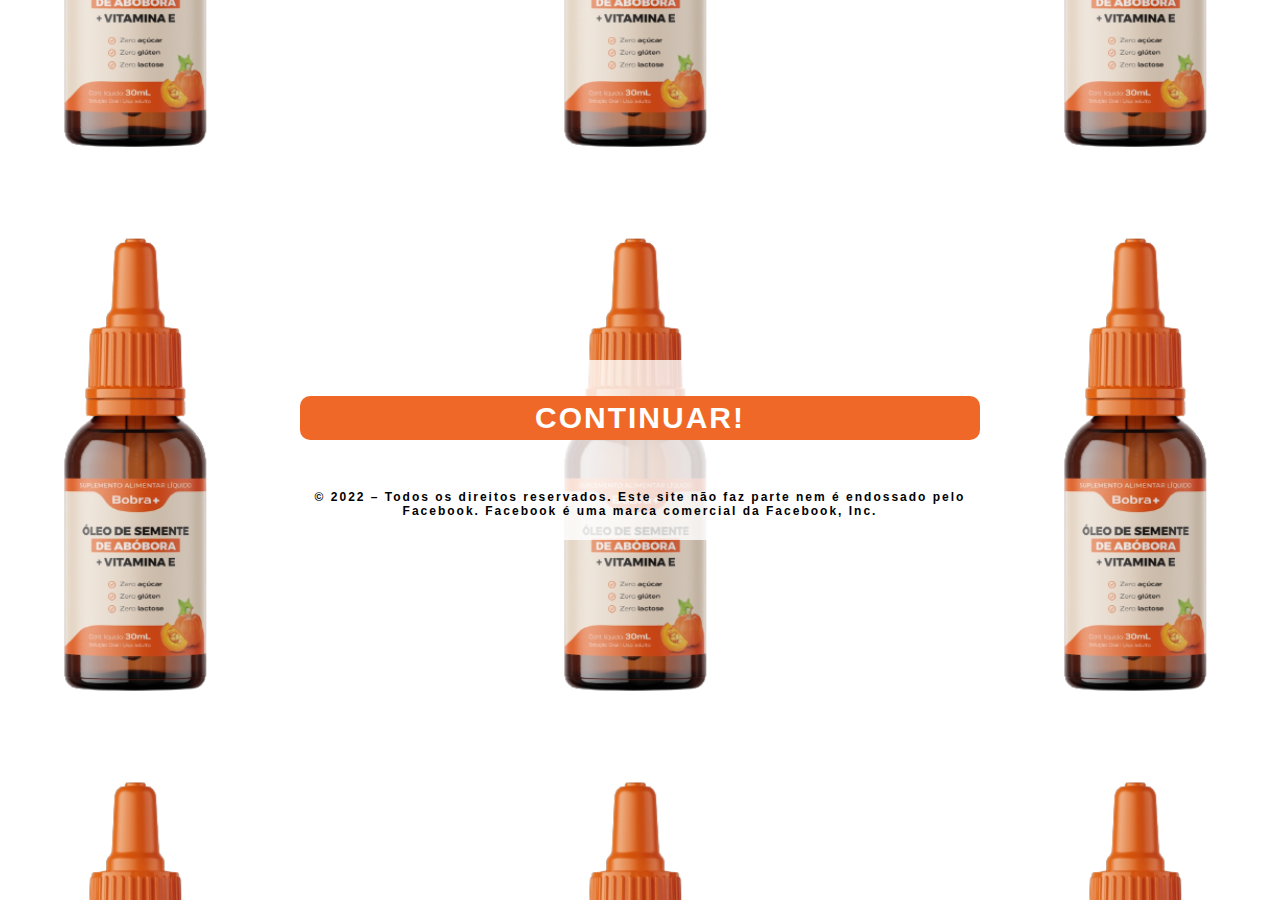
<file: bobra.html>
<!DOCTYPE html>
<html lang="pt-br">
  <head>
    <meta http-equiv="content-type" content="text/html; charset=UTF-8">
    <meta name="viewport" content="width=device-width, initial-scale=1, shrink-to-fit=no">
    <link rel="stylesheet" href="./css/bobra.style.css">
    <title>Continuar</title>
    <link rel="shortcut icon" href="img/bobraicon.png" type="image/png">
      
      <!-- Meta Pixel Code -->
        <script>
        !function(f,b,e,v,n,t,s)
        {if(f.fbq)return;n=f.fbq=function(){n.callMethod?
        n.callMethod.apply(n,arguments):n.queue.push(arguments)};
        if(!f._fbq)f._fbq=n;n.push=n;n.loaded=!0;n.version='2.0';
        n.queue=[];t=b.createElement(e);t.async=!0;
        t.src=v;s=b.getElementsByTagName(e)[0];
        s.parentNode.insertBefore(t,s)}(window, document,'script',
        'https://connect.facebook.net/en_US/fbevents.js');
        fbq('init', '644497857145815');
        fbq('track', 'PageView');
      </script>
      <noscript><img height="1" width="1" style="display:none"
      src="https://www.facebook.com/tr?id=644497857145815&ev=PageView&noscript=1"
      /></noscript>
     
      <!-- End Meta Pixel Code -->
  </head>
  
    <div class="container">
      <div class="black">
        <div>
          <div>
            <h1></h1>
            </div>
          <div class="answer">
            <a class="btn" href="https://bit.ly/3Tma0SI">CONTINUAR!</a><br>
            <p style="text-align: center; font-weight: bold; color:black;font-size: 12px;padding-bottom: 0px;">© 2022 – Todos os
        direitos reservados. Este site não faz parte nem é endossado pelo
        Facebook. Facebook é uma marca comercial da Facebook, Inc.</p>
          </div>
        </div>
      </div></div>
      
    
   </div>
</html>
</file>
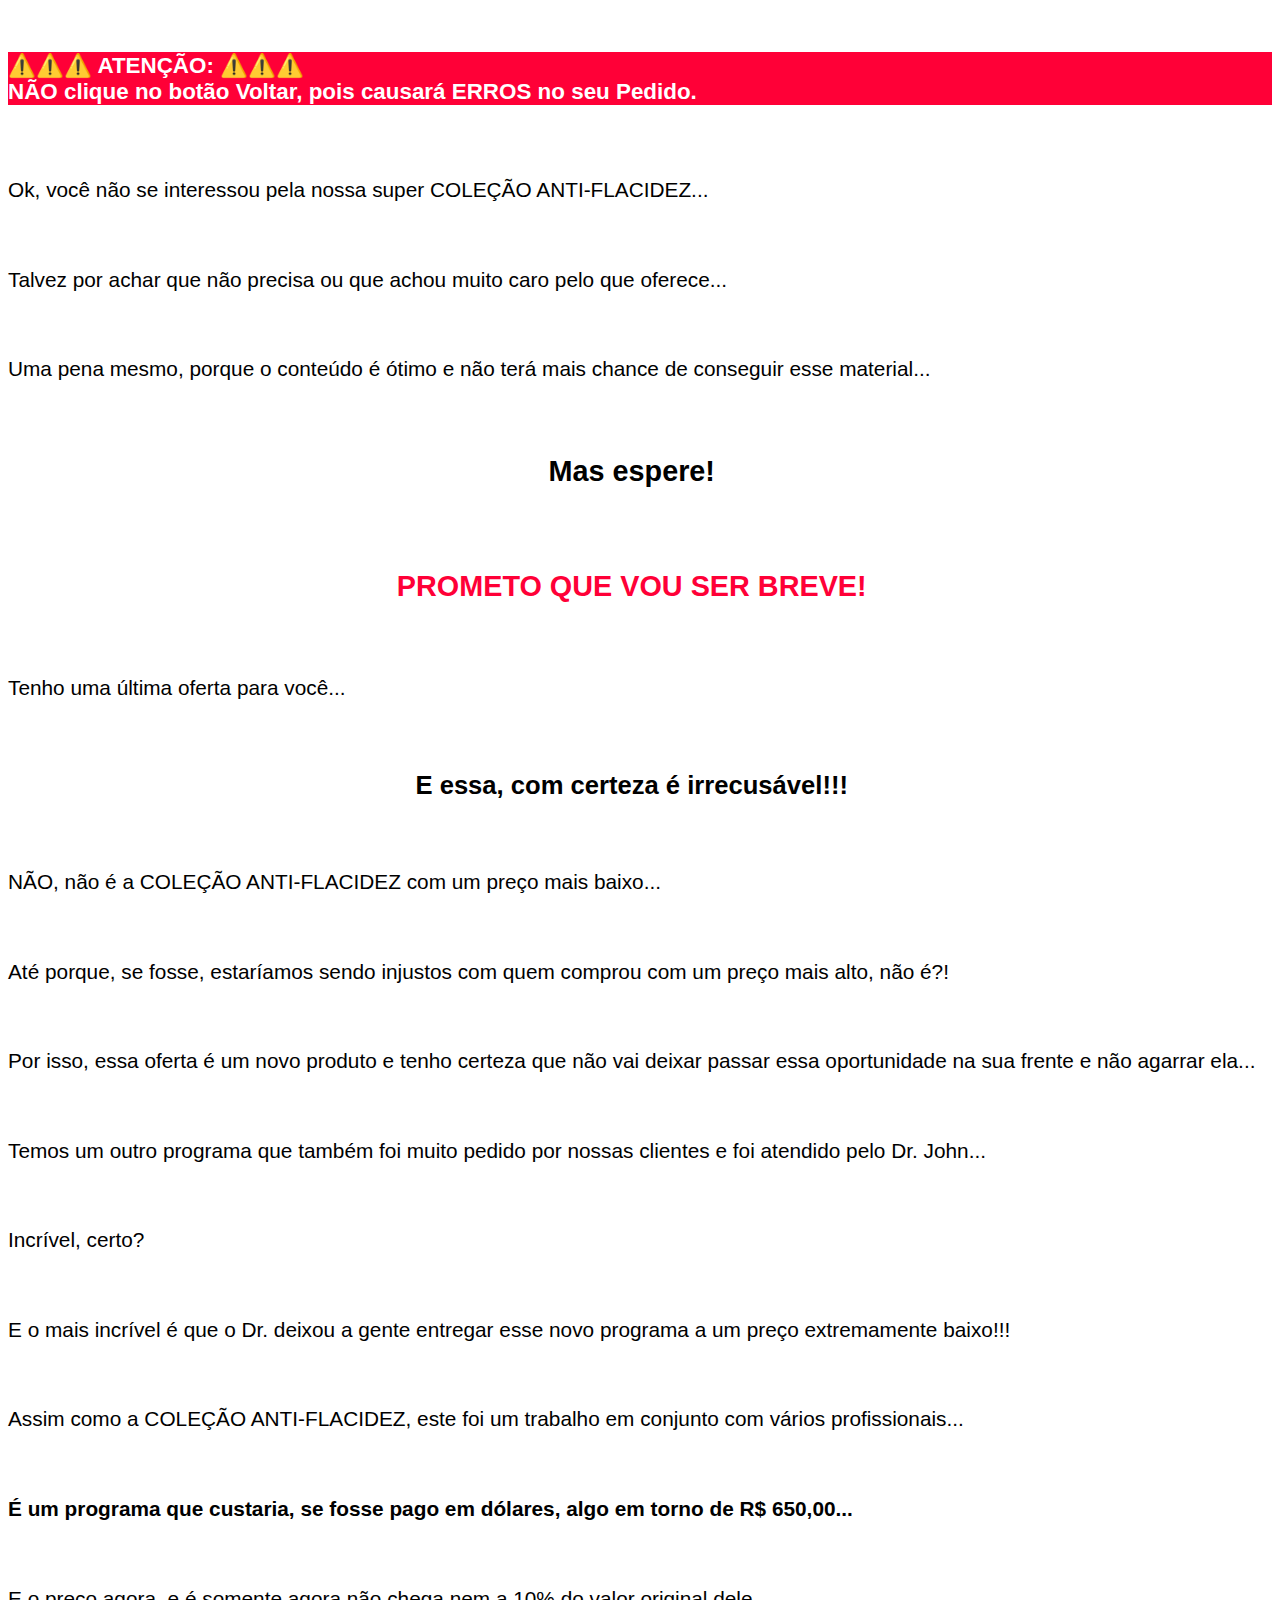
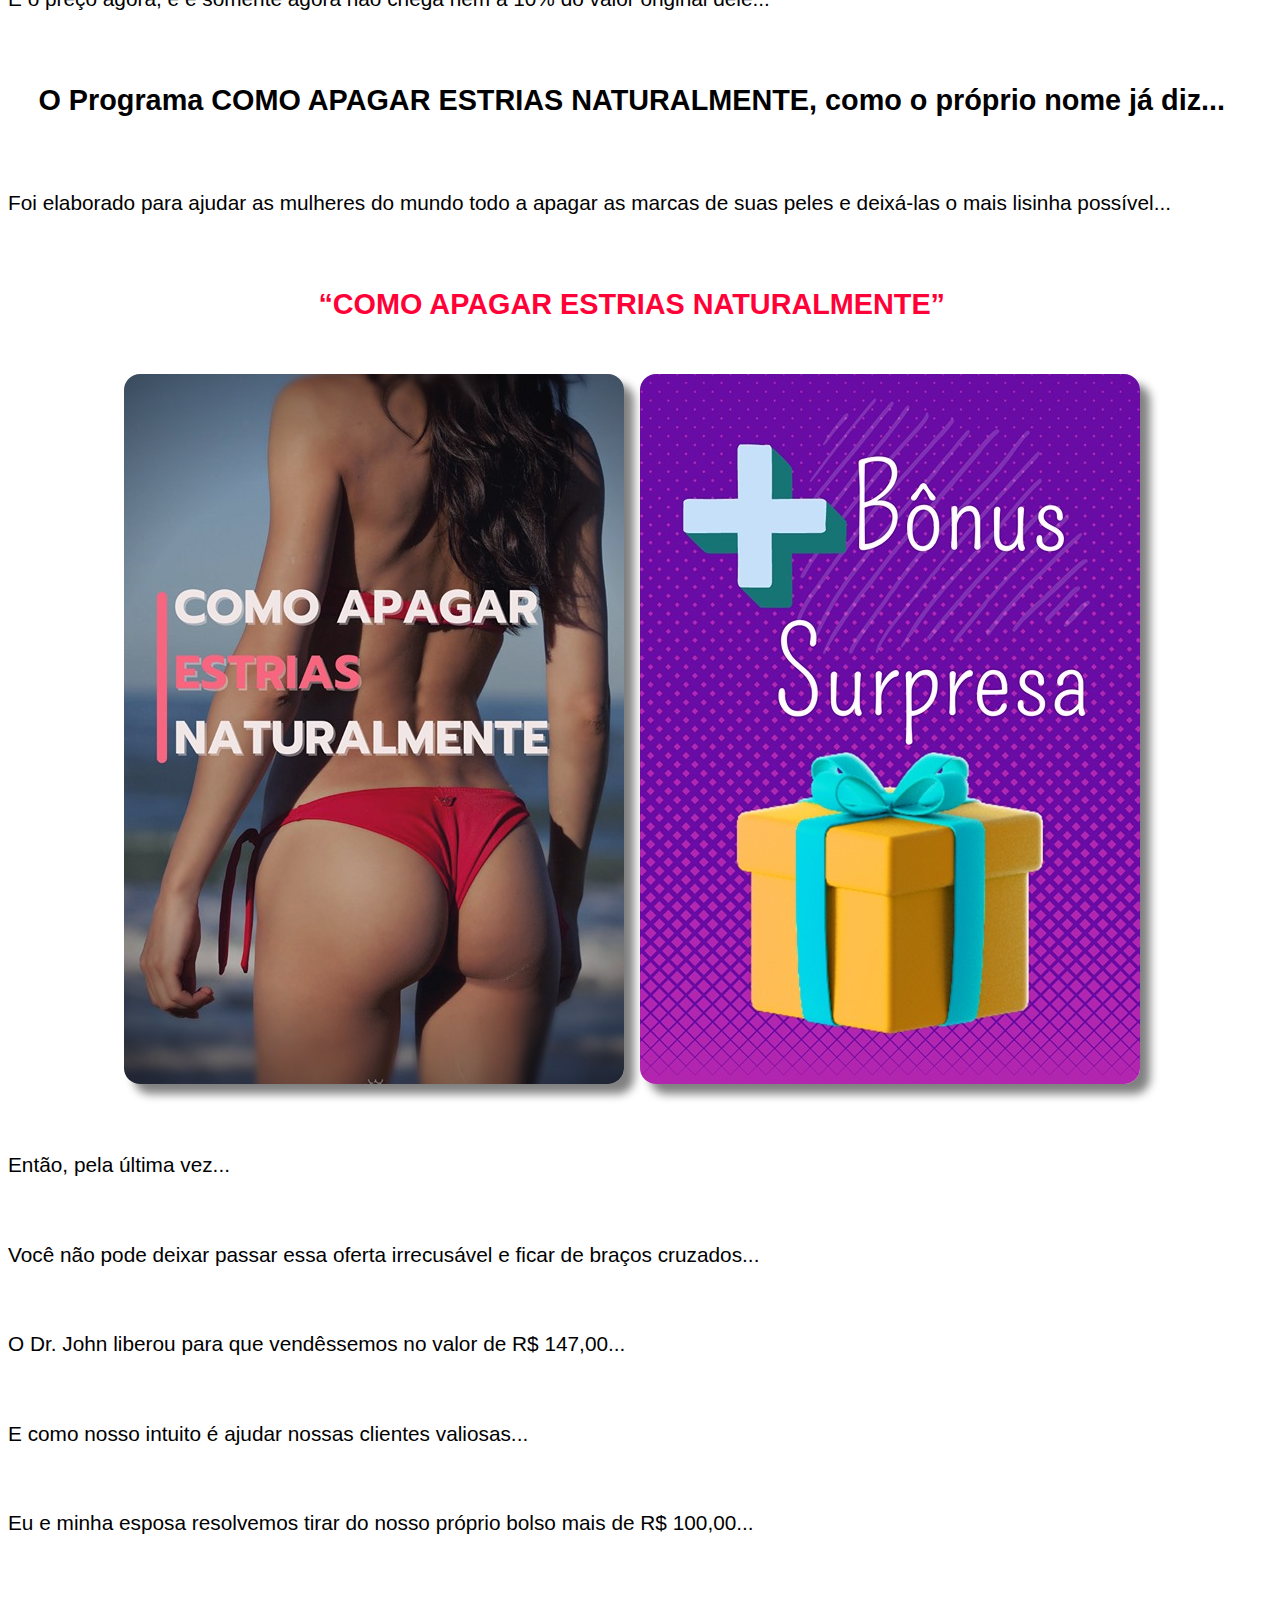
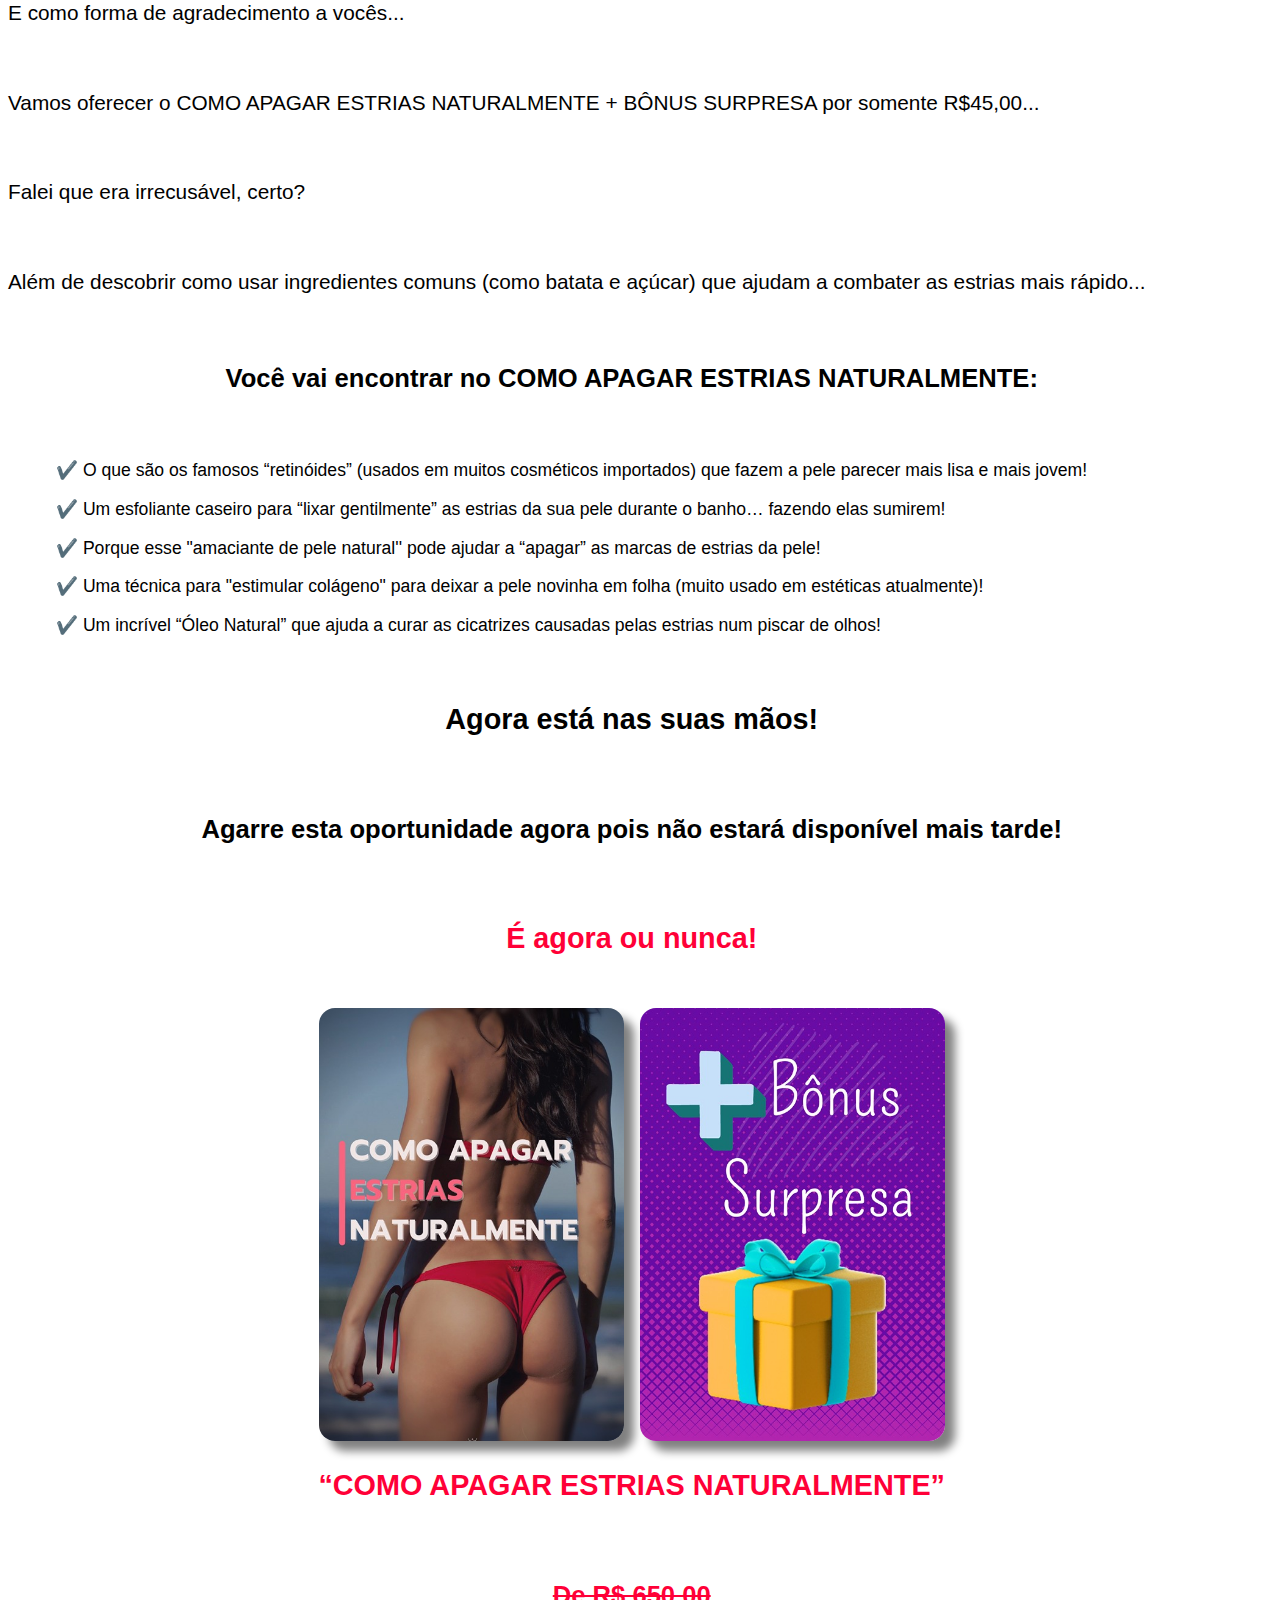
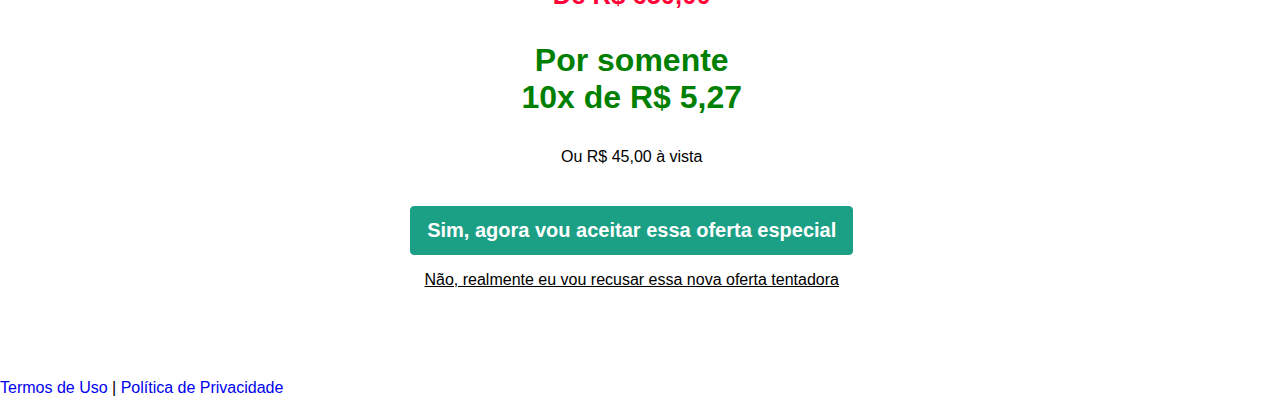
<file: ds.html>
<!DOCTYPE html>
<html lang="pt-br">
<head>
    <meta http-equiv="content-type" content="text/html; charset=UTF-8">
    <meta name="viewport" content="width=device-width, initial-scale=1, shrink-to-fit=no">
    <link href="https://cdn.jsdelivr.net/npm/bootstrap@5.2.0/dist/css/bootstrap.min.css" rel="stylesheet" integrity="sha384-gH2yIJqKdNHPEq0n4Mqa/HGKIhSkIHeL5AyhkYV8i59U5AR6csBvApHHNl/vI1Bx" crossorigin="anonymous">
    <link rel="stylesheet" href="./css/ds.style.css">
   <title>Somente agora!</title>
   <link rel="shortcut icon" href="img/icone.png" type="image/png">
</head>
<body>
    <nav class="navbar bg-red justify-content-center text-center pt-3" style="background-color: rgb(255, 0, 55);">
        <h6 style="font-weight: bold; color: white; font-size: 1.4rem;">
            <div>⚠️⚠️⚠️ ATENÇÃO: ⚠️⚠️⚠️ <br>NÃO clique no botão Voltar, pois causará ERROS no seu Pedido.  </div>
        </h6>
    </nav>
    <div class="container py-5" ;="" style="font-size: 1.3rem; padding-bottom: 0px!important;">
        <div class="row justify-content-center">
            <div class="col-lg-8">
                <p>Ok, você não se interessou pela nossa super COLEÇÃO ANTI-FLACIDEZ...</p><br>
                <p>Talvez por achar que não precisa ou que achou muito caro pelo que oferece...</p><br>
                <p>Uma pena mesmo, porque o conteúdo é ótimo e não terá mais chance de conseguir esse material...</p><br>
                <p class="destaqueblack">Mas espere!</p><br>
                <p class="destaquered">PROMETO QUE VOU SER BREVE!</p><br>
                <p>Tenho uma última oferta para você...</p><br>
                <p class="negcentro">E essa, com certeza é irrecusável!!!</p><br>
                <p>NÃO, não é a COLEÇÃO ANTI-FLACIDEZ com um preço mais baixo...</p><br>
                <p>Até porque, se fosse, estaríamos sendo injustos com quem comprou com um preço mais alto, não é?!</p><br>
                <p>Por isso, essa oferta é um novo produto e tenho certeza que não vai deixar passar essa oportunidade na sua frente e não agarrar ela...</p><br>
                <p>Temos um outro programa que também foi muito pedido por nossas clientes e foi atendido pelo Dr. John...</p><br>
                <p>Incrível, certo?</p><br>
                <p>E o mais incrível é que o Dr. deixou a gente entregar esse novo programa a um preço extremamente baixo!!!</p><br>
                <p>Assim como a COLEÇÃO ANTI-FLACIDEZ, este foi um trabalho em conjunto com vários profissionais...</p><br>
                <p class="negrito">É um programa que custaria, se fosse pago em dólares, algo em torno de R$ 650,00...</p><br>
                <p>E o preço agora, e é somente agora não chega nem a 10% do valor original dele...</p><br>
                <p class="destaqueblack">O Programa COMO APAGAR ESTRIAS NATURALMENTE, como o próprio nome já diz...</p><br>
                <p>Foi elaborado para ajudar as mulheres do mundo todo a apagar as marcas de suas peles e deixá-las o mais lisinha possível...</p><br>
                <p class="destaquered"> “COMO APAGAR ESTRIAS NATURALMENTE”</p><br>
                    <div class="row">
                        <div class="column">
                        <img src="./img/capa04.jpg" alt="capa04"; style="; width: 55%; border-radius: 1rem; box-shadow: 10px 10px 10px gray;">
                        <img src="./img/bonus.jpg" alt="bonus"; style="; width: 55%; border-radius: 1rem; box-shadow: 10px 10px 10px gray;"></div></div><br><br>
                <p>Então, pela última vez...</p><br>
                <p>Você não pode deixar passar essa oferta irrecusável e ficar de braços cruzados...</p><br>
                <p>O Dr. John liberou para que vendêssemos no valor de R$ 147,00...</p><br>
                <p>E como nosso intuito é ajudar nossas clientes valiosas...</p><br>
                <p>Eu e minha esposa resolvemos tirar do nosso próprio bolso mais de R$ 100,00...</p><br>
                <p>E como forma de agradecimento a vocês...</p><br>
                <p>Vamos oferecer o COMO APAGAR ESTRIAS NATURALMENTE + BÔNUS SURPRESA por somente R$45,00...</p><br>
                <p>Falei que era irrecusável, certo?</p><br>
                <p>Além de descobrir como usar ingredientes comuns (como batata e açúcar) que ajudam a combater as estrias mais rápido...</p><br>
                <p class="negcentro">Você vai encontrar no COMO APAGAR ESTRIAS NATURALMENTE:</p><br>
                <div style="font-size: 1.1rem; padding-left: 3rem;padding-right: 3rem;">
                    <p>✔️ O que são os famosos “retinóides” (usados em muitos cosméticos importados) que fazem a pele parecer mais lisa e mais jovem!</p>
                    <p>✔️ Um esfoliante caseiro para “lixar gentilmente” as estrias da sua pele durante o banho… fazendo elas sumirem!</p>
                    <p>✔️ Porque esse "amaciante de pele natural'' pode ajudar a “apagar” as marcas de estrias da pele!</p>
                    <p>✔️ Uma técnica para "estimular colágeno" para deixar a pele novinha em folha (muito usado em estéticas atualmente)!</p>
                    <p>✔️ Um incrível “Óleo Natural” que ajuda a curar as cicatrizes causadas pelas estrias num piscar de olhos!</p><br>
                </div>
                <p class="destaqueblack">Agora está nas suas mãos!</p><br>
                <p class="negcentro">Agarre esta oportunidade agora pois não estará disponível mais tarde!</p><br>
                <p class="destaquered">É agora ou nunca!</p><br>
                
                    <div class="row">
                        <div class="column">
                        <img src="./img/capa04.jpg" alt="capa04"; style="; width: 30%; border-radius: 1rem; box-shadow: 10px 10px 10px gray;">
                        <img src="./img/bonus.jpg" alt="bonus"; style="; width: 30%; border-radius: 1rem; box-shadow: 10px 10px 10px gray;"></div></div>
                        <p class="destaquered"> “COMO APAGAR ESTRIAS NATURALMENTE”</p><br>
                 
                    <p class="pricered">De R$ 650,00</p>
                    <p class="price">Por somente <br>10x de R$ 5,27 </p>
                    <p style="text-align:center; font-size:1rem"> Ou R$ 45,00 à vista</p><br>



            <!-- BOTÃO KIWIFY -->
            <div style="text-align:center">
                <button id="kiwify-upsell-trigger-yGO4OnU" style="background-color:#1CA085;padding:12px 16px;cursor:pointer;color:#FFFFFF;font-weight:600;border-radius:4px;border:1px solid #1CA085;font-size:20px;">Sim, agora vou aceitar essa oferta especial</button>
                <div id="kiwify-upsell-cancel-trigger" style="margin-top:1rem;cursor:pointer;font-size:16px;text-decoration:underline;font-family:sans-serif;">Não, realmente eu vou recusar essa nova oferta tentadora</div>
            </div>
            <script> 
            let nextUpsellURL = "";
            let nextDownsellURL = "";</script><script src="https://kiwify-snippets.netlify.app/upsell/upsell.min.js"></script>
                
            <!-- FINAL BOTÃO KIWIFY -->


            </div>
        </div>
    </div>

    <br><br><br><br><br>


    <footer class="flex-shrink-0 py-2 bg-dark text-white" style="width:100%; position:absolute;left: 0; right: 0; font-size: 1.0rem; padding-bottom: 10px!important;">
        <div class="container text-center"> <a class="text-white" href="termos.html">Termos de Uso</a> | <a class="text-white" href="privacidade.html">Política de Privacidade</a>
        </div>
    </footer>


    <script src="https://code.jquery.com/jquery-3.6.1.slim.min.js" integrity="sha256-w8CvhFs7iHNVUtnSP0YKEg00p9Ih13rlL9zGqvLdePA=" crossorigin="anonymous"></script>    
    <script src="https://cdn.jsdelivr.net/npm/bootstrap@5.2.0/dist/js/bootstrap.bundle.min.js" integrity="sha384-A3rJD856KowSb7dwlZdYEkO39Gagi7vIsF0jrRAoQmDKKtQBHUuLZ9AsSv4jD4Xa" crossorigin="anonymous"></script>

</body>
</html>
</file>
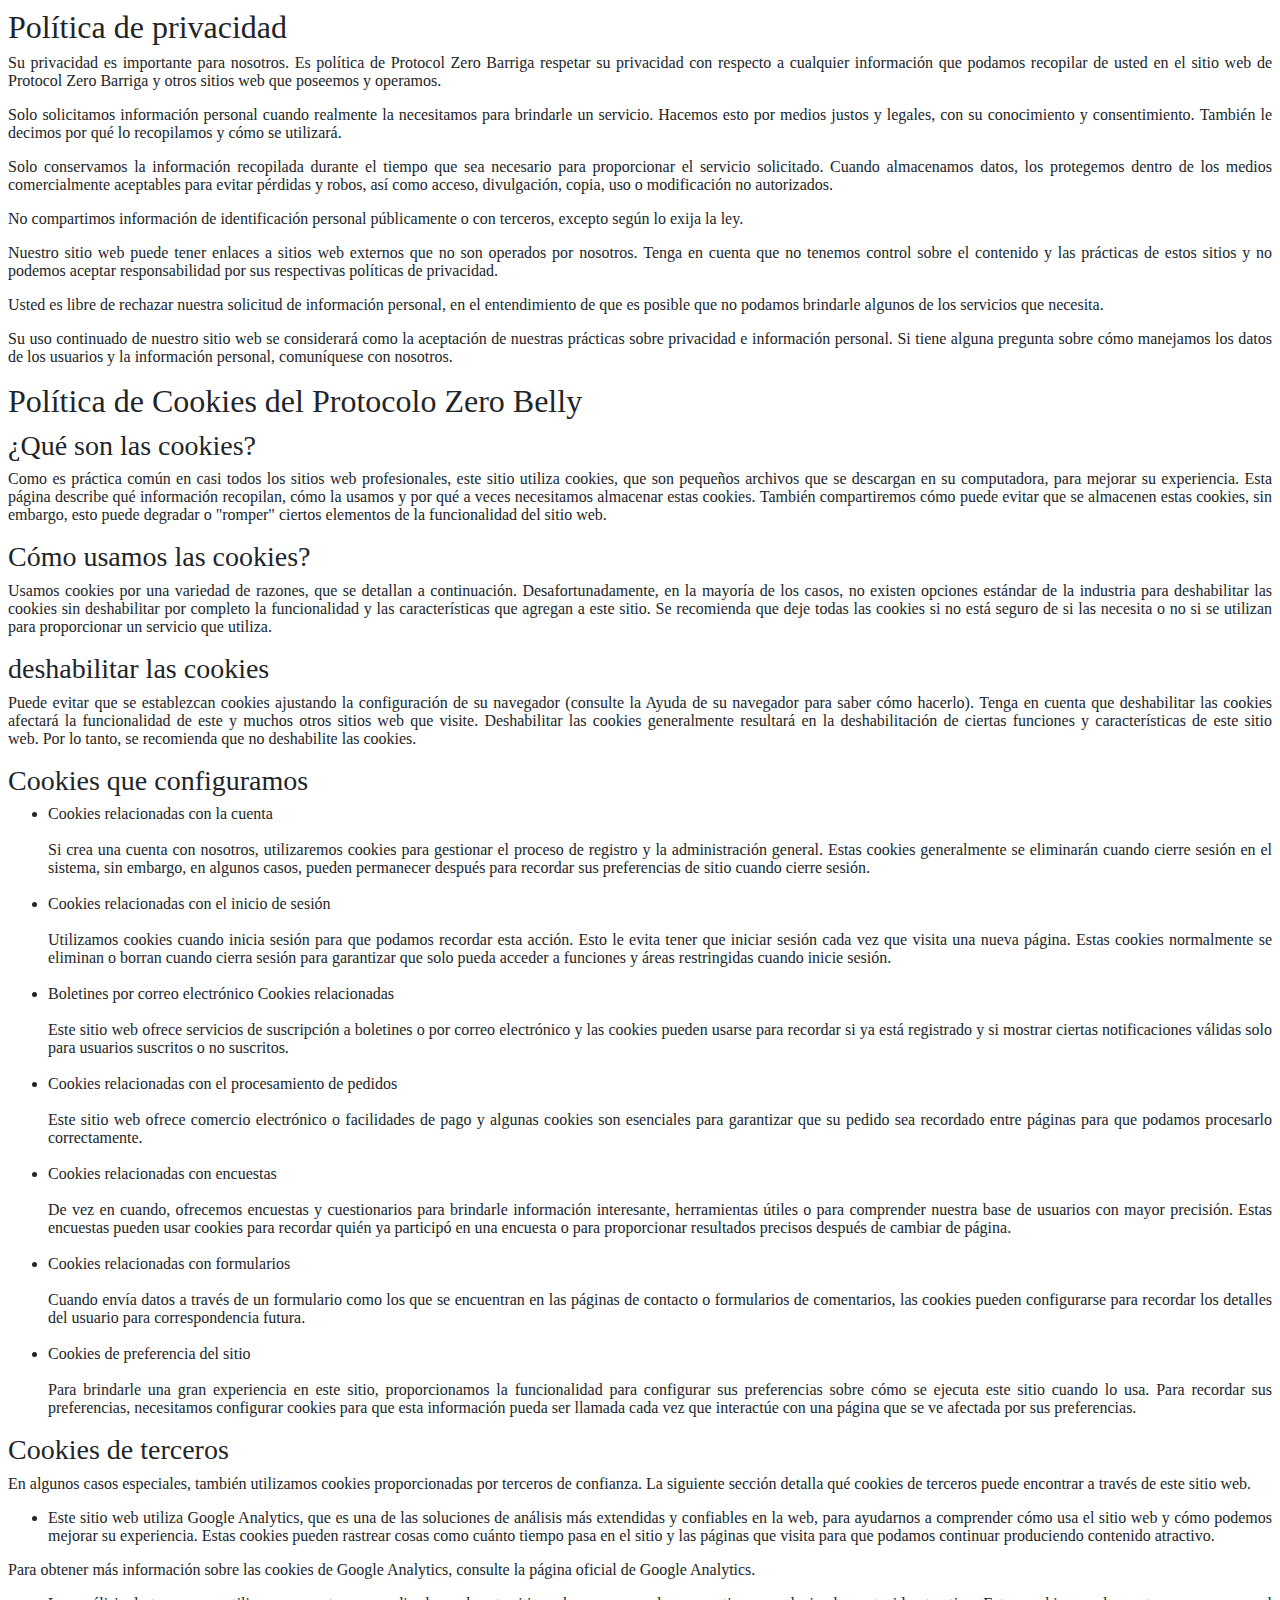
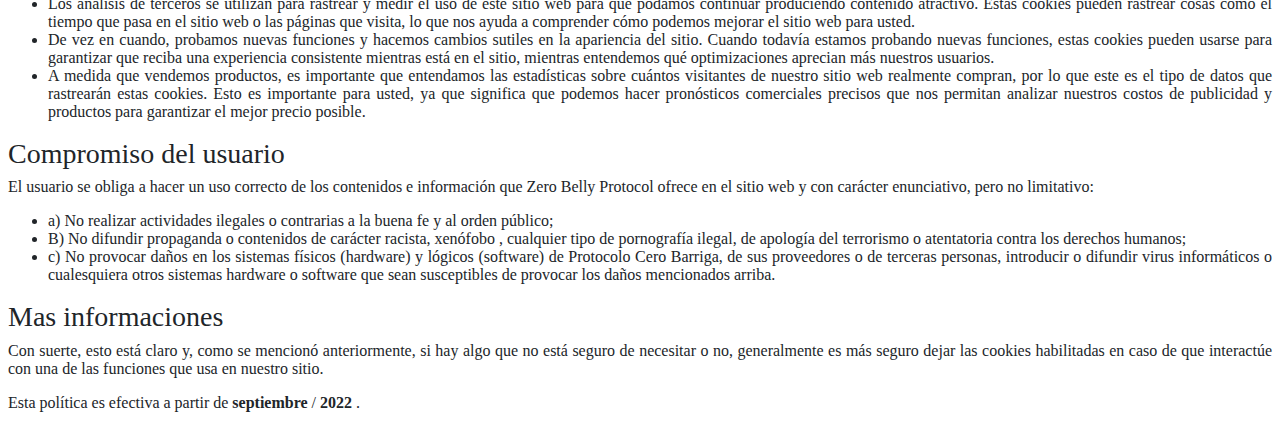
<file: privacidad.html>
<!DOCTYPE html>
<html lang="pt-br">
  <head>
    <meta http-equiv="content-type" content="text/html; charset=utf-8">
    <meta name="viewport" content="width=device-width, initial-scale=1, shrink-to-fit=no">
    <link rel="stylesheet" href="https://stackpath.bootstrapcdn.com/bootstrap/4.1.3/css/bootstrap.min.css"
      integrity="sha384-MCw98/SFnGE8fJT3GXwEOngsV7Zt27NXFoaoApmYm81iuXoPkFOJwJ8ERdknLPMO"
      crossorigin="anonymous">
    <link rel="preconnect" href="https://fonts.googleapis.com">
    <link rel="preconnect" href="https://fonts.gstatic.com" crossorigin="">
    <link href="https://fonts.googleapis.com/css2?family=Dosis:wght@200;300;400;500;600;700;800&amp;display=swap"
      rel="stylesheet">
    <!-- Ícone da Página -->
    <link rel="shortcut icon" href="img/icone.png" type="image/png">
    <!-- Título da Página -->
    <title>Política de Privacidade | Protocolo Zero Barriga</title>
    <style type="text/css">
      body {
  font-family: "Segoe UI Historic", "Segoe UI", helvetica, arial, sans-serif;
}
    </style>
  </head>
  <body><span style="font-family: Segoe UI Historic;"> </span>
    <div class="container py-5">
      <div class="row justify-content-center">
        <div class="col-lg-8">
          <h2 style="box-sizing: border-box; margin-top: 0px; margin-bottom: 0.5rem; font-family: &quot;Segoe UI Historic&quot;, &quot;Segoe UI&quot;, helvetica, arial, sans-serif; font-weight: 500; line-height: 1.2; color: rgb(33, 37, 41); font-size: 2rem; font-style: normal; font-variant-ligatures: normal; font-variant-caps: normal; letter-spacing: normal; orphans: 2; text-indent: 0px; text-transform: none; white-space: normal; widows: 2; word-spacing: 0px; -webkit-text-stroke-width: 0px; background-color: rgb(255, 255, 255); text-decoration-thickness: initial; text-decoration-style: initial; text-decoration-color: initial; text-align: justify;"><span
              style="box-sizing: border-box; font-family: &quot;Segoe UI Historic&quot;;"><font
                style="box-sizing: border-box; vertical-align: inherit;"><font style="box-sizing: border-box; vertical-align: inherit;">Política
                  de privacidad</font></font></span></h2>
          <p style="box-sizing: border-box; margin-top: 0px; margin-bottom: 1rem; color: rgb(33, 37, 41); font-family: &quot;Segoe UI Historic&quot;, &quot;Segoe UI&quot;, helvetica, arial, sans-serif; font-size: 16px; font-style: normal; font-variant-ligatures: normal; font-variant-caps: normal; font-weight: 400; letter-spacing: normal; orphans: 2; text-indent: 0px; text-transform: none; white-space: normal; widows: 2; word-spacing: 0px; -webkit-text-stroke-width: 0px; background-color: rgb(255, 255, 255); text-decoration-thickness: initial; text-decoration-style: initial; text-decoration-color: initial; text-align: justify;"><span
              style="box-sizing: border-box; font-family: &quot;Segoe UI Historic&quot;;"><font
                style="box-sizing: border-box; vertical-align: inherit;"><font style="box-sizing: border-box; vertical-align: inherit;">Su
                  privacidad es importante para nosotros.<span>&nbsp;</span></font><font
                  style="box-sizing: border-box; vertical-align: inherit;">Es
                  política de Protocol Zero Barriga respetar su privacidad con
                  respecto a cualquier información que podamos recopilar de
                  usted en el sitio web de Protocol Zero Barriga y otros sitios
                  web que poseemos y operamos.</font></font></span></p>
          <p style="box-sizing: border-box; margin-top: 0px; margin-bottom: 1rem; color: rgb(33, 37, 41); font-family: &quot;Segoe UI Historic&quot;, &quot;Segoe UI&quot;, helvetica, arial, sans-serif; font-size: 16px; font-style: normal; font-variant-ligatures: normal; font-variant-caps: normal; font-weight: 400; letter-spacing: normal; orphans: 2; text-indent: 0px; text-transform: none; white-space: normal; widows: 2; word-spacing: 0px; -webkit-text-stroke-width: 0px; background-color: rgb(255, 255, 255); text-decoration-thickness: initial; text-decoration-style: initial; text-decoration-color: initial; text-align: justify;"><span
              style="box-sizing: border-box; font-family: &quot;Segoe UI Historic&quot;;"><font
                style="box-sizing: border-box; vertical-align: inherit;"><font style="box-sizing: border-box; vertical-align: inherit;">Solo
                  solicitamos información personal cuando realmente la
                  necesitamos para brindarle un servicio.<span>&nbsp;</span></font><font
                  style="box-sizing: border-box; vertical-align: inherit;">Hacemos
                  esto por medios justos y legales, con su conocimiento y
                  consentimiento.<span>&nbsp;</span></font><font style="box-sizing: border-box; vertical-align: inherit;">También
                  le decimos por qué lo recopilamos y cómo se utilizará.</font></font></span></p>
          <p style="box-sizing: border-box; margin-top: 0px; margin-bottom: 1rem; color: rgb(33, 37, 41); font-family: &quot;Segoe UI Historic&quot;, &quot;Segoe UI&quot;, helvetica, arial, sans-serif; font-size: 16px; font-style: normal; font-variant-ligatures: normal; font-variant-caps: normal; font-weight: 400; letter-spacing: normal; orphans: 2; text-indent: 0px; text-transform: none; white-space: normal; widows: 2; word-spacing: 0px; -webkit-text-stroke-width: 0px; background-color: rgb(255, 255, 255); text-decoration-thickness: initial; text-decoration-style: initial; text-decoration-color: initial; text-align: justify;"><span
              style="box-sizing: border-box; font-family: &quot;Segoe UI Historic&quot;;"><font
                style="box-sizing: border-box; vertical-align: inherit;"><font style="box-sizing: border-box; vertical-align: inherit;">Solo
                  conservamos la información recopilada durante el tiempo que
                  sea necesario para proporcionar el servicio solicitado.<span>&nbsp;</span></font><font
                  style="box-sizing: border-box; vertical-align: inherit;">Cuando
                  almacenamos datos, los protegemos dentro de los medios
                  comercialmente aceptables para evitar pérdidas y robos, así
                  como acceso, divulgación, copia, uso o modificación no
                  autorizados.</font></font></span></p>
          <p style="box-sizing: border-box; margin-top: 0px; margin-bottom: 1rem; color: rgb(33, 37, 41); font-family: &quot;Segoe UI Historic&quot;, &quot;Segoe UI&quot;, helvetica, arial, sans-serif; font-size: 16px; font-style: normal; font-variant-ligatures: normal; font-variant-caps: normal; font-weight: 400; letter-spacing: normal; orphans: 2; text-indent: 0px; text-transform: none; white-space: normal; widows: 2; word-spacing: 0px; -webkit-text-stroke-width: 0px; background-color: rgb(255, 255, 255); text-decoration-thickness: initial; text-decoration-style: initial; text-decoration-color: initial; text-align: justify;"><span
              style="box-sizing: border-box; font-family: &quot;Segoe UI Historic&quot;;"><font
                style="box-sizing: border-box; vertical-align: inherit;"><font style="box-sizing: border-box; vertical-align: inherit;">No
                  compartimos información de identificación personal
                  públicamente o con terceros, excepto según lo exija la ley.</font></font></span></p>
          <p style="box-sizing: border-box; margin-top: 0px; margin-bottom: 1rem; color: rgb(33, 37, 41); font-family: &quot;Segoe UI Historic&quot;, &quot;Segoe UI&quot;, helvetica, arial, sans-serif; font-size: 16px; font-style: normal; font-variant-ligatures: normal; font-variant-caps: normal; font-weight: 400; letter-spacing: normal; orphans: 2; text-indent: 0px; text-transform: none; white-space: normal; widows: 2; word-spacing: 0px; -webkit-text-stroke-width: 0px; background-color: rgb(255, 255, 255); text-decoration-thickness: initial; text-decoration-style: initial; text-decoration-color: initial; text-align: justify;"><span
              style="box-sizing: border-box; font-family: &quot;Segoe UI Historic&quot;;"><font
                style="box-sizing: border-box; vertical-align: inherit;"><font style="box-sizing: border-box; vertical-align: inherit;">Nuestro
                  sitio web puede tener enlaces a sitios web externos que no son
                  operados por nosotros.<span>&nbsp;</span></font><font style="box-sizing: border-box; vertical-align: inherit;">Tenga
                  en cuenta que no tenemos control sobre el contenido y las
                  prácticas de estos sitios y no podemos aceptar responsabilidad
                  por sus respectivas políticas de privacidad.</font></font></span></p>
          <p style="box-sizing: border-box; margin-top: 0px; margin-bottom: 1rem; color: rgb(33, 37, 41); font-family: &quot;Segoe UI Historic&quot;, &quot;Segoe UI&quot;, helvetica, arial, sans-serif; font-size: 16px; font-style: normal; font-variant-ligatures: normal; font-variant-caps: normal; font-weight: 400; letter-spacing: normal; orphans: 2; text-indent: 0px; text-transform: none; white-space: normal; widows: 2; word-spacing: 0px; -webkit-text-stroke-width: 0px; background-color: rgb(255, 255, 255); text-decoration-thickness: initial; text-decoration-style: initial; text-decoration-color: initial; text-align: justify;"><span
              style="box-sizing: border-box; font-family: &quot;Segoe UI Historic&quot;;"><font
                style="box-sizing: border-box; vertical-align: inherit;"><font style="box-sizing: border-box; vertical-align: inherit;">Usted
                  es libre de rechazar nuestra solicitud de información
                  personal, en el entendimiento de que es posible que no podamos
                  brindarle algunos de los servicios que necesita.</font></font></span></p>
          <p style="box-sizing: border-box; margin-top: 0px; margin-bottom: 1rem; color: rgb(33, 37, 41); font-family: &quot;Segoe UI Historic&quot;, &quot;Segoe UI&quot;, helvetica, arial, sans-serif; font-size: 16px; font-style: normal; font-variant-ligatures: normal; font-variant-caps: normal; font-weight: 400; letter-spacing: normal; orphans: 2; text-indent: 0px; text-transform: none; white-space: normal; widows: 2; word-spacing: 0px; -webkit-text-stroke-width: 0px; background-color: rgb(255, 255, 255); text-decoration-thickness: initial; text-decoration-style: initial; text-decoration-color: initial; text-align: justify;"><span
              style="box-sizing: border-box; font-family: &quot;Segoe UI Historic&quot;;"><font
                style="box-sizing: border-box; vertical-align: inherit;"><font style="box-sizing: border-box; vertical-align: inherit;">Su
                  uso continuado de nuestro sitio web se considerará como la
                  aceptación de nuestras prácticas sobre privacidad e
                  información personal.<span>&nbsp;</span></font><font style="box-sizing: border-box; vertical-align: inherit;">Si
                  tiene alguna pregunta sobre cómo manejamos los datos de los
                  usuarios y la información personal, comuníquese con nosotros.</font></font></span></p>
          <h2 style="box-sizing: border-box; margin-top: 0px; margin-bottom: 0.5rem; font-family: &quot;Segoe UI Historic&quot;, &quot;Segoe UI&quot;, helvetica, arial, sans-serif; font-weight: 500; line-height: 1.2; color: rgb(33, 37, 41); font-size: 2rem; font-style: normal; font-variant-ligatures: normal; font-variant-caps: normal; letter-spacing: normal; orphans: 2; text-indent: 0px; text-transform: none; white-space: normal; widows: 2; word-spacing: 0px; -webkit-text-stroke-width: 0px; background-color: rgb(255, 255, 255); text-decoration-thickness: initial; text-decoration-style: initial; text-decoration-color: initial; text-align: justify;"><span
              style="box-sizing: border-box; font-family: &quot;Segoe UI Historic&quot;;"><font
                style="box-sizing: border-box; vertical-align: inherit;"><font style="box-sizing: border-box; vertical-align: inherit;">Política
                  de Cookies del Protocolo Zero Belly</font></font></span></h2>
          <h3 style="box-sizing: border-box; margin-top: 0px; margin-bottom: 0.5rem; font-family: &quot;Segoe UI Historic&quot;, &quot;Segoe UI&quot;, helvetica, arial, sans-serif; font-weight: 500; line-height: 1.2; color: rgb(33, 37, 41); font-size: 1.75rem; font-style: normal; font-variant-ligatures: normal; font-variant-caps: normal; letter-spacing: normal; orphans: 2; text-indent: 0px; text-transform: none; white-space: normal; widows: 2; word-spacing: 0px; -webkit-text-stroke-width: 0px; background-color: rgb(255, 255, 255); text-decoration-thickness: initial; text-decoration-style: initial; text-decoration-color: initial; text-align: justify;"><span
              style="box-sizing: border-box; font-family: &quot;Segoe UI Historic&quot;;"><font
                style="box-sizing: border-box; vertical-align: inherit;"><font style="box-sizing: border-box; vertical-align: inherit;">¿Qué
                  son las cookies?</font></font></span></h3>
          <p style="box-sizing: border-box; margin-top: 0px; margin-bottom: 1rem; color: rgb(33, 37, 41); font-family: &quot;Segoe UI Historic&quot;, &quot;Segoe UI&quot;, helvetica, arial, sans-serif; font-size: 16px; font-style: normal; font-variant-ligatures: normal; font-variant-caps: normal; font-weight: 400; letter-spacing: normal; orphans: 2; text-indent: 0px; text-transform: none; white-space: normal; widows: 2; word-spacing: 0px; -webkit-text-stroke-width: 0px; background-color: rgb(255, 255, 255); text-decoration-thickness: initial; text-decoration-style: initial; text-decoration-color: initial; text-align: justify;"><span
              style="box-sizing: border-box; font-family: &quot;Segoe UI Historic&quot;;"><font
                style="box-sizing: border-box; vertical-align: inherit;"><font style="box-sizing: border-box; vertical-align: inherit;">Como
                  es práctica común en casi todos los sitios web profesionales,
                  este sitio utiliza cookies, que son pequeños archivos que se
                  descargan en su computadora, para mejorar su experiencia.<span>&nbsp;</span></font><font
                  style="box-sizing: border-box; vertical-align: inherit;">Esta
                  página describe qué información recopilan, cómo la usamos y
                  por qué a veces necesitamos almacenar estas cookies.<span>&nbsp;</span></font><font
                  style="box-sizing: border-box; vertical-align: inherit;">También
                  compartiremos cómo puede evitar que se almacenen estas
                  cookies, sin embargo, esto puede degradar o "romper" ciertos
                  elementos de la funcionalidad del sitio web.</font></font></span></p>
          <h3 style="box-sizing: border-box; margin-top: 0px; margin-bottom: 0.5rem; font-family: &quot;Segoe UI Historic&quot;, &quot;Segoe UI&quot;, helvetica, arial, sans-serif; font-weight: 500; line-height: 1.2; color: rgb(33, 37, 41); font-size: 1.75rem; font-style: normal; font-variant-ligatures: normal; font-variant-caps: normal; letter-spacing: normal; orphans: 2; text-indent: 0px; text-transform: none; white-space: normal; widows: 2; word-spacing: 0px; -webkit-text-stroke-width: 0px; background-color: rgb(255, 255, 255); text-decoration-thickness: initial; text-decoration-style: initial; text-decoration-color: initial; text-align: justify;"><span
              style="box-sizing: border-box; font-family: &quot;Segoe UI Historic&quot;;"><font
                style="box-sizing: border-box; vertical-align: inherit;"><font style="box-sizing: border-box; vertical-align: inherit;">Cómo
                  usamos las cookies?</font></font></span></h3>
          <p style="box-sizing: border-box; margin-top: 0px; margin-bottom: 1rem; color: rgb(33, 37, 41); font-family: &quot;Segoe UI Historic&quot;, &quot;Segoe UI&quot;, helvetica, arial, sans-serif; font-size: 16px; font-style: normal; font-variant-ligatures: normal; font-variant-caps: normal; font-weight: 400; letter-spacing: normal; orphans: 2; text-indent: 0px; text-transform: none; white-space: normal; widows: 2; word-spacing: 0px; -webkit-text-stroke-width: 0px; background-color: rgb(255, 255, 255); text-decoration-thickness: initial; text-decoration-style: initial; text-decoration-color: initial; text-align: justify;"><span
              style="box-sizing: border-box; font-family: &quot;Segoe UI Historic&quot;;"><font
                style="box-sizing: border-box; vertical-align: inherit;"><font style="box-sizing: border-box; vertical-align: inherit;">Usamos
                  cookies por una variedad de razones, que se detallan a
                  continuación.<span>&nbsp;</span></font><font style="box-sizing: border-box; vertical-align: inherit;">Desafortunadamente,
                  en la mayoría de los casos, no existen opciones estándar de la
                  industria para deshabilitar las cookies sin deshabilitar por
                  completo la funcionalidad y las características que agregan a
                  este sitio.<span>&nbsp;</span></font><font style="box-sizing: border-box; vertical-align: inherit;">Se
                  recomienda que deje todas las cookies si no está seguro de si
                  las necesita o no si se utilizan para proporcionar un servicio
                  que utiliza.</font></font></span></p>
          <h3 style="box-sizing: border-box; margin-top: 0px; margin-bottom: 0.5rem; font-family: &quot;Segoe UI Historic&quot;, &quot;Segoe UI&quot;, helvetica, arial, sans-serif; font-weight: 500; line-height: 1.2; color: rgb(33, 37, 41); font-size: 1.75rem; font-style: normal; font-variant-ligatures: normal; font-variant-caps: normal; letter-spacing: normal; orphans: 2; text-indent: 0px; text-transform: none; white-space: normal; widows: 2; word-spacing: 0px; -webkit-text-stroke-width: 0px; background-color: rgb(255, 255, 255); text-decoration-thickness: initial; text-decoration-style: initial; text-decoration-color: initial; text-align: justify;"><span
              style="box-sizing: border-box; font-family: &quot;Segoe UI Historic&quot;;"><font
                style="box-sizing: border-box; vertical-align: inherit;"><font style="box-sizing: border-box; vertical-align: inherit;">deshabilitar
                  las cookies</font></font></span></h3>
          <p style="box-sizing: border-box; margin-top: 0px; margin-bottom: 1rem; color: rgb(33, 37, 41); font-family: &quot;Segoe UI Historic&quot;, &quot;Segoe UI&quot;, helvetica, arial, sans-serif; font-size: 16px; font-style: normal; font-variant-ligatures: normal; font-variant-caps: normal; font-weight: 400; letter-spacing: normal; orphans: 2; text-indent: 0px; text-transform: none; white-space: normal; widows: 2; word-spacing: 0px; -webkit-text-stroke-width: 0px; background-color: rgb(255, 255, 255); text-decoration-thickness: initial; text-decoration-style: initial; text-decoration-color: initial; text-align: justify;"><span
              style="box-sizing: border-box; font-family: &quot;Segoe UI Historic&quot;;"><font
                style="box-sizing: border-box; vertical-align: inherit;"><font style="box-sizing: border-box; vertical-align: inherit;">Puede
                  evitar que se establezcan cookies ajustando la configuración
                  de su navegador (consulte la Ayuda de su navegador para saber
                  cómo hacerlo).<span>&nbsp;</span></font><font style="box-sizing: border-box; vertical-align: inherit;">Tenga
                  en cuenta que deshabilitar las cookies afectará la
                  funcionalidad de este y muchos otros sitios web que visite.<span>&nbsp;</span></font><font
                  style="box-sizing: border-box; vertical-align: inherit;">Deshabilitar
                  las cookies generalmente resultará en la deshabilitación de
                  ciertas funciones y características de este sitio web.<span>&nbsp;</span></font><font
                  style="box-sizing: border-box; vertical-align: inherit;">Por
                  lo tanto, se recomienda que no deshabilite las cookies.</font></font></span></p>
          <h3 style="box-sizing: border-box; margin-top: 0px; margin-bottom: 0.5rem; font-family: &quot;Segoe UI Historic&quot;, &quot;Segoe UI&quot;, helvetica, arial, sans-serif; font-weight: 500; line-height: 1.2; color: rgb(33, 37, 41); font-size: 1.75rem; font-style: normal; font-variant-ligatures: normal; font-variant-caps: normal; letter-spacing: normal; orphans: 2; text-indent: 0px; text-transform: none; white-space: normal; widows: 2; word-spacing: 0px; -webkit-text-stroke-width: 0px; background-color: rgb(255, 255, 255); text-decoration-thickness: initial; text-decoration-style: initial; text-decoration-color: initial; text-align: justify;"><span
              style="box-sizing: border-box; font-family: &quot;Segoe UI Historic&quot;;"><font
                style="box-sizing: border-box; vertical-align: inherit;"><font style="box-sizing: border-box; vertical-align: inherit;">Cookies
                  que configuramos</font></font></span></h3>
          <ul style="box-sizing: border-box; margin-top: 0px; margin-bottom: 1rem; color: rgb(33, 37, 41); font-family: &quot;Segoe UI Historic&quot;, &quot;Segoe UI&quot;, helvetica, arial, sans-serif; font-size: 16px; font-style: normal; font-variant-ligatures: normal; font-variant-caps: normal; font-weight: 400; letter-spacing: normal; orphans: 2; text-indent: 0px; text-transform: none; white-space: normal; widows: 2; word-spacing: 0px; -webkit-text-stroke-width: 0px; background-color: rgb(255, 255, 255); text-decoration-thickness: initial; text-decoration-style: initial; text-decoration-color: initial; text-align: justify;">
            <li style="box-sizing: border-box;"><span style="box-sizing: border-box; font-family: &quot;Segoe UI Historic&quot;;"><font
                  style="box-sizing: border-box; vertical-align: inherit;"><font
                    style="box-sizing: border-box; vertical-align: inherit;">Cookies
                    relacionadas con la cuenta</font></font><br style="box-sizing: border-box;">
                <br style="box-sizing: border-box;">
                <font style="box-sizing: border-box; vertical-align: inherit;"><font
                    style="box-sizing: border-box; vertical-align: inherit;">Si
                    crea una cuenta con nosotros, utilizaremos cookies para
                    gestionar el proceso de registro y la administración
                    general.<span>&nbsp;</span></font><font style="box-sizing: border-box; vertical-align: inherit;">Estas
                    cookies generalmente se eliminarán cuando cierre sesión en
                    el sistema, sin embargo, en algunos casos, pueden permanecer
                    después para recordar sus preferencias de sitio cuando
                    cierre sesión.</font></font><br style="box-sizing: border-box;">
                <br style="box-sizing: border-box;">
              </span></li>
            <li style="box-sizing: border-box;"><span style="box-sizing: border-box; font-family: &quot;Segoe UI Historic&quot;;"><font
                  style="box-sizing: border-box; vertical-align: inherit;"><font
                    style="box-sizing: border-box; vertical-align: inherit;">Cookies
                    relacionadas con el inicio de sesión</font></font><br style="box-sizing: border-box;">
                <br style="box-sizing: border-box;">
                <font style="box-sizing: border-box; vertical-align: inherit;"><font
                    style="box-sizing: border-box; vertical-align: inherit;">Utilizamos
                    cookies cuando inicia sesión para que podamos recordar esta
                    acción.<span>&nbsp;</span></font><font style="box-sizing: border-box; vertical-align: inherit;">Esto
                    le evita tener que iniciar sesión cada vez que visita una
                    nueva página.<span>&nbsp;</span></font><font style="box-sizing: border-box; vertical-align: inherit;">Estas
                    cookies normalmente se eliminan o borran cuando cierra
                    sesión para garantizar que solo pueda acceder a funciones y
                    áreas restringidas cuando inicie sesión.</font></font><br style="box-sizing: border-box;">
                <br style="box-sizing: border-box;">
              </span></li>
            <li style="box-sizing: border-box;"><span style="box-sizing: border-box; font-family: &quot;Segoe UI Historic&quot;;"><font
                  style="box-sizing: border-box; vertical-align: inherit;"><font
                    style="box-sizing: border-box; vertical-align: inherit;">Boletines
                    por correo electrónico Cookies relacionadas</font></font><br
                  style="box-sizing: border-box;">
                <br style="box-sizing: border-box;">
                <font style="box-sizing: border-box; vertical-align: inherit;"><font
                    style="box-sizing: border-box; vertical-align: inherit;">Este
                    sitio web ofrece servicios de suscripción a boletines o por
                    correo electrónico y las cookies pueden usarse para recordar
                    si ya está registrado y si mostrar ciertas notificaciones
                    válidas solo para usuarios suscritos o no suscritos.</font></font><br
                  style="box-sizing: border-box;">
                <br style="box-sizing: border-box;">
              </span></li>
            <li style="box-sizing: border-box;"><span style="box-sizing: border-box; font-family: &quot;Segoe UI Historic&quot;;"><font
                  style="box-sizing: border-box; vertical-align: inherit;"><font
                    style="box-sizing: border-box; vertical-align: inherit;">Cookies
                    relacionadas con el procesamiento de pedidos</font></font><br
                  style="box-sizing: border-box;">
                <br style="box-sizing: border-box;">
                <font style="box-sizing: border-box; vertical-align: inherit;"><font
                    style="box-sizing: border-box; vertical-align: inherit;">Este
                    sitio web ofrece comercio electrónico o facilidades de pago
                    y algunas cookies son esenciales para garantizar que su
                    pedido sea recordado entre páginas para que podamos
                    procesarlo correctamente.</font></font><br style="box-sizing: border-box;">
                <br style="box-sizing: border-box;">
              </span></li>
            <li style="box-sizing: border-box;"><span style="box-sizing: border-box; font-family: &quot;Segoe UI Historic&quot;;"><font
                  style="box-sizing: border-box; vertical-align: inherit;"><font
                    style="box-sizing: border-box; vertical-align: inherit;">Cookies
                    relacionadas con encuestas</font></font><br style="box-sizing: border-box;">
                <br style="box-sizing: border-box;">
                <font style="box-sizing: border-box; vertical-align: inherit;"><font
                    style="box-sizing: border-box; vertical-align: inherit;">De
                    vez en cuando, ofrecemos encuestas y cuestionarios para
                    brindarle información interesante, herramientas útiles o
                    para comprender nuestra base de usuarios con mayor
                    precisión.<span>&nbsp;</span></font><font style="box-sizing: border-box; vertical-align: inherit;">Estas
                    encuestas pueden usar cookies para recordar quién ya
                    participó en una encuesta o para proporcionar resultados
                    precisos después de cambiar de página.</font></font><br style="box-sizing: border-box;">
                <br style="box-sizing: border-box;">
              </span></li>
            <li style="box-sizing: border-box;"><span style="box-sizing: border-box; font-family: &quot;Segoe UI Historic&quot;;"><font
                  style="box-sizing: border-box; vertical-align: inherit;"><font
                    style="box-sizing: border-box; vertical-align: inherit;">Cookies
                    relacionadas con formularios</font></font><br style="box-sizing: border-box;">
                <br style="box-sizing: border-box;">
                <font style="box-sizing: border-box; vertical-align: inherit;"><font
                    style="box-sizing: border-box; vertical-align: inherit;">Cuando
                    envía datos a través de un formulario como los que se
                    encuentran en las páginas de contacto o formularios de
                    comentarios, las cookies pueden configurarse para recordar
                    los detalles del usuario para correspondencia futura.</font></font><br
                  style="box-sizing: border-box;">
                <br style="box-sizing: border-box;">
              </span></li>
            <li style="box-sizing: border-box;"><span style="box-sizing: border-box; font-family: &quot;Segoe UI Historic&quot;;"><font
                  style="box-sizing: border-box; vertical-align: inherit;"><font
                    style="box-sizing: border-box; vertical-align: inherit;">Cookies
                    de preferencia del sitio</font></font><br style="box-sizing: border-box;">
                <br style="box-sizing: border-box;">
                <font style="box-sizing: border-box; vertical-align: inherit;"><font
                    style="box-sizing: border-box; vertical-align: inherit;">Para
                    brindarle una gran experiencia en este sitio, proporcionamos
                    la funcionalidad para configurar sus preferencias sobre cómo
                    se ejecuta este sitio cuando lo usa.<span>&nbsp;</span></font><font
                    style="box-sizing: border-box; vertical-align: inherit;">Para
                    recordar sus preferencias, necesitamos configurar cookies
                    para que esta información pueda ser llamada cada vez que
                    interactúe con una página que se ve afectada por sus
                    preferencias.</font></font><br style="box-sizing: border-box;">
              </span></li>
          </ul>
          <h3 style="box-sizing: border-box; margin-top: 0px; margin-bottom: 0.5rem; font-family: &quot;Segoe UI Historic&quot;, &quot;Segoe UI&quot;, helvetica, arial, sans-serif; font-weight: 500; line-height: 1.2; color: rgb(33, 37, 41); font-size: 1.75rem; font-style: normal; font-variant-ligatures: normal; font-variant-caps: normal; letter-spacing: normal; orphans: 2; text-indent: 0px; text-transform: none; white-space: normal; widows: 2; word-spacing: 0px; -webkit-text-stroke-width: 0px; background-color: rgb(255, 255, 255); text-decoration-thickness: initial; text-decoration-style: initial; text-decoration-color: initial; text-align: justify;"><span
              style="box-sizing: border-box; font-family: &quot;Segoe UI Historic&quot;;"><font
                style="box-sizing: border-box; vertical-align: inherit;"><font style="box-sizing: border-box; vertical-align: inherit;">Cookies
                  de terceros</font></font></span></h3>
          <p style="box-sizing: border-box; margin-top: 0px; margin-bottom: 1rem; color: rgb(33, 37, 41); font-family: &quot;Segoe UI Historic&quot;, &quot;Segoe UI&quot;, helvetica, arial, sans-serif; font-size: 16px; font-style: normal; font-variant-ligatures: normal; font-variant-caps: normal; font-weight: 400; letter-spacing: normal; orphans: 2; text-indent: 0px; text-transform: none; white-space: normal; widows: 2; word-spacing: 0px; -webkit-text-stroke-width: 0px; background-color: rgb(255, 255, 255); text-decoration-thickness: initial; text-decoration-style: initial; text-decoration-color: initial; text-align: justify;"><span
              style="box-sizing: border-box; font-family: &quot;Segoe UI Historic&quot;;"><font
                style="box-sizing: border-box; vertical-align: inherit;"><font style="box-sizing: border-box; vertical-align: inherit;">En
                  algunos casos especiales, también utilizamos cookies
                  proporcionadas por terceros de confianza.<span>&nbsp;</span></font><font
                  style="box-sizing: border-box; vertical-align: inherit;">La
                  siguiente sección detalla qué cookies de terceros puede
                  encontrar a través de este sitio web.</font></font></span></p>
          <ul style="box-sizing: border-box; margin-top: 0px; margin-bottom: 1rem; color: rgb(33, 37, 41); font-family: &quot;Segoe UI Historic&quot;, &quot;Segoe UI&quot;, helvetica, arial, sans-serif; font-size: 16px; font-style: normal; font-variant-ligatures: normal; font-variant-caps: normal; font-weight: 400; letter-spacing: normal; orphans: 2; text-indent: 0px; text-transform: none; white-space: normal; widows: 2; word-spacing: 0px; -webkit-text-stroke-width: 0px; background-color: rgb(255, 255, 255); text-decoration-thickness: initial; text-decoration-style: initial; text-decoration-color: initial; text-align: justify;">
            <li style="box-sizing: border-box;"><span style="box-sizing: border-box; font-family: &quot;Segoe UI Historic&quot;;"><font
                  style="box-sizing: border-box; vertical-align: inherit;"><font
                    style="box-sizing: border-box; vertical-align: inherit;">Este
                    sitio web utiliza Google Analytics, que es una de las
                    soluciones de análisis más extendidas y confiables en la
                    web, para ayudarnos a comprender cómo usa el sitio web y
                    cómo podemos mejorar su experiencia.<span>&nbsp;</span></font><font
                    style="box-sizing: border-box; vertical-align: inherit;">Estas
                    cookies pueden rastrear cosas como cuánto tiempo pasa en el
                    sitio y las páginas que visita para que podamos continuar
                    produciendo contenido atractivo.</font></font></span></li>
          </ul>
          <p style="box-sizing: border-box; margin-top: 0px; margin-bottom: 1rem; color: rgb(33, 37, 41); font-family: &quot;Segoe UI Historic&quot;, &quot;Segoe UI&quot;, helvetica, arial, sans-serif; font-size: 16px; font-style: normal; font-variant-ligatures: normal; font-variant-caps: normal; font-weight: 400; letter-spacing: normal; orphans: 2; text-indent: 0px; text-transform: none; white-space: normal; widows: 2; word-spacing: 0px; -webkit-text-stroke-width: 0px; background-color: rgb(255, 255, 255); text-decoration-thickness: initial; text-decoration-style: initial; text-decoration-color: initial; text-align: justify;"><span
              style="box-sizing: border-box; font-family: &quot;Segoe UI Historic&quot;;"><font
                style="box-sizing: border-box; vertical-align: inherit;"><font style="box-sizing: border-box; vertical-align: inherit;">Para
                  obtener más información sobre las cookies de Google Analytics,
                  consulte la página oficial de Google Analytics.</font></font></span></p>
          <ul style="box-sizing: border-box; margin-top: 0px; margin-bottom: 1rem; color: rgb(33, 37, 41); font-family: &quot;Segoe UI Historic&quot;, &quot;Segoe UI&quot;, helvetica, arial, sans-serif; font-size: 16px; font-style: normal; font-variant-ligatures: normal; font-variant-caps: normal; font-weight: 400; letter-spacing: normal; orphans: 2; text-indent: 0px; text-transform: none; white-space: normal; widows: 2; word-spacing: 0px; -webkit-text-stroke-width: 0px; background-color: rgb(255, 255, 255); text-decoration-thickness: initial; text-decoration-style: initial; text-decoration-color: initial; text-align: justify;">
            <li style="box-sizing: border-box;"><span style="box-sizing: border-box; font-family: &quot;Segoe UI Historic&quot;;"><font
                  style="box-sizing: border-box; vertical-align: inherit;"><font
                    style="box-sizing: border-box; vertical-align: inherit;">Los
                    análisis de terceros se utilizan para rastrear y medir el
                    uso de este sitio web para que podamos continuar produciendo
                    contenido atractivo.<span>&nbsp;</span></font><font style="box-sizing: border-box; vertical-align: inherit;">Estas
                    cookies pueden rastrear cosas como el tiempo que pasa en el
                    sitio web o las páginas que visita, lo que nos ayuda a
                    comprender cómo podemos mejorar el sitio web para usted.</font></font></span></li>
            <li style="box-sizing: border-box;"><span style="box-sizing: border-box; font-family: &quot;Segoe UI Historic&quot;;"><font
                  style="box-sizing: border-box; vertical-align: inherit;"><font
                    style="box-sizing: border-box; vertical-align: inherit;">De
                    vez en cuando, probamos nuevas funciones y hacemos cambios
                    sutiles en la apariencia del sitio.<span>&nbsp;</span></font><font
                    style="box-sizing: border-box; vertical-align: inherit;">Cuando
                    todavía estamos probando nuevas funciones, estas cookies
                    pueden usarse para garantizar que reciba una experiencia
                    consistente mientras está en el sitio, mientras entendemos
                    qué optimizaciones aprecian más nuestros usuarios.</font></font></span></li>
            <li style="box-sizing: border-box;"><span style="box-sizing: border-box; font-family: &quot;Segoe UI Historic&quot;;"><font
                  style="box-sizing: border-box; vertical-align: inherit;"><font
                    style="box-sizing: border-box; vertical-align: inherit;">A
                    medida que vendemos productos, es importante que entendamos
                    las estadísticas sobre cuántos visitantes de nuestro sitio
                    web realmente compran, por lo que este es el tipo de datos
                    que rastrearán estas cookies.<span>&nbsp;</span></font><font
                    style="box-sizing: border-box; vertical-align: inherit;">Esto
                    es importante para usted, ya que significa que podemos hacer
                    pronósticos comerciales precisos que nos permitan analizar
                    nuestros costos de publicidad y productos para garantizar el
                    mejor precio posible.</font></font></span></li>
          </ul>
          <h3 style="box-sizing: border-box; margin-top: 0px; margin-bottom: 0.5rem; font-family: &quot;Segoe UI Historic&quot;, &quot;Segoe UI&quot;, helvetica, arial, sans-serif; font-weight: 500; line-height: 1.2; color: rgb(33, 37, 41); font-size: 1.75rem; font-style: normal; font-variant-ligatures: normal; font-variant-caps: normal; letter-spacing: normal; orphans: 2; text-indent: 0px; text-transform: none; white-space: normal; widows: 2; word-spacing: 0px; -webkit-text-stroke-width: 0px; background-color: rgb(255, 255, 255); text-decoration-thickness: initial; text-decoration-style: initial; text-decoration-color: initial; text-align: justify;"><span
              style="box-sizing: border-box; font-family: &quot;Segoe UI Historic&quot;;"><font
                style="box-sizing: border-box; vertical-align: inherit;"><font style="box-sizing: border-box; vertical-align: inherit;">Compromiso
                  del usuario</font></font></span></h3>
          <p style="box-sizing: border-box; margin-top: 0px; margin-bottom: 1rem; color: rgb(33, 37, 41); font-family: &quot;Segoe UI Historic&quot;, &quot;Segoe UI&quot;, helvetica, arial, sans-serif; font-size: 16px; font-style: normal; font-variant-ligatures: normal; font-variant-caps: normal; font-weight: 400; letter-spacing: normal; orphans: 2; text-indent: 0px; text-transform: none; white-space: normal; widows: 2; word-spacing: 0px; -webkit-text-stroke-width: 0px; background-color: rgb(255, 255, 255); text-decoration-thickness: initial; text-decoration-style: initial; text-decoration-color: initial; text-align: justify;"><span
              style="box-sizing: border-box; font-family: &quot;Segoe UI Historic&quot;;"><font
                style="box-sizing: border-box; vertical-align: inherit;"><font style="box-sizing: border-box; vertical-align: inherit;">El
                  usuario se obliga a hacer un uso correcto de los contenidos e
                  información que Zero Belly Protocol ofrece en el sitio web y
                  con carácter enunciativo, pero no limitativo:</font></font></span></p>
          <ul style="box-sizing: border-box; margin-top: 0px; margin-bottom: 1rem; color: rgb(33, 37, 41); font-family: &quot;Segoe UI Historic&quot;, &quot;Segoe UI&quot;, helvetica, arial, sans-serif; font-size: 16px; font-style: normal; font-variant-ligatures: normal; font-variant-caps: normal; font-weight: 400; letter-spacing: normal; orphans: 2; text-indent: 0px; text-transform: none; white-space: normal; widows: 2; word-spacing: 0px; -webkit-text-stroke-width: 0px; background-color: rgb(255, 255, 255); text-decoration-thickness: initial; text-decoration-style: initial; text-decoration-color: initial; text-align: justify;">
            <li style="box-sizing: border-box;"><span style="box-sizing: border-box; font-family: &quot;Segoe UI Historic&quot;;"><font
                  style="box-sizing: border-box; vertical-align: inherit;"><font
                    style="box-sizing: border-box; vertical-align: inherit;">a)
                    No realizar actividades ilegales o contrarias a la buena fe
                    y al orden público;</font></font></span></li>
            <li style="box-sizing: border-box;"><span style="box-sizing: border-box; font-family: &quot;Segoe UI Historic&quot;;"><font
                  style="box-sizing: border-box; vertical-align: inherit;"><font
                    style="box-sizing: border-box; vertical-align: inherit;">B)
                    No difundir propaganda o contenidos de carácter racista,
                    xenófobo<span>&nbsp;</span></font></font><a href="https://ondeapostar.pt/onde-da-a-bola/"
                  style="box-sizing: border-box; color: inherit !important; text-decoration: none !important; background-color: transparent;"><font
                    style="box-sizing: border-box; vertical-align: inherit;"><font
                      style="box-sizing: border-box; vertical-align: inherit;">,</font></font></a><font
                  style="box-sizing: border-box; vertical-align: inherit;"><font
                    style="box-sizing: border-box; vertical-align: inherit;"><span>&nbsp;</span>cualquier
                    tipo de pornografía ilegal, de apología del terrorismo o
                    atentatoria contra los derechos humanos;</font></font></span></li>
            <li style="box-sizing: border-box;"><span style="box-sizing: border-box; font-family: &quot;Segoe UI Historic&quot;;"><font
                  style="box-sizing: border-box; vertical-align: inherit;"><font
                    style="box-sizing: border-box; vertical-align: inherit;">c)
                    No provocar daños en los sistemas físicos (hardware) y
                    lógicos (software) de Protocolo Cero Barriga, de sus
                    proveedores o de terceras personas, introducir o difundir
                    virus informáticos o cualesquiera otros sistemas hardware o
                    software que sean susceptibles de provocar los daños
                    mencionados arriba.</font></font></span></li>
          </ul>
          <h3 style="box-sizing: border-box; margin-top: 0px; margin-bottom: 0.5rem; font-family: &quot;Segoe UI Historic&quot;, &quot;Segoe UI&quot;, helvetica, arial, sans-serif; font-weight: 500; line-height: 1.2; color: rgb(33, 37, 41); font-size: 1.75rem; font-style: normal; font-variant-ligatures: normal; font-variant-caps: normal; letter-spacing: normal; orphans: 2; text-indent: 0px; text-transform: none; white-space: normal; widows: 2; word-spacing: 0px; -webkit-text-stroke-width: 0px; background-color: rgb(255, 255, 255); text-decoration-thickness: initial; text-decoration-style: initial; text-decoration-color: initial; text-align: justify;"><span
              style="box-sizing: border-box; font-family: &quot;Segoe UI Historic&quot;;"><font
                style="box-sizing: border-box; vertical-align: inherit;"><font style="box-sizing: border-box; vertical-align: inherit;">Mas
                  informaciones</font></font></span></h3>
          <p style="box-sizing: border-box; margin-top: 0px; margin-bottom: 1rem; color: rgb(33, 37, 41); font-family: &quot;Segoe UI Historic&quot;, &quot;Segoe UI&quot;, helvetica, arial, sans-serif; font-size: 16px; font-style: normal; font-variant-ligatures: normal; font-variant-caps: normal; font-weight: 400; letter-spacing: normal; orphans: 2; text-indent: 0px; text-transform: none; white-space: normal; widows: 2; word-spacing: 0px; -webkit-text-stroke-width: 0px; background-color: rgb(255, 255, 255); text-decoration-thickness: initial; text-decoration-style: initial; text-decoration-color: initial; text-align: justify;"><span
              style="box-sizing: border-box; font-family: &quot;Segoe UI Historic&quot;;"><font
                style="box-sizing: border-box; vertical-align: inherit;"><font style="box-sizing: border-box; vertical-align: inherit;">Con
                  suerte, esto está claro y, como se mencionó anteriormente, si
                  hay algo que no está seguro de necesitar o no, generalmente es
                  más seguro dejar las cookies habilitadas en caso de que
                  interactúe con una de las funciones que usa en nuestro sitio.</font></font></span></p>
          <p style="box-sizing: border-box; margin-top: 0px; margin-bottom: 1rem; color: rgb(33, 37, 41); font-family: &quot;Segoe UI Historic&quot;, &quot;Segoe UI&quot;, helvetica, arial, sans-serif; font-size: 16px; font-style: normal; font-variant-ligatures: normal; font-variant-caps: normal; font-weight: 400; letter-spacing: normal; orphans: 2; text-indent: 0px; text-transform: none; white-space: normal; widows: 2; word-spacing: 0px; -webkit-text-stroke-width: 0px; background-color: rgb(255, 255, 255); text-decoration-thickness: initial; text-decoration-style: initial; text-decoration-color: initial; text-align: justify;"><span
              style="box-sizing: border-box; font-family: &quot;Segoe UI Historic&quot;;"><font
                style="box-sizing: border-box; vertical-align: inherit;"><font style="box-sizing: border-box; vertical-align: inherit;">Esta
                  política es efectiva a partir de<span>&nbsp;</span></font></font><strong
                style="box-sizing: border-box; font-weight: bolder;"><font style="box-sizing: border-box; vertical-align: inherit;"><font
                    style="box-sizing: border-box; vertical-align: inherit;">septiembre</font></font></strong><font
                style="box-sizing: border-box; vertical-align: inherit;"><font style="box-sizing: border-box; vertical-align: inherit;"><span>&nbsp;</span>/<span>&nbsp;</span></font></font><strong
                style="box-sizing: border-box; font-weight: bolder;"><font style="box-sizing: border-box; vertical-align: inherit;"><font
                    style="box-sizing: border-box; vertical-align: inherit;">2022</font></font></strong><font
                style="box-sizing: border-box; vertical-align: inherit;"><font style="box-sizing: border-box; vertical-align: inherit;"><span>&nbsp;</span>.</font></font></span></p>
        </div>
      </div>
    </div>
    <span style="font-family: Segoe UI Historic;">
      <script src="https://code.jquery.com/jquery-3.3.1.slim.min.js" integrity="sha384-q8i/X+965DzO0rT7abK41JStQIAqVgRVzpbzo5smXKp4YfRvH+8abtTE1Pi6jizo"
crossorigin="anonymous"></script>
      <script src="https://cdnjs.cloudflare.com/ajax/libs/popper.js/1.14.3/umd/popper.min.js"
integrity="sha384-ZMP7rVo3mIykV+2+9J3UJ46jBk0WLaUAdn689aCwoqbBJiSnjAK/l8WvCWPIPm49"
crossorigin="anonymous"></script>
      <script src="https://stackpath.bootstrapcdn.com/bootstrap/4.1.3/js/bootstrap.min.js"
integrity="sha384-ChfqqxuZUCnJSK3+MXmPNIyE6ZbWh2IMqE241rYiqJxyMiZ6OW/JmZQ5stwEULTy"
crossorigin="anonymous"></script> </span>
  </body>
</html>
</file>
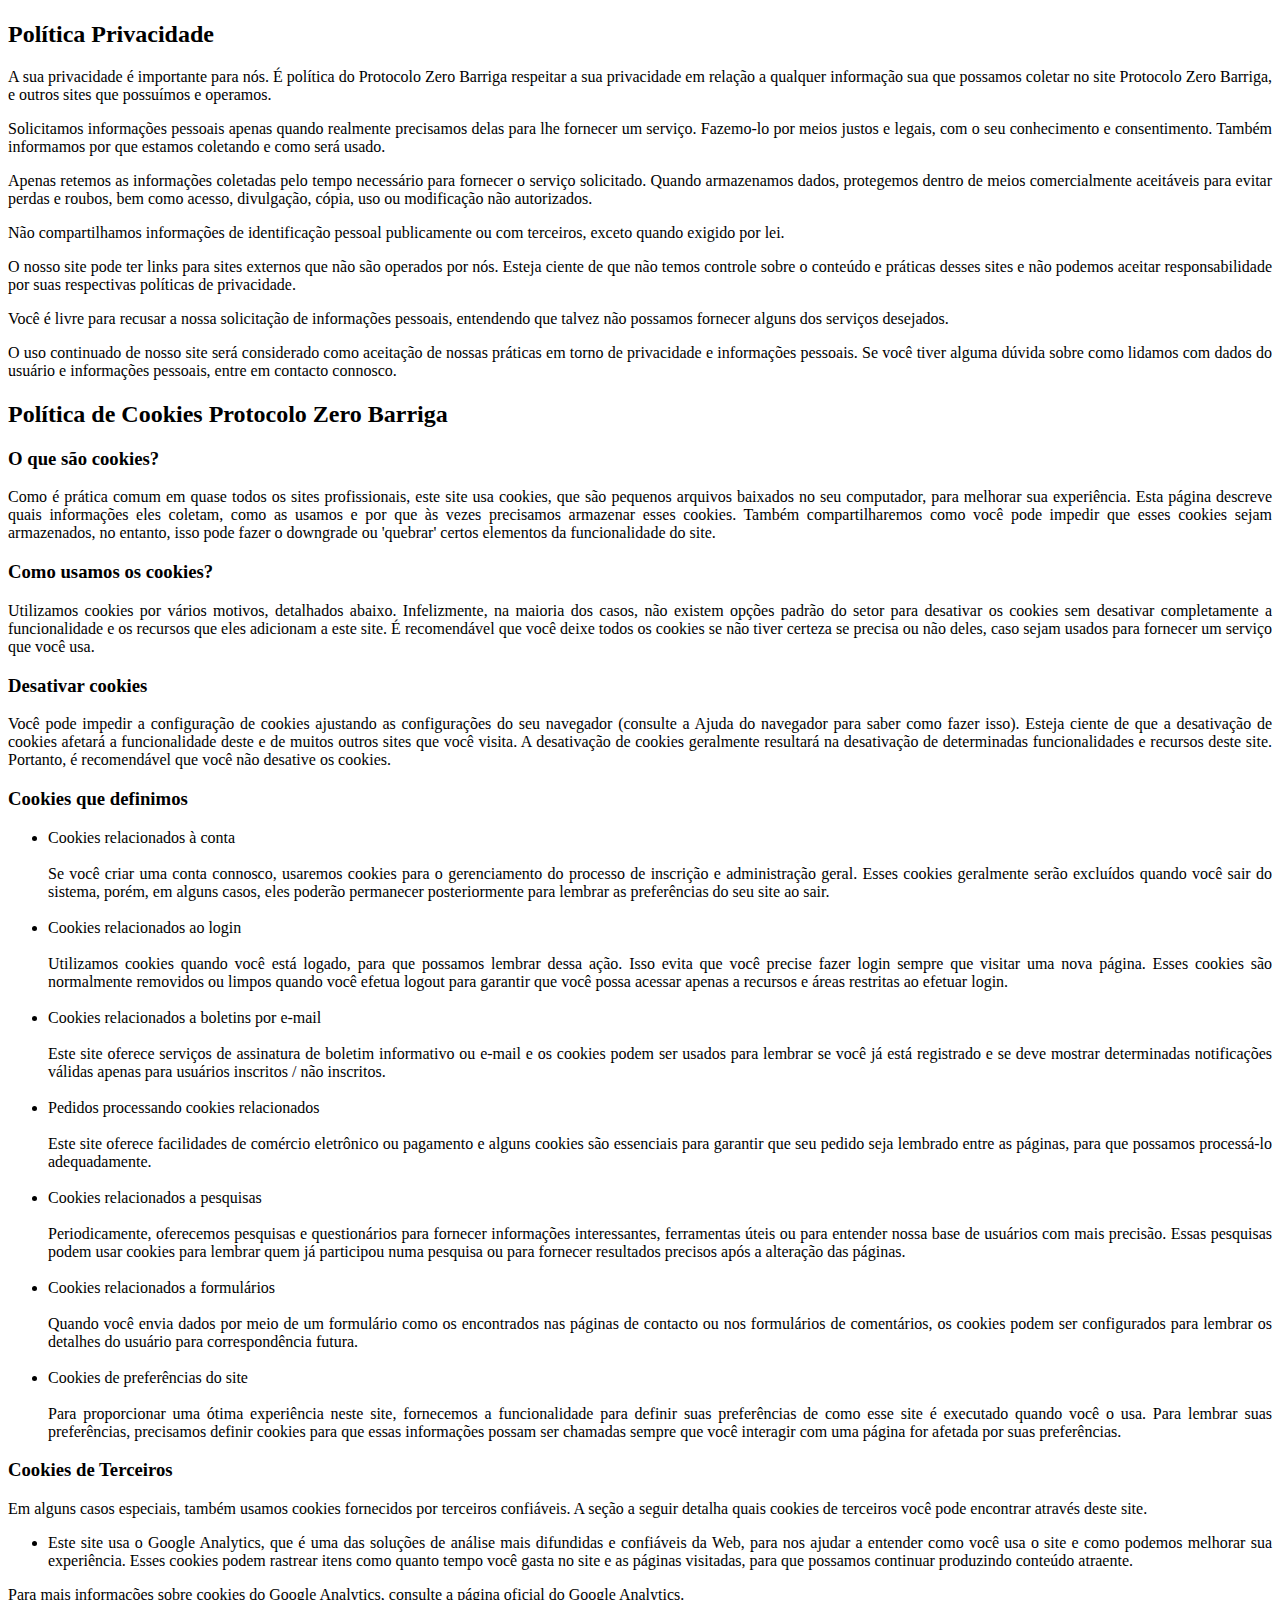
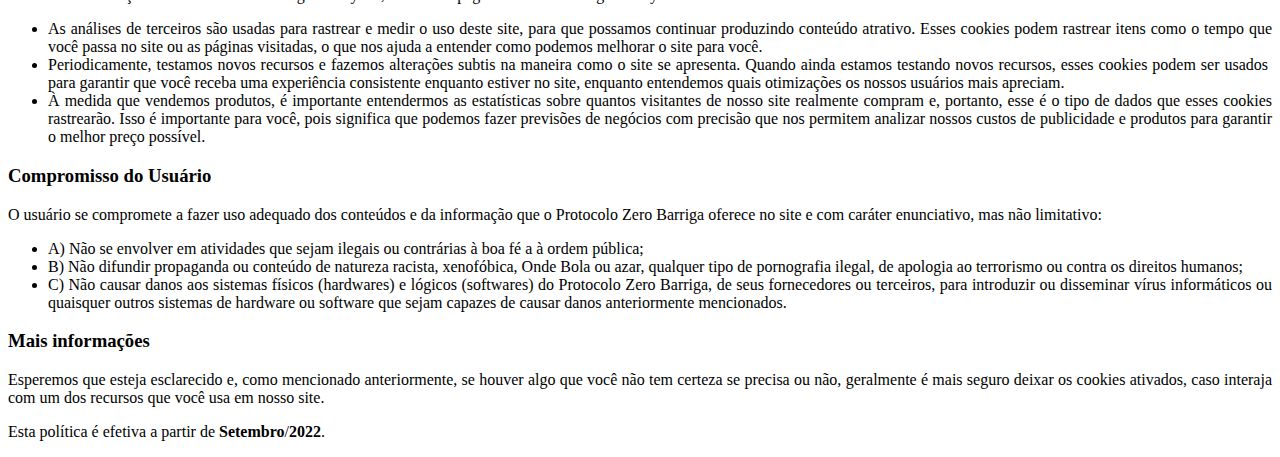
<file: privacidade.html>
<!DOCTYPE html>
<html lang="pt-br">
  <head>
    <meta http-equiv="content-type" content="text/html; charset=utf-8">
    <meta name="viewport" content="width=device-width, initial-scale=1, shrink-to-fit=no">
    <link rel="stylesheet" href="https://stackpath.bootstrapcdn.com/bootstrap/4.1.3/css/bootstrap.min.css"

      integrity="sha384-MCw98/SFnGE8fJT3GXwEOngsV7Zt27NXFoaoApmYm81iuXoPkFOJwJ8ERdknLPMO"

      crossorigin="anonymous">
    <link rel="preconnect" href="https://fonts.googleapis.com">
    <link rel="preconnect" href="https://fonts.gstatic.com" crossorigin="">
    <link href="https://fonts.googleapis.com/css2?family=Dosis:wght@200;300;400;500;600;700;800&amp;display=swap"

      rel="stylesheet">
    <!-- Ícone da Página -->
    <link rel="shortcut icon" href="img/icone.png" type="image/png">
    <!-- Título da Página -->
    <title>Política de Privacidade | Protocolo Zero Barriga</title>
    <style type="text/css">
      body {
  font-family: "Segoe UI Historic", "Segoe UI", helvetica, arial, sans-serif;
}
    </style>
  </head>
  <body><span style="font-family: Segoe UI Historic;"> </span>
    <div class="container py-5">
      <div class="row justify-content-center">
        <div class="col-lg-8">
          <h2 style="text-align: justify;"><span style="font-family: Segoe UI Historic;">Política
              Privacidade</span></h2>
          <p style="text-align: justify;"><span style="font-family: Segoe UI Historic;">A
              sua privacidade é importante para nós. É política do Protocolo
              Zero Barriga respeitar a sua privacidade em relação a qualquer
              informação sua que possamos coletar no site Protocolo Zero Barriga,
              e outros sites que possuímos e operamos.</span></p>
          <p style="text-align: justify;"><span style="font-family: Segoe UI Historic;">Solicitamos
              informações pessoais apenas quando realmente precisamos delas para
              lhe fornecer um serviço. Fazemo-lo por meios justos e legais, com
              o seu conhecimento e consentimento. Também informamos por que
              estamos coletando e como será usado. </span></p>
          <p style="text-align: justify;"><span style="font-family: Segoe UI Historic;">Apenas
              retemos as informações coletadas pelo tempo necessário para
              fornecer o serviço solicitado. Quando armazenamos dados,
              protegemos dentro de meios comercialmente aceitáveis ​​para evitar
              perdas e roubos, bem como acesso, divulgação, cópia, uso ou
              modificação não autorizados.</span></p>
          <p style="text-align: justify;"><span style="font-family: Segoe UI Historic;">Não
              compartilhamos informações de identificação pessoal publicamente
              ou com terceiros, exceto quando exigido por lei.</span></p>
          <p style="text-align: justify;"><span style="font-family: Segoe UI Historic;">O
              nosso site pode ter links para sites externos que não são operados
              por nós. Esteja ciente de que não temos controle sobre o conteúdo
              e práticas desses sites e não podemos aceitar responsabilidade por
              suas respectivas políticas de privacidade. </span></p>
          <p style="text-align: justify;"><span style="font-family: Segoe UI Historic;">Você
              é livre para recusar a nossa solicitação de informações pessoais,
              entendendo que talvez não possamos fornecer alguns dos serviços
              desejados.</span></p>
          <p style="text-align: justify;"><span style="font-family: Segoe UI Historic;">O
              uso continuado de nosso site será considerado como aceitação de
              nossas práticas em torno de privacidade e informações pessoais. Se
              você tiver alguma dúvida sobre como lidamos com dados do usuário e
              informações pessoais, entre em contacto connosco.</span></p>
          <h2 style="text-align: justify;"><span style="font-family: Segoe UI Historic;">Política
              de Cookies Protocolo Zero Barriga</span></h2>
          <h3 style="text-align: justify;"><span style="font-family: Segoe UI Historic;">O
              que são cookies?</span></h3>
          <p style="text-align: justify;"><span style="font-family: Segoe UI Historic;">Como
              é prática comum em quase todos os sites profissionais, este site
              usa cookies, que são pequenos arquivos baixados no seu computador,
              para melhorar sua experiência. Esta página descreve quais
              informações eles coletam, como as usamos e por que às vezes
              precisamos armazenar esses cookies. Também compartilharemos como
              você pode impedir que esses cookies sejam armazenados, no entanto,
              isso pode fazer o downgrade ou 'quebrar' certos elementos da
              funcionalidade do site.</span></p>
          <h3 style="text-align: justify;"><span style="font-family: Segoe UI Historic;">Como
              usamos os cookies?</span></h3>
          <p style="text-align: justify;"><span style="font-family: Segoe UI Historic;">Utilizamos
              cookies por vários motivos, detalhados abaixo. Infelizmente, na
              maioria dos casos, não existem opções padrão do setor para
              desativar os cookies sem desativar completamente a funcionalidade
              e os recursos que eles adicionam a este site. É recomendável que
              você deixe todos os cookies se não tiver certeza se precisa ou não
              deles, caso sejam usados ​​para fornecer um serviço que você usa.</span></p>
          <h3 style="text-align: justify;"><span style="font-family: Segoe UI Historic;">Desativar
              cookies</span></h3>
          <p style="text-align: justify;"><span style="font-family: Segoe UI Historic;">Você
              pode impedir a configuração de cookies ajustando as configurações
              do seu navegador (consulte a Ajuda do navegador para saber como
              fazer isso). Esteja ciente de que a desativação de cookies afetará
              a funcionalidade deste e de muitos outros sites que você visita. A
              desativação de cookies geralmente resultará na desativação de
              determinadas funcionalidades e recursos deste site. Portanto, é
              recomendável que você não desative os cookies.</span></p>
          <h3 style="text-align: justify;"><span style="font-family: Segoe UI Historic;">Cookies
              que definimos</span></h3>
          <ul style="text-align: justify;">
            <li><span style="font-family: Segoe UI Historic;"> Cookies
                relacionados à conta<br>
                <br>
                Se você criar uma conta connosco, usaremos cookies para o
                gerenciamento do processo de inscrição e administração geral.
                Esses cookies geralmente serão excluídos quando você sair do
                sistema, porém, em alguns casos, eles poderão permanecer
                posteriormente para lembrar as preferências do seu site ao sair.<br>
                <br>
              </span> </li>
            <li><span style="font-family: Segoe UI Historic;"> Cookies
                relacionados ao login<br>
                <br>
                Utilizamos cookies quando você está logado, para que possamos
                lembrar dessa ação. Isso evita que você precise fazer login
                sempre que visitar uma nova página. Esses cookies são
                normalmente removidos ou limpos quando você efetua logout para
                garantir que você possa acessar apenas a recursos e áreas
                restritas ao efetuar login.<br>
                <br>
              </span> </li>
            <li><span style="font-family: Segoe UI Historic;"> Cookies
                relacionados a boletins por e-mail<br>
                <br>
                Este site oferece serviços de assinatura de boletim informativo
                ou e-mail e os cookies podem ser usados ​​para lembrar se você
                já está registrado e se deve mostrar determinadas notificações
                válidas apenas para usuários inscritos / não inscritos.<br>
                <br>
              </span> </li>
            <li><span style="font-family: Segoe UI Historic;"> Pedidos
                processando cookies relacionados<br>
                <br>
                Este site oferece facilidades de comércio eletrônico ou
                pagamento e alguns cookies são essenciais para garantir que seu
                pedido seja lembrado entre as páginas, para que possamos
                processá-lo adequadamente.<br>
                <br>
              </span> </li>
            <li><span style="font-family: Segoe UI Historic;"> Cookies
                relacionados a pesquisas<br>
                <br>
                Periodicamente, oferecemos pesquisas e questionários para
                fornecer informações interessantes, ferramentas úteis ou para
                entender nossa base de usuários com mais precisão. Essas
                pesquisas podem usar cookies para lembrar quem já participou
                numa pesquisa ou para fornecer resultados precisos após a
                alteração das páginas.<br>
                <br>
              </span> </li>
            <li><span style="font-family: Segoe UI Historic;"> Cookies
                relacionados a formulários<br>
                <br>
                Quando você envia dados por meio de um formulário como os
                encontrados nas páginas de contacto ou nos formulários de
                comentários, os cookies podem ser configurados para lembrar os
                detalhes do usuário para correspondência futura.<br>
                <br>
              </span> </li>
            <li><span style="font-family: Segoe UI Historic;"> Cookies de
                preferências do site<br>
                <br>
                Para proporcionar uma ótima experiência neste site, fornecemos a
                funcionalidade para definir suas preferências de como esse site
                é executado quando você o usa. Para lembrar suas preferências,
                precisamos definir cookies para que essas informações possam ser
                chamadas sempre que você interagir com uma página for afetada
                por suas preferências.<br>
              </span> </li>
          </ul>
          <h3 style="text-align: justify;"><span style="font-family: Segoe UI Historic;">Cookies
              de Terceiros</span></h3>
          <p style="text-align: justify;"><span style="font-family: Segoe UI Historic;">Em
              alguns casos especiais, também usamos cookies fornecidos por
              terceiros confiáveis. A seção a seguir detalha quais cookies de
              terceiros você pode encontrar através deste site.</span></p>
          <ul style="text-align: justify;">
            <li><span style="font-family: Segoe UI Historic;"> Este site usa o
                Google Analytics, que é uma das soluções de análise mais
                difundidas e confiáveis ​​da Web, para nos ajudar a entender
                como você usa o site e como podemos melhorar sua experiência.
                Esses cookies podem rastrear itens como quanto tempo você gasta
                no site e as páginas visitadas, para que possamos continuar
                produzindo conteúdo atraente. </span></li>
          </ul>
          <p style="text-align: justify;"><span style="font-family: Segoe UI Historic;">Para
              mais informações sobre cookies do Google Analytics, consulte a
              página oficial do Google Analytics.</span></p>
          <ul style="text-align: justify;">
            <li><span style="font-family: Segoe UI Historic;"> As análises de
                terceiros são usadas para rastrear e medir o uso deste site,
                para que possamos continuar produzindo conteúdo atrativo. Esses
                cookies podem rastrear itens como o tempo que você passa no site
                ou as páginas visitadas, o que nos ajuda a entender como podemos
                melhorar o site para você.</span></li>
            <li><span style="font-family: Segoe UI Historic;"> Periodicamente,
                testamos novos recursos e fazemos alterações subtis na maneira
                como o site se apresenta. Quando ainda estamos testando novos
                recursos, esses cookies podem ser usados ​​para garantir que
                você receba uma experiência consistente enquanto estiver no
                site, enquanto entendemos quais otimizações os nossos usuários
                mais apreciam.</span></li>
            <li><span style="font-family: Segoe UI Historic;"> À medida que
                vendemos produtos, é importante entendermos as estatísticas
                sobre quantos visitantes de nosso site realmente compram e,
                portanto, esse é o tipo de dados que esses cookies rastrearão.
                Isso é importante para você, pois significa que podemos fazer
                previsões de negócios com precisão que nos permitem analizar
                nossos custos de publicidade e produtos para garantir o melhor
                preço possível.</span></li>
          </ul>
          <h3 style="text-align: justify;"><span style="font-family: Segoe UI Historic;">Compromisso
              do Usuário</span></h3>
          <p style="text-align: justify;"><span style="font-family: Segoe UI Historic;">O
              usuário se compromete a fazer uso adequado dos conteúdos e da
              informação que o Protocolo Zero Barriga oferece no site e com
              caráter enunciativo, mas não limitativo:</span></p>
          <ul style="text-align: justify;">
            <li><span style="font-family: Segoe UI Historic;">A) Não se envolver
                em atividades que sejam ilegais ou contrárias à boa fé a à ordem
                pública;</span></li>
            <li><span style="font-family: Segoe UI Historic;">B) Não difundir
                propaganda ou conteúdo de natureza racista, xenofóbica, <a style="color: inherit !important; text-decoration:none !important;"

                  href="https://ondeapostar.pt/onde-da-a-bola/">Onde Bola</a> ou
                azar, qualquer tipo de pornografia ilegal, de apologia ao
                terrorismo ou contra os direitos humanos;</span></li>
            <li><span style="font-family: Segoe UI Historic;">C) Não causar
                danos aos sistemas físicos (hardwares) e lógicos (softwares) do
                Protocolo Zero Barriga, de seus fornecedores ou terceiros, para
                introduzir ou disseminar vírus informáticos ou quaisquer outros
                sistemas de hardware ou software que sejam capazes de causar
                danos anteriormente mencionados.</span></li>
          </ul>
          <h3 style="text-align: justify;"><span style="font-family: Segoe UI Historic;">Mais
              informações</span></h3>
          <p style="text-align: justify;"><span style="font-family: Segoe UI Historic;">Esperemos
              que esteja esclarecido e, como mencionado anteriormente, se houver
              algo que você não tem certeza se precisa ou não, geralmente é mais
              seguro deixar os cookies ativados, caso interaja com um dos
              recursos que você usa em nosso site.</span></p>
          <p style="text-align: justify;"><span style="font-family: Segoe UI Historic;">Esta
              política é efetiva a partir de <strong>Setembro</strong>/<strong>2022</strong>.</span></p>
        </div>
      </div>
    </div>
    <span style="font-family: Segoe UI Historic;">
      <script src="https://code.jquery.com/jquery-3.3.1.slim.min.js" integrity="sha384-q8i/X+965DzO0rT7abK41JStQIAqVgRVzpbzo5smXKp4YfRvH+8abtTE1Pi6jizo"

crossorigin="anonymous"></script>
      <script src="https://cdnjs.cloudflare.com/ajax/libs/popper.js/1.14.3/umd/popper.min.js"

integrity="sha384-ZMP7rVo3mIykV+2+9J3UJ46jBk0WLaUAdn689aCwoqbBJiSnjAK/l8WvCWPIPm49"

crossorigin="anonymous"></script>
      <script src="https://stackpath.bootstrapcdn.com/bootstrap/4.1.3/js/bootstrap.min.js"

integrity="sha384-ChfqqxuZUCnJSK3+MXmPNIyE6ZbWh2IMqE241rYiqJxyMiZ6OW/JmZQ5stwEULTy"

crossorigin="anonymous"></script>
    </span>
  </body>
</html>
</file>
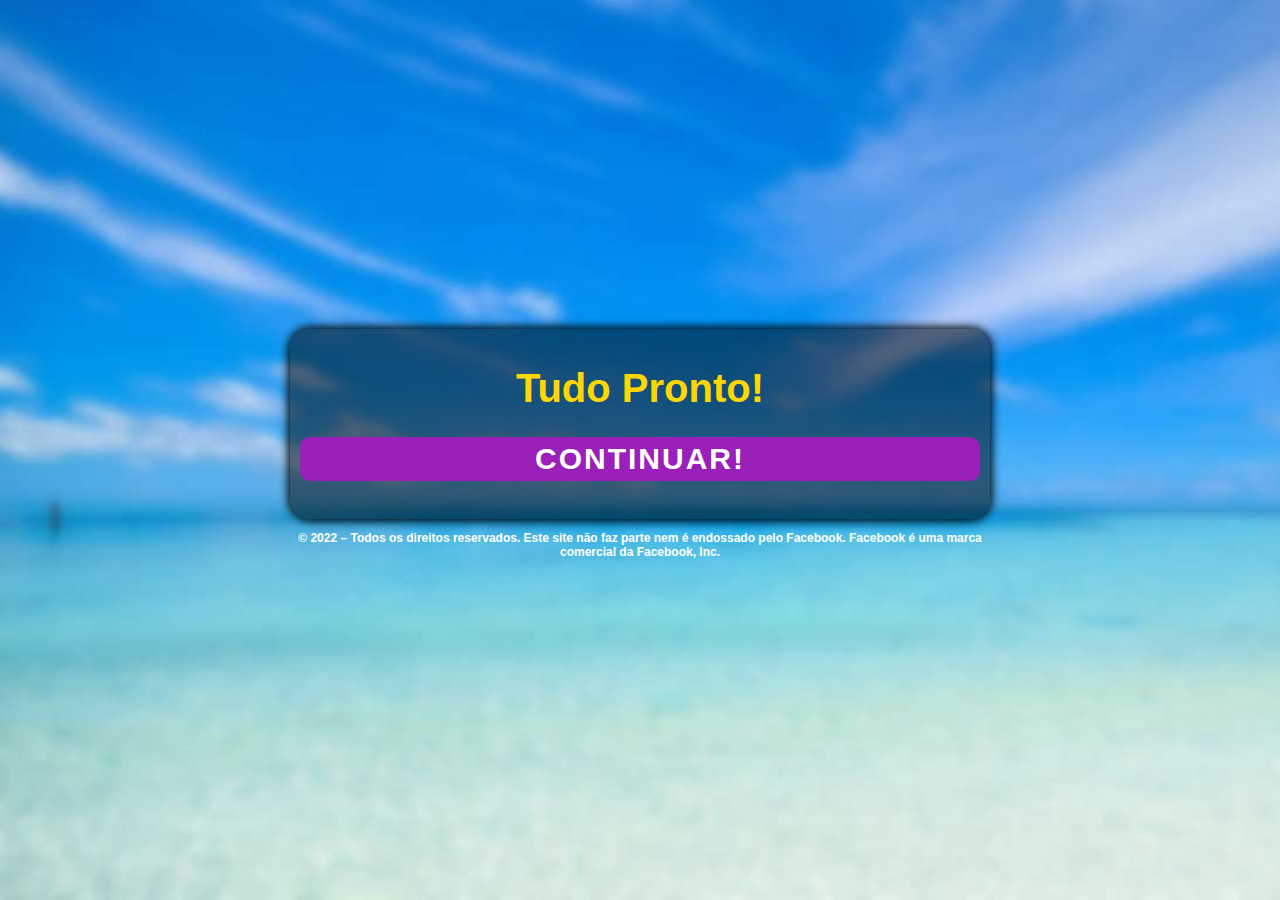
<file: ps1.html>
<!DOCTYPE html>
<html lang="pt-br">
  <head>
    <meta http-equiv="content-type" content="text/html; charset=UTF-8">
    <meta name="viewport" content="width=device-width, initial-scale=1, shrink-to-fit=no">
    <link rel="stylesheet" href="./css/ps.style.css">
    <title>Continuar</title>
    <link rel="shortcut icon" href="img/icone.png" type="image/png">
      
      <!-- Meta Pixel Code -->
        <script>
        !function(f,b,e,v,n,t,s)
        {if(f.fbq)return;n=f.fbq=function(){n.callMethod?
        n.callMethod.apply(n,arguments):n.queue.push(arguments)};
        if(!f._fbq)f._fbq=n;n.push=n;n.loaded=!0;n.version='2.0';
        n.queue=[];t=b.createElement(e);t.async=!0;
        t.src=v;s=b.getElementsByTagName(e)[0];
        s.parentNode.insertBefore(t,s)}(window, document,'script',
        'https://connect.facebook.net/en_US/fbevents.js');
        fbq('init', '2026637404199708');
        fbq('init', '785284149336670');
        fbq('track', 'AddToCart');
      </script>
      <noscript><img height="1" width="1" style="display:none"
      src="https://www.facebook.com/tr?id=2026637404199708&ev=AddToCart&noscript=1"
      /></noscript>
      <noscript><img height="1" width="1" style="display:none"
      src="https://www.facebook.com/tr?id=785284149336670&ev=AddToCart&noscript=1"
      /></noscript>
      <!-- End Meta Pixel Code -->
  </head>
  
    <div class="container">
      <div class="black">
        <div>
          <div>
            <h1>Tudo Pronto!</h1>
            </div>
          <div class="answer">
            <a class="btn" href="./index.html">CONTINUAR!</a><br>
          </div>
        </div>
      </div>
      
    <p style="text-align: center; font-weight: bold; color:white;font-size: 12px;">© 2022 – Todos os
        direitos reservados. Este site não faz parte nem é endossado pelo
        Facebook. Facebook é uma marca comercial da Facebook, Inc.</p>
   </div>
</html>
</file>
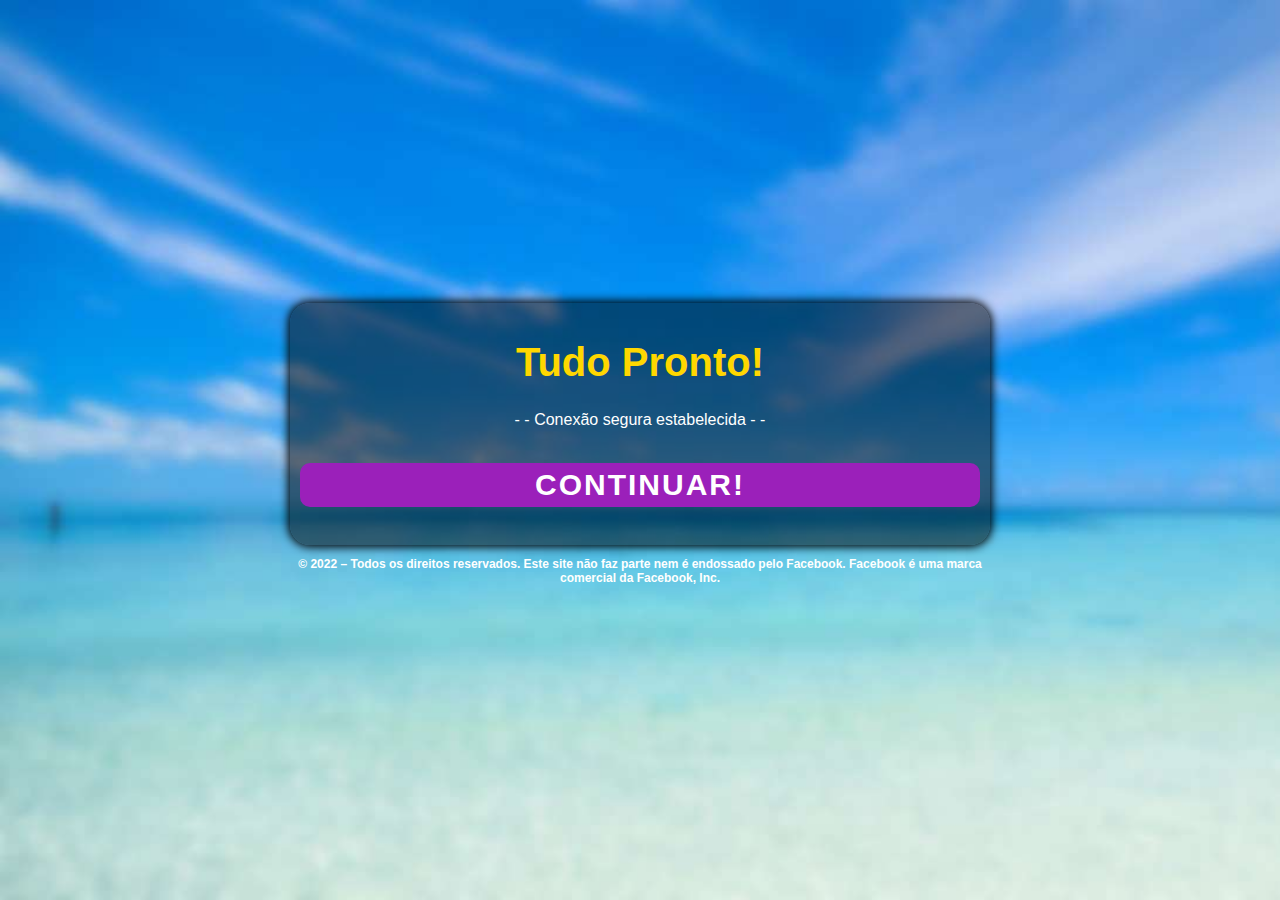
<file: ps2.html>
<!DOCTYPE html>
<html lang="pt-br">
  <head>
    <meta http-equiv="content-type" content="text/html; charset=UTF-8">
    <meta name="viewport" content="width=device-width, initial-scale=1, shrink-to-fit=no">
    <link rel="stylesheet" href="./css/ps.style.css">
    <title>Derreta Gordura</title>
    <link rel="shortcut icon" href="img/icone.png" type="image/png">
      
      </head>
  
    <div class="container">
      <div class="black">
        <div>
          <div>
            <h1>Tudo Pronto!</h1>
            <p style="font-size:1rem">- - Conexão segura estabelecida - -</p><br>
            </div>
          <div class="answer">
            <a class="btn" href="./index.html">CONTINUAR!</a><br>
          </div>
        </div>
      </div>
      
    <p style="text-align: center; font-weight: bold; color:white;font-size: 12px;">© 2022 – Todos os
        direitos reservados. Este site não faz parte nem é endossado pelo
        Facebook. Facebook é uma marca comercial da Facebook, Inc.</p>
   </div>
</html>
</file>
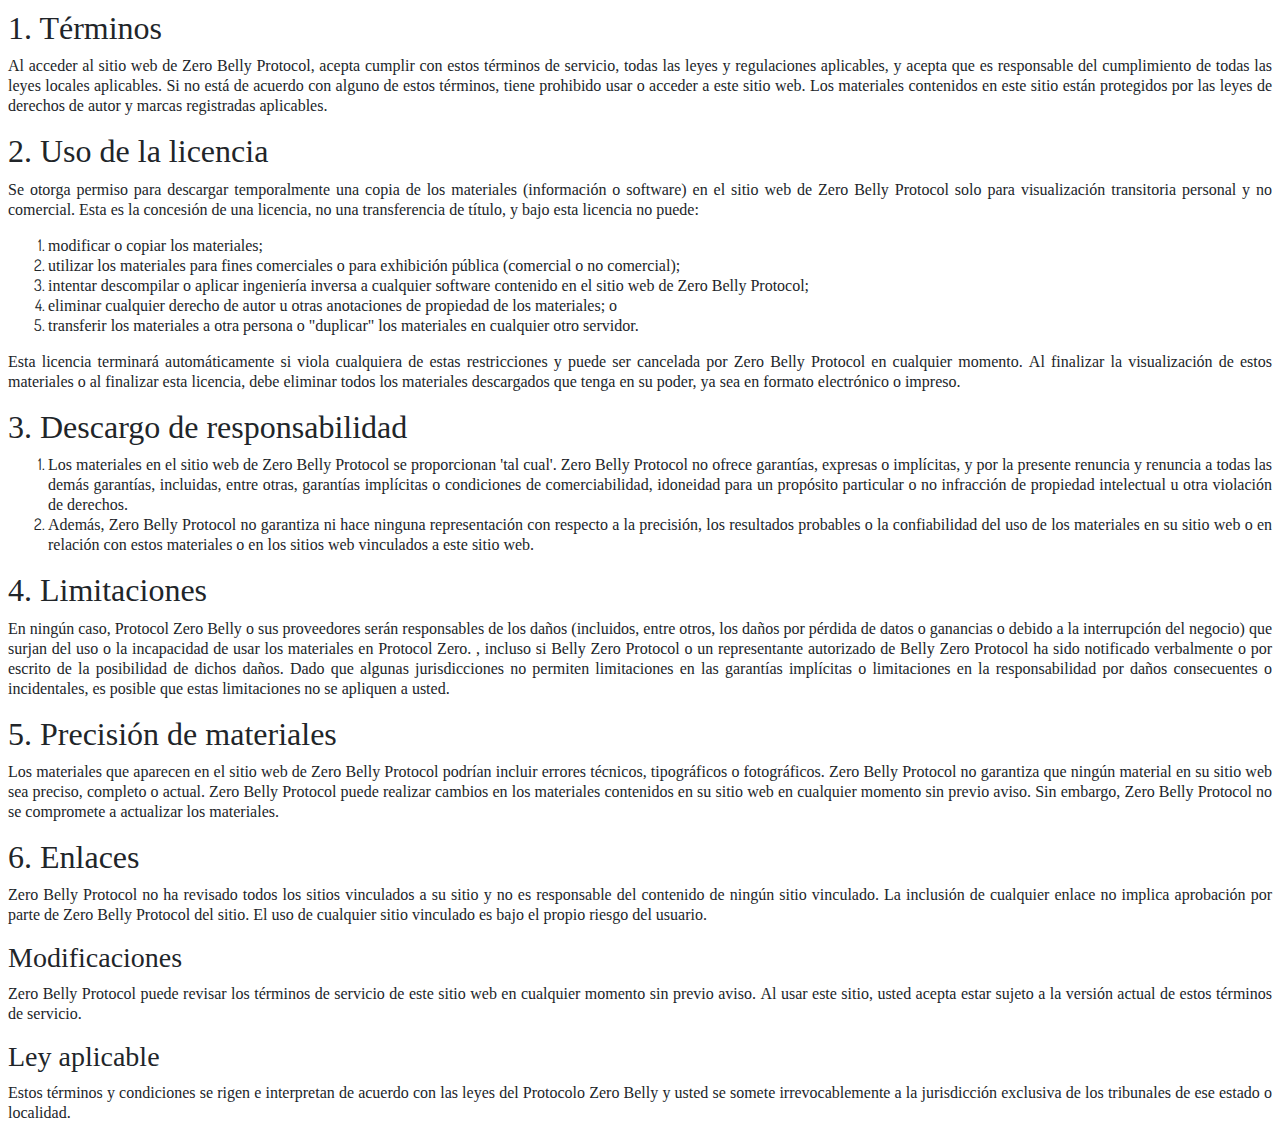
<file: terminos.html>
<!DOCTYPE html>
<html lang="pt-br">
  <head>
    <meta http-equiv="content-type" content="text/html; charset=utf-8">
    <meta name="viewport" content="width=device-width, initial-scale=1, shrink-to-fit=no">
    <link rel="stylesheet" href="https://stackpath.bootstrapcdn.com/bootstrap/4.1.3/css/bootstrap.min.css"
      integrity="sha384-MCw98/SFnGE8fJT3GXwEOngsV7Zt27NXFoaoApmYm81iuXoPkFOJwJ8ERdknLPMO"
      crossorigin="anonymous">
    <link rel="preconnect" href="https://fonts.googleapis.com">
    <link rel="preconnect" href="https://fonts.gstatic.com" crossorigin="">
    <link href="https://fonts.googleapis.com/css2?family=Dosis:wght@200;300;400;500;600;700;800&amp;display=swap"
      rel="stylesheet">
    <!-- Ícone da Página -->
    <link rel="shortcut icon" href="img/icone.png" type="image/png">
    <!-- Título da Página -->
    <title>Termos de Uso | Protocolo Zero Barriga</title>
    <style type="text/css">
      body {
        font-family: 'Dosis', sans-serif;
      }
    </style>
  </head>
  <body>
    <div class="container py-5">
      <div class="row justify-content-center">
        <div class="col-lg-8">
          <h2 style="box-sizing: border-box; margin-top: 0px; margin-bottom: 0.5rem; font-family: Dosis, sans-serif; font-weight: 500; line-height: 1.2; color: rgb(33, 37, 41); font-size: 2rem; font-style: normal; font-variant-ligatures: normal; font-variant-caps: normal; letter-spacing: normal; orphans: 2; text-indent: 0px; text-transform: none; white-space: normal; widows: 2; word-spacing: 0px; -webkit-text-stroke-width: 0px; background-color: rgb(255, 255, 255); text-decoration-thickness: initial; text-decoration-style: initial; text-decoration-color: initial; text-align: justify;"><span
              style="box-sizing: border-box; font-family: &quot;Segoe UI Historic&quot;;"><font
                style="box-sizing: border-box; vertical-align: inherit;"><font style="box-sizing: border-box; vertical-align: inherit;">1.
                  Términos</font></font></span></h2>
          <div style="box-sizing: border-box; color: rgb(33, 37, 41); font-family: Dosis, sans-serif; font-size: 16px; font-style: normal; font-variant-ligatures: normal; font-variant-caps: normal; font-weight: 400; letter-spacing: normal; orphans: 2; text-indent: 0px; text-transform: none; white-space: normal; widows: 2; word-spacing: 0px; -webkit-text-stroke-width: 0px; background-color: rgb(255, 255, 255); text-decoration-thickness: initial; text-decoration-style: initial; text-decoration-color: initial; text-align: justify;"><span
              style="box-sizing: border-box; font-family: &quot;Segoe UI Historic&quot;;"></span></div>
          <p style="box-sizing: border-box; margin-top: 0px; margin-bottom: 1rem; color: rgb(33, 37, 41); font-family: Dosis, sans-serif; font-size: 16px; font-style: normal; font-variant-ligatures: normal; font-variant-caps: normal; font-weight: 400; letter-spacing: normal; orphans: 2; text-indent: 0px; text-transform: none; white-space: normal; widows: 2; word-spacing: 0px; -webkit-text-stroke-width: 0px; background-color: rgb(255, 255, 255); text-decoration-thickness: initial; text-decoration-style: initial; text-decoration-color: initial; text-align: justify;"><span
              style="box-sizing: border-box; font-family: &quot;Segoe UI Historic&quot;;"><font
                style="box-sizing: border-box; vertical-align: inherit;"><font style="box-sizing: border-box; vertical-align: inherit;">Al
                  acceder al sitio web de Zero Belly Protocol, acepta cumplir
                  con estos términos de servicio, todas las leyes y regulaciones
                  aplicables, y acepta que es responsable del cumplimiento de
                  todas las leyes locales aplicables.<span>&nbsp;</span></font><font
                  style="box-sizing: border-box; vertical-align: inherit;">Si no
                  está de acuerdo con alguno de estos términos, tiene prohibido
                  usar o acceder a este sitio web.<span>&nbsp;</span></font><font
                  style="box-sizing: border-box; vertical-align: inherit;">Los
                  materiales contenidos en este sitio están protegidos por las
                  leyes de derechos de autor y marcas registradas aplicables.</font></font></span></p>
          <div style="box-sizing: border-box; color: rgb(33, 37, 41); font-family: Dosis, sans-serif; font-size: 16px; font-style: normal; font-variant-ligatures: normal; font-variant-caps: normal; font-weight: 400; letter-spacing: normal; orphans: 2; text-indent: 0px; text-transform: none; white-space: normal; widows: 2; word-spacing: 0px; -webkit-text-stroke-width: 0px; background-color: rgb(255, 255, 255); text-decoration-thickness: initial; text-decoration-style: initial; text-decoration-color: initial; text-align: justify;"><span
              style="box-sizing: border-box; font-family: &quot;Segoe UI Historic&quot;;"></span></div>
          <h2 style="box-sizing: border-box; margin-top: 0px; margin-bottom: 0.5rem; font-family: Dosis, sans-serif; font-weight: 500; line-height: 1.2; color: rgb(33, 37, 41); font-size: 2rem; font-style: normal; font-variant-ligatures: normal; font-variant-caps: normal; letter-spacing: normal; orphans: 2; text-indent: 0px; text-transform: none; white-space: normal; widows: 2; word-spacing: 0px; -webkit-text-stroke-width: 0px; background-color: rgb(255, 255, 255); text-decoration-thickness: initial; text-decoration-style: initial; text-decoration-color: initial; text-align: justify;"><span
              style="box-sizing: border-box; font-family: &quot;Segoe UI Historic&quot;;"><font
                style="box-sizing: border-box; vertical-align: inherit;"><font style="box-sizing: border-box; vertical-align: inherit;">2.
                  Uso de la licencia</font></font></span></h2>
          <div style="box-sizing: border-box; color: rgb(33, 37, 41); font-family: Dosis, sans-serif; font-size: 16px; font-style: normal; font-variant-ligatures: normal; font-variant-caps: normal; font-weight: 400; letter-spacing: normal; orphans: 2; text-indent: 0px; text-transform: none; white-space: normal; widows: 2; word-spacing: 0px; -webkit-text-stroke-width: 0px; background-color: rgb(255, 255, 255); text-decoration-thickness: initial; text-decoration-style: initial; text-decoration-color: initial; text-align: justify;"><span
              style="box-sizing: border-box; font-family: &quot;Segoe UI Historic&quot;;"></span></div>
          <p style="box-sizing: border-box; margin-top: 0px; margin-bottom: 1rem; color: rgb(33, 37, 41); font-family: Dosis, sans-serif; font-size: 16px; font-style: normal; font-variant-ligatures: normal; font-variant-caps: normal; font-weight: 400; letter-spacing: normal; orphans: 2; text-indent: 0px; text-transform: none; white-space: normal; widows: 2; word-spacing: 0px; -webkit-text-stroke-width: 0px; background-color: rgb(255, 255, 255); text-decoration-thickness: initial; text-decoration-style: initial; text-decoration-color: initial; text-align: justify;"><span
              style="box-sizing: border-box; font-family: &quot;Segoe UI Historic&quot;;"><font
                style="box-sizing: border-box; vertical-align: inherit;"><font style="box-sizing: border-box; vertical-align: inherit;">Se
                  otorga permiso para descargar temporalmente una copia de los
                  materiales (información o software) en el sitio web de Zero
                  Belly Protocol solo para visualización transitoria personal y
                  no comercial.<span>&nbsp;</span></font><font style="box-sizing: border-box; vertical-align: inherit;">Esta
                  es la concesión de una licencia, no una transferencia de
                  título, y bajo esta licencia no puede:&nbsp;</font></font></span></p>
          <div style="box-sizing: border-box; color: rgb(33, 37, 41); font-family: Dosis, sans-serif; font-size: 16px; font-style: normal; font-variant-ligatures: normal; font-variant-caps: normal; font-weight: 400; letter-spacing: normal; orphans: 2; text-indent: 0px; text-transform: none; white-space: normal; widows: 2; word-spacing: 0px; -webkit-text-stroke-width: 0px; background-color: rgb(255, 255, 255); text-decoration-thickness: initial; text-decoration-style: initial; text-decoration-color: initial; text-align: justify;"><span
              style="box-sizing: border-box; font-family: &quot;Segoe UI Historic&quot;;"></span></div>
          <ol style="box-sizing: border-box; margin-top: 0px; margin-bottom: 1rem; color: rgb(33, 37, 41); font-family: Dosis, sans-serif; font-size: 16px; font-style: normal; font-variant-ligatures: normal; font-variant-caps: normal; font-weight: 400; letter-spacing: normal; orphans: 2; text-indent: 0px; text-transform: none; white-space: normal; widows: 2; word-spacing: 0px; -webkit-text-stroke-width: 0px; background-color: rgb(255, 255, 255); text-decoration-thickness: initial; text-decoration-style: initial; text-decoration-color: initial; text-align: justify;">
            <li style="box-sizing: border-box;"><span style="box-sizing: border-box; font-family: &quot;Segoe UI Historic&quot;;"><font
                  style="box-sizing: border-box; vertical-align: inherit;"><font
                    style="box-sizing: border-box; vertical-align: inherit;">modificar
                    o copiar los materiales;&nbsp;</font></font></span></li>
            <li style="box-sizing: border-box;"><span style="box-sizing: border-box; font-family: &quot;Segoe UI Historic&quot;;"><font
                  style="box-sizing: border-box; vertical-align: inherit;"><font
                    style="box-sizing: border-box; vertical-align: inherit;">utilizar
                    los materiales para fines comerciales o para exhibición
                    pública (comercial o no comercial);&nbsp;</font></font></span></li>
            <li style="box-sizing: border-box;"><span style="box-sizing: border-box; font-family: &quot;Segoe UI Historic&quot;;"><font
                  style="box-sizing: border-box; vertical-align: inherit;"><font
                    style="box-sizing: border-box; vertical-align: inherit;">intentar
                    descompilar o aplicar ingeniería inversa a cualquier
                    software contenido en el sitio web de Zero Belly
                    Protocol;&nbsp;</font></font></span></li>
            <li style="box-sizing: border-box;"><span style="box-sizing: border-box; font-family: &quot;Segoe UI Historic&quot;;"><font
                  style="box-sizing: border-box; vertical-align: inherit;"><font
                    style="box-sizing: border-box; vertical-align: inherit;">eliminar
                    cualquier derecho de autor u otras anotaciones de propiedad
                    de los materiales;<span>&nbsp;</span></font><font style="box-sizing: border-box; vertical-align: inherit;">o&nbsp;</font></font></span></li>
            <li style="box-sizing: border-box;"><span style="box-sizing: border-box; font-family: &quot;Segoe UI Historic&quot;;"><font
                  style="box-sizing: border-box; vertical-align: inherit;"><font
                    style="box-sizing: border-box; vertical-align: inherit;">transferir
                    los materiales a otra persona o "duplicar" los materiales en
                    cualquier otro servidor.</font></font></span></li>
          </ol>
          <div style="box-sizing: border-box; color: rgb(33, 37, 41); font-family: Dosis, sans-serif; font-size: 16px; font-style: normal; font-variant-ligatures: normal; font-variant-caps: normal; font-weight: 400; letter-spacing: normal; orphans: 2; text-indent: 0px; text-transform: none; white-space: normal; widows: 2; word-spacing: 0px; -webkit-text-stroke-width: 0px; background-color: rgb(255, 255, 255); text-decoration-thickness: initial; text-decoration-style: initial; text-decoration-color: initial; text-align: justify;"><span
              style="box-sizing: border-box; font-family: &quot;Segoe UI Historic&quot;;"></span></div>
          <p style="box-sizing: border-box; margin-top: 0px; margin-bottom: 1rem; color: rgb(33, 37, 41); font-family: Dosis, sans-serif; font-size: 16px; font-style: normal; font-variant-ligatures: normal; font-variant-caps: normal; font-weight: 400; letter-spacing: normal; orphans: 2; text-indent: 0px; text-transform: none; white-space: normal; widows: 2; word-spacing: 0px; -webkit-text-stroke-width: 0px; background-color: rgb(255, 255, 255); text-decoration-thickness: initial; text-decoration-style: initial; text-decoration-color: initial; text-align: justify;"><span
              style="box-sizing: border-box; font-family: &quot;Segoe UI Historic&quot;;"><font
                style="box-sizing: border-box; vertical-align: inherit;"><font style="box-sizing: border-box; vertical-align: inherit;">Esta
                  licencia terminará automáticamente si viola cualquiera de
                  estas restricciones y puede ser cancelada por Zero Belly
                  Protocol en cualquier momento.<span>&nbsp;</span></font><font
                  style="box-sizing: border-box; vertical-align: inherit;">Al
                  finalizar la visualización de estos materiales o al finalizar
                  esta licencia, debe eliminar todos los materiales descargados
                  que tenga en su poder, ya sea en formato electrónico o
                  impreso.</font></font></span></p>
          <div style="box-sizing: border-box; color: rgb(33, 37, 41); font-family: Dosis, sans-serif; font-size: 16px; font-style: normal; font-variant-ligatures: normal; font-variant-caps: normal; font-weight: 400; letter-spacing: normal; orphans: 2; text-indent: 0px; text-transform: none; white-space: normal; widows: 2; word-spacing: 0px; -webkit-text-stroke-width: 0px; background-color: rgb(255, 255, 255); text-decoration-thickness: initial; text-decoration-style: initial; text-decoration-color: initial; text-align: justify;"><span
              style="box-sizing: border-box; font-family: &quot;Segoe UI Historic&quot;;"></span></div>
          <h2 style="box-sizing: border-box; margin-top: 0px; margin-bottom: 0.5rem; font-family: Dosis, sans-serif; font-weight: 500; line-height: 1.2; color: rgb(33, 37, 41); font-size: 2rem; font-style: normal; font-variant-ligatures: normal; font-variant-caps: normal; letter-spacing: normal; orphans: 2; text-indent: 0px; text-transform: none; white-space: normal; widows: 2; word-spacing: 0px; -webkit-text-stroke-width: 0px; background-color: rgb(255, 255, 255); text-decoration-thickness: initial; text-decoration-style: initial; text-decoration-color: initial; text-align: justify;"><span
              style="box-sizing: border-box; font-family: &quot;Segoe UI Historic&quot;;"><font
                style="box-sizing: border-box; vertical-align: inherit;"><font style="box-sizing: border-box; vertical-align: inherit;">3.
                  Descargo de responsabilidad</font></font></span></h2>
          <div style="box-sizing: border-box; color: rgb(33, 37, 41); font-family: Dosis, sans-serif; font-size: 16px; font-style: normal; font-variant-ligatures: normal; font-variant-caps: normal; font-weight: 400; letter-spacing: normal; orphans: 2; text-indent: 0px; text-transform: none; white-space: normal; widows: 2; word-spacing: 0px; -webkit-text-stroke-width: 0px; background-color: rgb(255, 255, 255); text-decoration-thickness: initial; text-decoration-style: initial; text-decoration-color: initial; text-align: justify;"><span
              style="box-sizing: border-box; font-family: &quot;Segoe UI Historic&quot;;"></span></div>
          <ol style="box-sizing: border-box; margin-top: 0px; margin-bottom: 1rem; color: rgb(33, 37, 41); font-family: Dosis, sans-serif; font-size: 16px; font-style: normal; font-variant-ligatures: normal; font-variant-caps: normal; font-weight: 400; letter-spacing: normal; orphans: 2; text-indent: 0px; text-transform: none; white-space: normal; widows: 2; word-spacing: 0px; -webkit-text-stroke-width: 0px; background-color: rgb(255, 255, 255); text-decoration-thickness: initial; text-decoration-style: initial; text-decoration-color: initial; text-align: justify;">
            <li style="box-sizing: border-box;"><span style="box-sizing: border-box; font-family: &quot;Segoe UI Historic&quot;;"><font
                  style="box-sizing: border-box; vertical-align: inherit;"><font
                    style="box-sizing: border-box; vertical-align: inherit;">Los
                    materiales en el sitio web de Zero Belly Protocol se
                    proporcionan 'tal cual'.<span>&nbsp;</span></font><font style="box-sizing: border-box; vertical-align: inherit;">Zero
                    Belly Protocol no ofrece garantías, expresas o implícitas, y
                    por la presente renuncia y renuncia a todas las demás
                    garantías, incluidas, entre otras, garantías implícitas o
                    condiciones de comerciabilidad, idoneidad para un propósito
                    particular o no infracción de propiedad intelectual u otra
                    violación de derechos.</font></font></span></li>
            <li style="box-sizing: border-box;"><span style="box-sizing: border-box; font-family: &quot;Segoe UI Historic&quot;;"><font
                  style="box-sizing: border-box; vertical-align: inherit;"><font
                    style="box-sizing: border-box; vertical-align: inherit;">Además,
                    Zero Belly Protocol no garantiza ni hace ninguna
                    representación con respecto a la precisión, los resultados
                    probables o la confiabilidad del uso de los materiales en su
                    sitio web o en relación con estos materiales o en los sitios
                    web vinculados a este sitio web.</font></font></span></li>
          </ol>
          <div style="box-sizing: border-box; color: rgb(33, 37, 41); font-family: Dosis, sans-serif; font-size: 16px; font-style: normal; font-variant-ligatures: normal; font-variant-caps: normal; font-weight: 400; letter-spacing: normal; orphans: 2; text-indent: 0px; text-transform: none; white-space: normal; widows: 2; word-spacing: 0px; -webkit-text-stroke-width: 0px; background-color: rgb(255, 255, 255); text-decoration-thickness: initial; text-decoration-style: initial; text-decoration-color: initial; text-align: justify;"><span
              style="box-sizing: border-box; font-family: &quot;Segoe UI Historic&quot;;"></span></div>
          <h2 style="box-sizing: border-box; margin-top: 0px; margin-bottom: 0.5rem; font-family: Dosis, sans-serif; font-weight: 500; line-height: 1.2; color: rgb(33, 37, 41); font-size: 2rem; font-style: normal; font-variant-ligatures: normal; font-variant-caps: normal; letter-spacing: normal; orphans: 2; text-indent: 0px; text-transform: none; white-space: normal; widows: 2; word-spacing: 0px; -webkit-text-stroke-width: 0px; background-color: rgb(255, 255, 255); text-decoration-thickness: initial; text-decoration-style: initial; text-decoration-color: initial; text-align: justify;"><span
              style="box-sizing: border-box; font-family: &quot;Segoe UI Historic&quot;;"><font
                style="box-sizing: border-box; vertical-align: inherit;"><font style="box-sizing: border-box; vertical-align: inherit;">4.
                  Limitaciones</font></font></span></h2>
          <div style="box-sizing: border-box; color: rgb(33, 37, 41); font-family: Dosis, sans-serif; font-size: 16px; font-style: normal; font-variant-ligatures: normal; font-variant-caps: normal; font-weight: 400; letter-spacing: normal; orphans: 2; text-indent: 0px; text-transform: none; white-space: normal; widows: 2; word-spacing: 0px; -webkit-text-stroke-width: 0px; background-color: rgb(255, 255, 255); text-decoration-thickness: initial; text-decoration-style: initial; text-decoration-color: initial; text-align: justify;"><span
              style="box-sizing: border-box; font-family: &quot;Segoe UI Historic&quot;;"></span></div>
          <p style="box-sizing: border-box; margin-top: 0px; margin-bottom: 1rem; color: rgb(33, 37, 41); font-family: Dosis, sans-serif; font-size: 16px; font-style: normal; font-variant-ligatures: normal; font-variant-caps: normal; font-weight: 400; letter-spacing: normal; orphans: 2; text-indent: 0px; text-transform: none; white-space: normal; widows: 2; word-spacing: 0px; -webkit-text-stroke-width: 0px; background-color: rgb(255, 255, 255); text-decoration-thickness: initial; text-decoration-style: initial; text-decoration-color: initial; text-align: justify;"><span
              style="box-sizing: border-box; font-family: &quot;Segoe UI Historic&quot;;"><font
                style="box-sizing: border-box; vertical-align: inherit;"><font style="box-sizing: border-box; vertical-align: inherit;">En
                  ningún caso, Protocol Zero Belly o sus proveedores serán
                  responsables de los daños (incluidos, entre otros, los daños
                  por pérdida de datos o ganancias o debido a la interrupción
                  del negocio) que surjan del uso o la incapacidad de usar los
                  materiales en Protocol Zero. , incluso si Belly Zero Protocol
                  o un representante autorizado de Belly Zero Protocol ha sido
                  notificado verbalmente o por escrito de la posibilidad de
                  dichos daños.<span>&nbsp;</span></font><font style="box-sizing: border-box; vertical-align: inherit;">Dado
                  que algunas jurisdicciones no permiten limitaciones en las
                  garantías implícitas o limitaciones en la responsabilidad por
                  daños consecuentes o incidentales, es posible que estas
                  limitaciones no se apliquen a usted.</font></font></span></p>
          <div style="box-sizing: border-box; color: rgb(33, 37, 41); font-family: Dosis, sans-serif; font-size: 16px; font-style: normal; font-variant-ligatures: normal; font-variant-caps: normal; font-weight: 400; letter-spacing: normal; orphans: 2; text-indent: 0px; text-transform: none; white-space: normal; widows: 2; word-spacing: 0px; -webkit-text-stroke-width: 0px; background-color: rgb(255, 255, 255); text-decoration-thickness: initial; text-decoration-style: initial; text-decoration-color: initial; text-align: justify;"><span
              style="box-sizing: border-box; font-family: &quot;Segoe UI Historic&quot;;"></span></div>
          <h2 style="box-sizing: border-box; margin-top: 0px; margin-bottom: 0.5rem; font-family: Dosis, sans-serif; font-weight: 500; line-height: 1.2; color: rgb(33, 37, 41); font-size: 2rem; font-style: normal; font-variant-ligatures: normal; font-variant-caps: normal; letter-spacing: normal; orphans: 2; text-indent: 0px; text-transform: none; white-space: normal; widows: 2; word-spacing: 0px; -webkit-text-stroke-width: 0px; background-color: rgb(255, 255, 255); text-decoration-thickness: initial; text-decoration-style: initial; text-decoration-color: initial; text-align: justify;"><span
              style="box-sizing: border-box; font-family: &quot;Segoe UI Historic&quot;;"><font
                style="box-sizing: border-box; vertical-align: inherit;"><font style="box-sizing: border-box; vertical-align: inherit;">5.
                  Precisión de materiales</font></font></span></h2>
          <div style="box-sizing: border-box; color: rgb(33, 37, 41); font-family: Dosis, sans-serif; font-size: 16px; font-style: normal; font-variant-ligatures: normal; font-variant-caps: normal; font-weight: 400; letter-spacing: normal; orphans: 2; text-indent: 0px; text-transform: none; white-space: normal; widows: 2; word-spacing: 0px; -webkit-text-stroke-width: 0px; background-color: rgb(255, 255, 255); text-decoration-thickness: initial; text-decoration-style: initial; text-decoration-color: initial; text-align: justify;"><span
              style="box-sizing: border-box; font-family: &quot;Segoe UI Historic&quot;;"></span></div>
          <p style="box-sizing: border-box; margin-top: 0px; margin-bottom: 1rem; color: rgb(33, 37, 41); font-family: Dosis, sans-serif; font-size: 16px; font-style: normal; font-variant-ligatures: normal; font-variant-caps: normal; font-weight: 400; letter-spacing: normal; orphans: 2; text-indent: 0px; text-transform: none; white-space: normal; widows: 2; word-spacing: 0px; -webkit-text-stroke-width: 0px; background-color: rgb(255, 255, 255); text-decoration-thickness: initial; text-decoration-style: initial; text-decoration-color: initial; text-align: justify;"><span
              style="box-sizing: border-box; font-family: &quot;Segoe UI Historic&quot;;"><font
                style="box-sizing: border-box; vertical-align: inherit;"><font style="box-sizing: border-box; vertical-align: inherit;">Los
                  materiales que aparecen en el sitio web de Zero Belly Protocol
                  podrían incluir errores técnicos, tipográficos o fotográficos.<span>&nbsp;</span></font><font
                  style="box-sizing: border-box; vertical-align: inherit;">Zero
                  Belly Protocol no garantiza que ningún material en su sitio
                  web sea preciso, completo o actual.<span>&nbsp;</span></font><font
                  style="box-sizing: border-box; vertical-align: inherit;">Zero
                  Belly Protocol puede realizar cambios en los materiales
                  contenidos en su sitio web en cualquier momento sin previo
                  aviso.<span>&nbsp;</span></font><font style="box-sizing: border-box; vertical-align: inherit;">Sin
                  embargo, Zero Belly Protocol no se compromete a actualizar los
                  materiales.</font></font></span></p>
          <div style="box-sizing: border-box; color: rgb(33, 37, 41); font-family: Dosis, sans-serif; font-size: 16px; font-style: normal; font-variant-ligatures: normal; font-variant-caps: normal; font-weight: 400; letter-spacing: normal; orphans: 2; text-indent: 0px; text-transform: none; white-space: normal; widows: 2; word-spacing: 0px; -webkit-text-stroke-width: 0px; background-color: rgb(255, 255, 255); text-decoration-thickness: initial; text-decoration-style: initial; text-decoration-color: initial; text-align: justify;"><span
              style="box-sizing: border-box; font-family: &quot;Segoe UI Historic&quot;;"></span></div>
          <h2 style="box-sizing: border-box; margin-top: 0px; margin-bottom: 0.5rem; font-family: Dosis, sans-serif; font-weight: 500; line-height: 1.2; color: rgb(33, 37, 41); font-size: 2rem; font-style: normal; font-variant-ligatures: normal; font-variant-caps: normal; letter-spacing: normal; orphans: 2; text-indent: 0px; text-transform: none; white-space: normal; widows: 2; word-spacing: 0px; -webkit-text-stroke-width: 0px; background-color: rgb(255, 255, 255); text-decoration-thickness: initial; text-decoration-style: initial; text-decoration-color: initial; text-align: justify;"><span
              style="box-sizing: border-box; font-family: &quot;Segoe UI Historic&quot;;"><font
                style="box-sizing: border-box; vertical-align: inherit;"><font style="box-sizing: border-box; vertical-align: inherit;">6.
                  Enlaces</font></font></span></h2>
          <div style="box-sizing: border-box; color: rgb(33, 37, 41); font-family: Dosis, sans-serif; font-size: 16px; font-style: normal; font-variant-ligatures: normal; font-variant-caps: normal; font-weight: 400; letter-spacing: normal; orphans: 2; text-indent: 0px; text-transform: none; white-space: normal; widows: 2; word-spacing: 0px; -webkit-text-stroke-width: 0px; background-color: rgb(255, 255, 255); text-decoration-thickness: initial; text-decoration-style: initial; text-decoration-color: initial; text-align: justify;"><span
              style="box-sizing: border-box; font-family: &quot;Segoe UI Historic&quot;;"></span></div>
          <p style="box-sizing: border-box; margin-top: 0px; margin-bottom: 1rem; color: rgb(33, 37, 41); font-family: Dosis, sans-serif; font-size: 16px; font-style: normal; font-variant-ligatures: normal; font-variant-caps: normal; font-weight: 400; letter-spacing: normal; orphans: 2; text-indent: 0px; text-transform: none; white-space: normal; widows: 2; word-spacing: 0px; -webkit-text-stroke-width: 0px; background-color: rgb(255, 255, 255); text-decoration-thickness: initial; text-decoration-style: initial; text-decoration-color: initial; text-align: justify;"><span
              style="box-sizing: border-box; font-family: &quot;Segoe UI Historic&quot;;"><font
                style="box-sizing: border-box; vertical-align: inherit;"><font style="box-sizing: border-box; vertical-align: inherit;">Zero
                  Belly Protocol no ha revisado todos los sitios vinculados a su
                  sitio y no es responsable del contenido de ningún sitio
                  vinculado.<span>&nbsp;</span></font><font style="box-sizing: border-box; vertical-align: inherit;">La
                  inclusión de cualquier enlace no implica aprobación por parte
                  de Zero Belly Protocol del sitio.<span>&nbsp;</span></font><font
                  style="box-sizing: border-box; vertical-align: inherit;">El
                  uso de cualquier sitio vinculado es bajo el propio riesgo del
                  usuario.</font></font></span></p>
          <div style="box-sizing: border-box; color: rgb(33, 37, 41); font-family: Dosis, sans-serif; font-size: 16px; font-style: normal; font-variant-ligatures: normal; font-variant-caps: normal; font-weight: 400; letter-spacing: normal; orphans: 2; text-indent: 0px; text-transform: none; white-space: normal; widows: 2; word-spacing: 0px; -webkit-text-stroke-width: 0px; background-color: rgb(255, 255, 255); text-decoration-thickness: initial; text-decoration-style: initial; text-decoration-color: initial; text-align: justify;"><span
              style="box-sizing: border-box; font-family: &quot;Segoe UI Historic&quot;;"></span><span
              style="box-sizing: border-box; font-family: &quot;Segoe UI Historic&quot;;"></span></div>
          <h3 style="box-sizing: border-box; margin-top: 0px; margin-bottom: 0.5rem; font-family: Dosis, sans-serif; font-weight: 500; line-height: 1.2; color: rgb(33, 37, 41); font-size: 1.75rem; font-style: normal; font-variant-ligatures: normal; font-variant-caps: normal; letter-spacing: normal; orphans: 2; text-indent: 0px; text-transform: none; white-space: normal; widows: 2; word-spacing: 0px; -webkit-text-stroke-width: 0px; background-color: rgb(255, 255, 255); text-decoration-thickness: initial; text-decoration-style: initial; text-decoration-color: initial; text-align: justify;"><span
              style="box-sizing: border-box; font-family: &quot;Segoe UI Historic&quot;;"><font
                style="box-sizing: border-box; vertical-align: inherit;"><font style="box-sizing: border-box; vertical-align: inherit;">Modificaciones</font></font></span></h3>
          <div style="box-sizing: border-box; color: rgb(33, 37, 41); font-family: Dosis, sans-serif; font-size: 16px; font-style: normal; font-variant-ligatures: normal; font-variant-caps: normal; font-weight: 400; letter-spacing: normal; orphans: 2; text-indent: 0px; text-transform: none; white-space: normal; widows: 2; word-spacing: 0px; -webkit-text-stroke-width: 0px; background-color: rgb(255, 255, 255); text-decoration-thickness: initial; text-decoration-style: initial; text-decoration-color: initial; text-align: justify;"><span
              style="box-sizing: border-box; font-family: &quot;Segoe UI Historic&quot;;"></span></div>
          <p style="box-sizing: border-box; margin-top: 0px; margin-bottom: 1rem; color: rgb(33, 37, 41); font-family: Dosis, sans-serif; font-size: 16px; font-style: normal; font-variant-ligatures: normal; font-variant-caps: normal; font-weight: 400; letter-spacing: normal; orphans: 2; text-indent: 0px; text-transform: none; white-space: normal; widows: 2; word-spacing: 0px; -webkit-text-stroke-width: 0px; background-color: rgb(255, 255, 255); text-decoration-thickness: initial; text-decoration-style: initial; text-decoration-color: initial; text-align: justify;"><span
              style="box-sizing: border-box; font-family: &quot;Segoe UI Historic&quot;;"><font
                style="box-sizing: border-box; vertical-align: inherit;"><font style="box-sizing: border-box; vertical-align: inherit;">Zero
                  Belly Protocol puede revisar los términos de servicio de este
                  sitio web en cualquier momento sin previo aviso.<span>&nbsp;</span></font><font
                  style="box-sizing: border-box; vertical-align: inherit;">Al
                  usar este sitio, usted acepta estar sujeto a la versión actual
                  de estos términos de servicio.</font></font></span></p>
          <div style="box-sizing: border-box; color: rgb(33, 37, 41); font-family: Dosis, sans-serif; font-size: 16px; font-style: normal; font-variant-ligatures: normal; font-variant-caps: normal; font-weight: 400; letter-spacing: normal; orphans: 2; text-indent: 0px; text-transform: none; white-space: normal; widows: 2; word-spacing: 0px; -webkit-text-stroke-width: 0px; background-color: rgb(255, 255, 255); text-decoration-thickness: initial; text-decoration-style: initial; text-decoration-color: initial; text-align: justify;"><span
              style="box-sizing: border-box; font-family: &quot;Segoe UI Historic&quot;;"></span></div>
          <h3 style="box-sizing: border-box; margin-top: 0px; margin-bottom: 0.5rem; font-family: Dosis, sans-serif; font-weight: 500; line-height: 1.2; color: rgb(33, 37, 41); font-size: 1.75rem; font-style: normal; font-variant-ligatures: normal; font-variant-caps: normal; letter-spacing: normal; orphans: 2; text-indent: 0px; text-transform: none; white-space: normal; widows: 2; word-spacing: 0px; -webkit-text-stroke-width: 0px; background-color: rgb(255, 255, 255); text-decoration-thickness: initial; text-decoration-style: initial; text-decoration-color: initial; text-align: justify;"><span
              style="box-sizing: border-box; font-family: &quot;Segoe UI Historic&quot;;"><font
                style="box-sizing: border-box; vertical-align: inherit;"><font style="box-sizing: border-box; vertical-align: inherit;">Ley
                  aplicable</font></font></span></h3>
          <div style="box-sizing: border-box; color: rgb(33, 37, 41); font-family: Dosis, sans-serif; font-size: 16px; font-style: normal; font-variant-ligatures: normal; font-variant-caps: normal; font-weight: 400; letter-spacing: normal; orphans: 2; text-indent: 0px; text-transform: none; white-space: normal; widows: 2; word-spacing: 0px; -webkit-text-stroke-width: 0px; background-color: rgb(255, 255, 255); text-decoration-thickness: initial; text-decoration-style: initial; text-decoration-color: initial; text-align: justify;"><span
              style="box-sizing: border-box; font-family: &quot;Segoe UI Historic&quot;;"></span></div>
          <p style="box-sizing: border-box; margin-top: 0px; margin-bottom: 1rem; color: rgb(33, 37, 41); font-family: Dosis, sans-serif; font-size: 16px; font-style: normal; font-variant-ligatures: normal; font-variant-caps: normal; font-weight: 400; letter-spacing: normal; orphans: 2; text-indent: 0px; text-transform: none; white-space: normal; widows: 2; word-spacing: 0px; -webkit-text-stroke-width: 0px; background-color: rgb(255, 255, 255); text-decoration-thickness: initial; text-decoration-style: initial; text-decoration-color: initial; text-align: justify;"><span
              style="box-sizing: border-box; font-family: &quot;Segoe UI Historic&quot;;"><font
                style="box-sizing: border-box; vertical-align: inherit;"><font style="box-sizing: border-box; vertical-align: inherit;">Estos
                  términos y condiciones se rigen e interpretan de acuerdo con
                  las leyes del Protocolo Zero Belly y usted se somete
                  irrevocablemente a la jurisdicción exclusiva de los tribunales
                  de ese estado o localidad.</font></font></span></p>
        </div>
      </div>
    </div>
    <script src="https://code.jquery.com/jquery-3.3.1.slim.min.js" integrity="sha384-q8i/X+965DzO0rT7abK41JStQIAqVgRVzpbzo5smXKp4YfRvH+8abtTE1Pi6jizo"
crossorigin="anonymous"></script>
    <script src="https://cdnjs.cloudflare.com/ajax/libs/popper.js/1.14.3/umd/popper.min.js"
integrity="sha384-ZMP7rVo3mIykV+2+9J3UJ46jBk0WLaUAdn689aCwoqbBJiSnjAK/l8WvCWPIPm49"
crossorigin="anonymous"></script>
    <script src="https://stackpath.bootstrapcdn.com/bootstrap/4.1.3/js/bootstrap.min.js"
integrity="sha384-ChfqqxuZUCnJSK3+MXmPNIyE6ZbWh2IMqE241rYiqJxyMiZ6OW/JmZQ5stwEULTy"
crossorigin="anonymous"></script>
  </body>
</html>
</file>
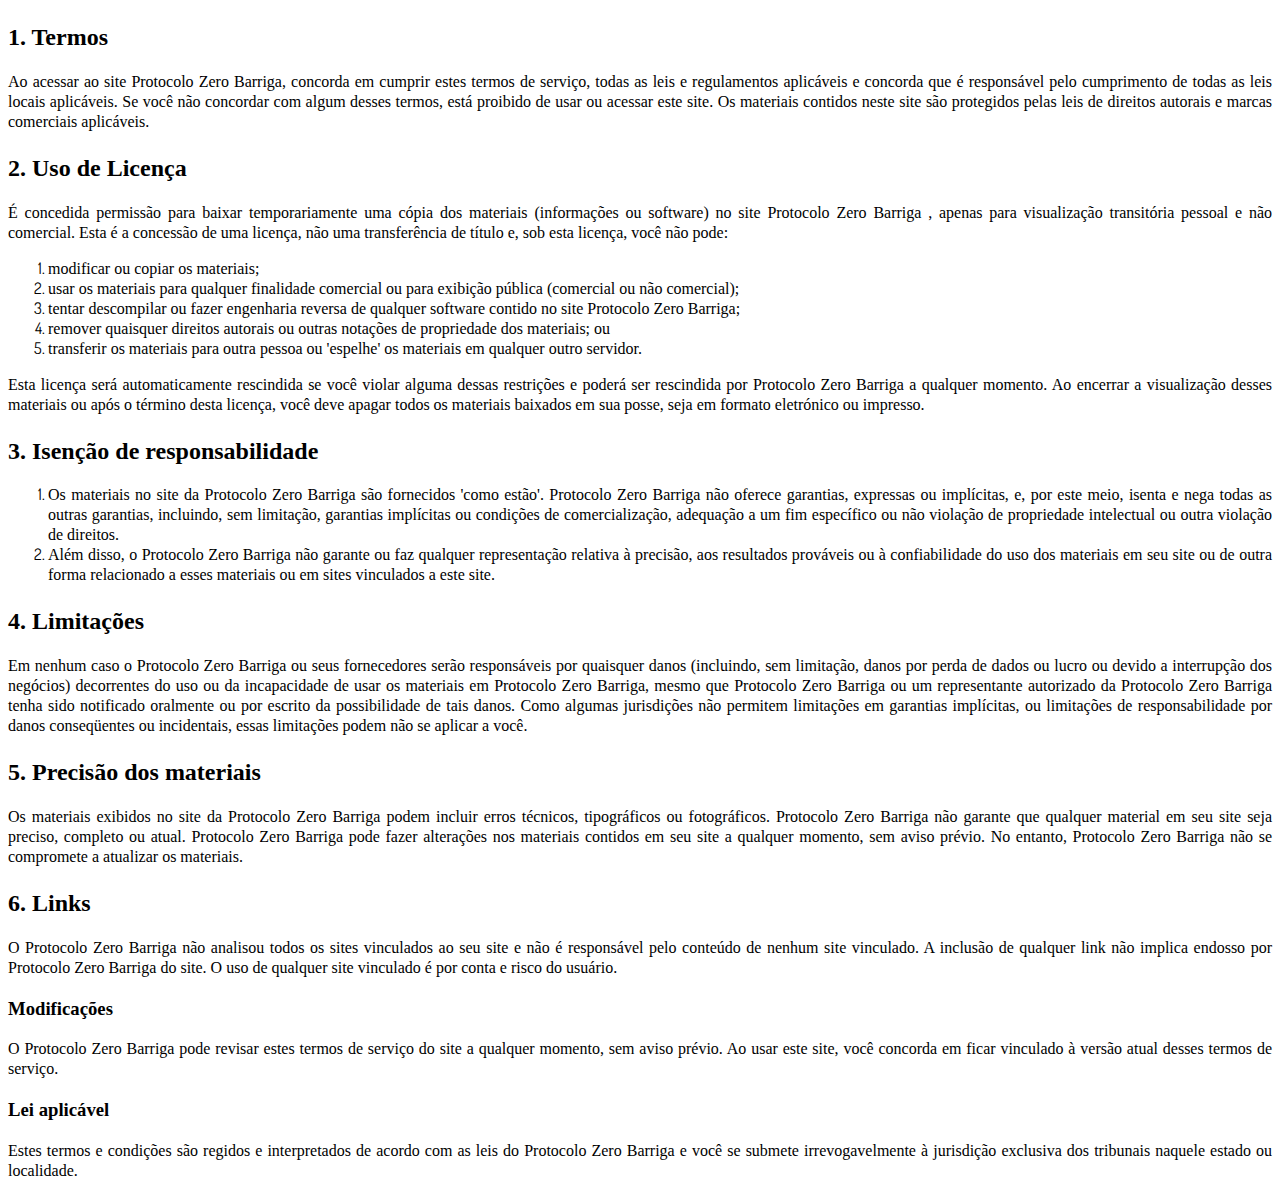
<file: termos.html>
<!DOCTYPE html>
<html lang="pt-br">
  <head>
    <meta http-equiv="content-type" content="text/html; charset=utf-8">
    <meta name="viewport" content="width=device-width, initial-scale=1, shrink-to-fit=no">
    <link rel="stylesheet" href="https://stackpath.bootstrapcdn.com/bootstrap/4.1.3/css/bootstrap.min.css"

      integrity="sha384-MCw98/SFnGE8fJT3GXwEOngsV7Zt27NXFoaoApmYm81iuXoPkFOJwJ8ERdknLPMO"

      crossorigin="anonymous">
    <link rel="preconnect" href="https://fonts.googleapis.com">
    <link rel="preconnect" href="https://fonts.gstatic.com" crossorigin="">
    <link href="https://fonts.googleapis.com/css2?family=Dosis:wght@200;300;400;500;600;700;800&amp;display=swap"

      rel="stylesheet">
    <!-- Ícone da Página -->
    <link rel="shortcut icon" href="img/icone.png" type="image/png">
    <!-- Título da Página -->
    <title>Termos de Uso | Protocolo Zero Barriga</title>
    <style type="text/css">
      body {
        font-family: 'Dosis', sans-serif;
      }
    </style>
  </head>
  <body>
    <div class="container py-5">
      <div class="row justify-content-center">
        <div class="col-lg-8">
          <h2 style="text-align: justify;"><span style="font-family: Segoe UI Historic;">1.
              Termos</span></h2>
          <div style="text-align: justify;"><span style="font-family: Segoe UI Historic;">
            </span></div>
          <p style="text-align: justify;"><span style="font-family: Segoe UI Historic;">Ao
              acessar ao site Protocolo Zero Barriga, concorda em cumprir estes
              termos de serviço, todas as leis e regulamentos aplicáveis ​​e
              concorda que é responsável pelo cumprimento de todas as leis
              locais aplicáveis. Se você não concordar com algum desses termos,
              está proibido de usar ou acessar este site. Os materiais contidos
              neste site são protegidos pelas leis de direitos autorais e marcas
              comerciais aplicáveis.</span></p>
          <div style="text-align: justify;"><span style="font-family: Segoe UI Historic;">
            </span></div>
          <h2 style="text-align: justify;"><span style="font-family: Segoe UI Historic;">2.
              Uso de Licença</span></h2>
          <div style="text-align: justify;"><span style="font-family: Segoe UI Historic;">
            </span></div>
          <p style="text-align: justify;"><span style="font-family: Segoe UI Historic;">É
              concedida permissão para baixar temporariamente uma cópia dos
              materiais (informações ou software) no site Protocolo Zero Barriga
              , apenas para visualização transitória pessoal e não comercial.
              Esta é a concessão de uma licença, não uma transferência de título
              e, sob esta licença, você não pode:&nbsp;</span></p>
          <div style="text-align: justify;"><span style="font-family: Segoe UI Historic;">
            </span></div>
          <ol style="text-align: justify;">
            <li><span style="font-family: Segoe UI Historic;">modificar ou
                copiar os materiais;&nbsp; </span></li>
            <li><span style="font-family: Segoe UI Historic;">usar os materiais
                para qualquer finalidade comercial ou para exibição pública
                (comercial ou não comercial);&nbsp; </span></li>
            <li><span style="font-family: Segoe UI Historic;">tentar descompilar
                ou fazer engenharia reversa de qualquer software contido no site
                Protocolo Zero Barriga;&nbsp; </span></li>
            <li><span style="font-family: Segoe UI Historic;">remover quaisquer
                direitos autorais ou outras notações de propriedade dos
                materiais; ou&nbsp; </span></li>
            <li><span style="font-family: Segoe UI Historic;">transferir os
                materiais para outra pessoa ou 'espelhe' os materiais em
                qualquer outro servidor.</span></li>
          </ol>
          <div style="text-align: justify;"><span style="font-family: Segoe UI Historic;">
            </span></div>
          <p style="text-align: justify;"><span style="font-family: Segoe UI Historic;">Esta
              licença será automaticamente rescindida se você violar alguma
              dessas restrições e poderá ser rescindida por Protocolo Zero
              Barriga a qualquer momento. Ao encerrar a visualização desses
              materiais ou após o término desta licença, você deve apagar todos
              os materiais baixados em sua posse, seja em formato eletrónico ou
              impresso.</span></p>
          <div style="text-align: justify;"><span style="font-family: Segoe UI Historic;">
            </span></div>
          <h2 style="text-align: justify;"><span style="font-family: Segoe UI Historic;">3.
              Isenção de responsabilidade</span></h2>
          <div style="text-align: justify;"><span style="font-family: Segoe UI Historic;">
            </span></div>
          <ol style="text-align: justify;">
            <li><span style="font-family: Segoe UI Historic;">Os materiais no
                site da Protocolo Zero Barriga são fornecidos 'como estão'.
                Protocolo Zero Barriga não oferece garantias, expressas ou
                implícitas, e, por este meio, isenta e nega todas as outras
                garantias, incluindo, sem limitação, garantias implícitas ou
                condições de comercialização, adequação a um fim específico ou
                não violação de propriedade intelectual ou outra violação de
                direitos. </span></li>
            <li><span style="font-family: Segoe UI Historic;">Além disso, o
                Protocolo Zero Barriga não garante ou faz qualquer representação
                relativa à precisão, aos resultados prováveis ​​ou à
                confiabilidade do uso dos materiais em seu site ou de outra
                forma relacionado a esses materiais ou em sites vinculados a
                este site.</span></li>
          </ol>
          <div style="text-align: justify;"><span style="font-family: Segoe UI Historic;">
            </span></div>
          <h2 style="text-align: justify;"><span style="font-family: Segoe UI Historic;">4.
              Limitações</span></h2>
          <div style="text-align: justify;"><span style="font-family: Segoe UI Historic;">
            </span></div>
          <p style="text-align: justify;"><span style="font-family: Segoe UI Historic;">Em
              nenhum caso o Protocolo Zero Barriga ou seus fornecedores serão
              responsáveis ​​por quaisquer danos (incluindo, sem limitação,
              danos por perda de dados ou lucro ou devido a interrupção dos
              negócios) decorrentes do uso ou da incapacidade de usar os
              materiais em Protocolo Zero Barriga, mesmo que Protocolo Zero
              Barriga ou um representante autorizado da Protocolo Zero Barriga
              tenha sido notificado oralmente ou por escrito da possibilidade de
              tais danos. Como algumas jurisdições não permitem limitações em
              garantias implícitas, ou limitações de responsabilidade por danos
              conseqüentes ou incidentais, essas limitações podem não se aplicar
              a você.</span></p>
          <div style="text-align: justify;"><span style="font-family: Segoe UI Historic;">
            </span></div>
          <h2 style="text-align: justify;"><span style="font-family: Segoe UI Historic;">5.
              Precisão dos materiais</span></h2>
          <div style="text-align: justify;"><span style="font-family: Segoe UI Historic;">
            </span></div>
          <p style="text-align: justify;"><span style="font-family: Segoe UI Historic;">Os
              materiais exibidos no site da Protocolo Zero Barriga podem incluir
              erros técnicos, tipográficos ou fotográficos. Protocolo Zero
              Barriga não garante que qualquer material em seu site seja
              preciso, completo ou atual. Protocolo Zero Barriga pode fazer
              alterações nos materiais contidos em seu site a qualquer momento,
              sem aviso prévio. No entanto, Protocolo Zero Barriga não se
              compromete a atualizar os materiais.</span></p>
          <div style="text-align: justify;"><span style="font-family: Segoe UI Historic;">
            </span></div>
          <h2 style="text-align: justify;"><span style="font-family: Segoe UI Historic;">6.
              Links</span></h2>
          <div style="text-align: justify;"><span style="font-family: Segoe UI Historic;">
            </span></div>
          <p style="text-align: justify;"><span style="font-family: Segoe UI Historic;">O
              Protocolo Zero Barriga não analisou todos os sites vinculados ao
              seu site e não é responsável pelo conteúdo de nenhum site
              vinculado. A inclusão de qualquer link não implica endosso por
              Protocolo Zero Barriga do site. O uso de qualquer site vinculado é
              por conta e risco do usuário.</span></p>
          <div style="text-align: justify;"><span style="font-family: Segoe UI Historic;">
            </span><span style="font-family: Segoe UI Historic;"> </span></div>
          <h3 style="text-align: justify;"><span style="font-family: Segoe UI Historic;">Modificações</span></h3>
          <div style="text-align: justify;"><span style="font-family: Segoe UI Historic;">
            </span></div>
          <p style="text-align: justify;"><span style="font-family: Segoe UI Historic;">O
              Protocolo Zero Barriga pode revisar estes termos de serviço do
              site a qualquer momento, sem aviso prévio. Ao usar este site, você
              concorda em ficar vinculado à versão atual desses termos de
              serviço.</span></p>
          <div style="text-align: justify;"><span style="font-family: Segoe UI Historic;">
            </span></div>
          <h3 style="text-align: justify;"><span style="font-family: Segoe UI Historic;">Lei
              aplicável</span></h3>
          <div style="text-align: justify;"><span style="font-family: Segoe UI Historic;">
            </span></div>
          <p style="text-align: justify;"><span style="font-family: Segoe UI Historic;">Estes
              termos e condições são regidos e interpretados de acordo com as
              leis do Protocolo Zero Barriga e você se submete irrevogavelmente
              à jurisdição exclusiva dos tribunais naquele estado ou localidade.</span></p>
        </div>
      </div>
    </div>
    <script src="https://code.jquery.com/jquery-3.3.1.slim.min.js" integrity="sha384-q8i/X+965DzO0rT7abK41JStQIAqVgRVzpbzo5smXKp4YfRvH+8abtTE1Pi6jizo"

crossorigin="anonymous"></script>
    <script src="https://cdnjs.cloudflare.com/ajax/libs/popper.js/1.14.3/umd/popper.min.js"

integrity="sha384-ZMP7rVo3mIykV+2+9J3UJ46jBk0WLaUAdn689aCwoqbBJiSnjAK/l8WvCWPIPm49"

crossorigin="anonymous"></script>
    <script src="https://stackpath.bootstrapcdn.com/bootstrap/4.1.3/js/bootstrap.min.js"

integrity="sha384-ChfqqxuZUCnJSK3+MXmPNIyE6ZbWh2IMqE241rYiqJxyMiZ6OW/JmZQ5stwEULTy"

crossorigin="anonymous"></script>
  </body>
</html>
</file>
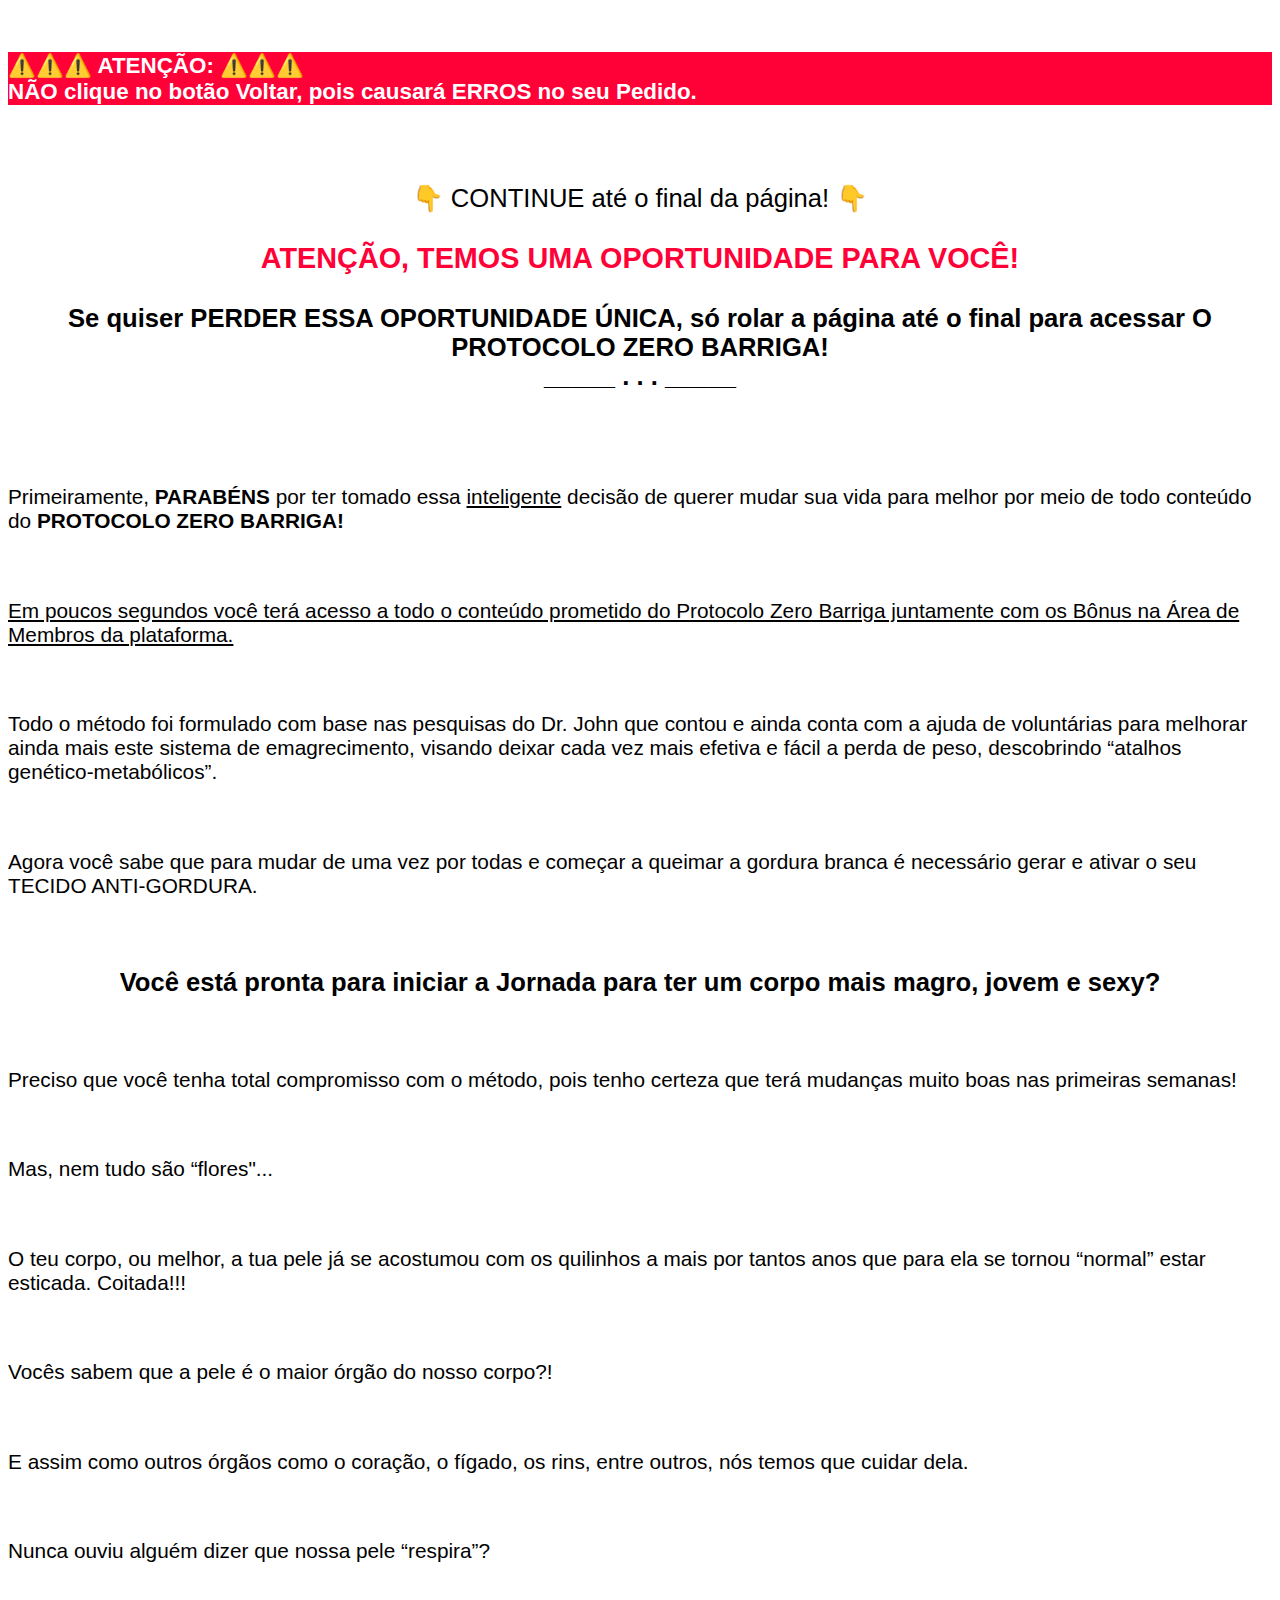
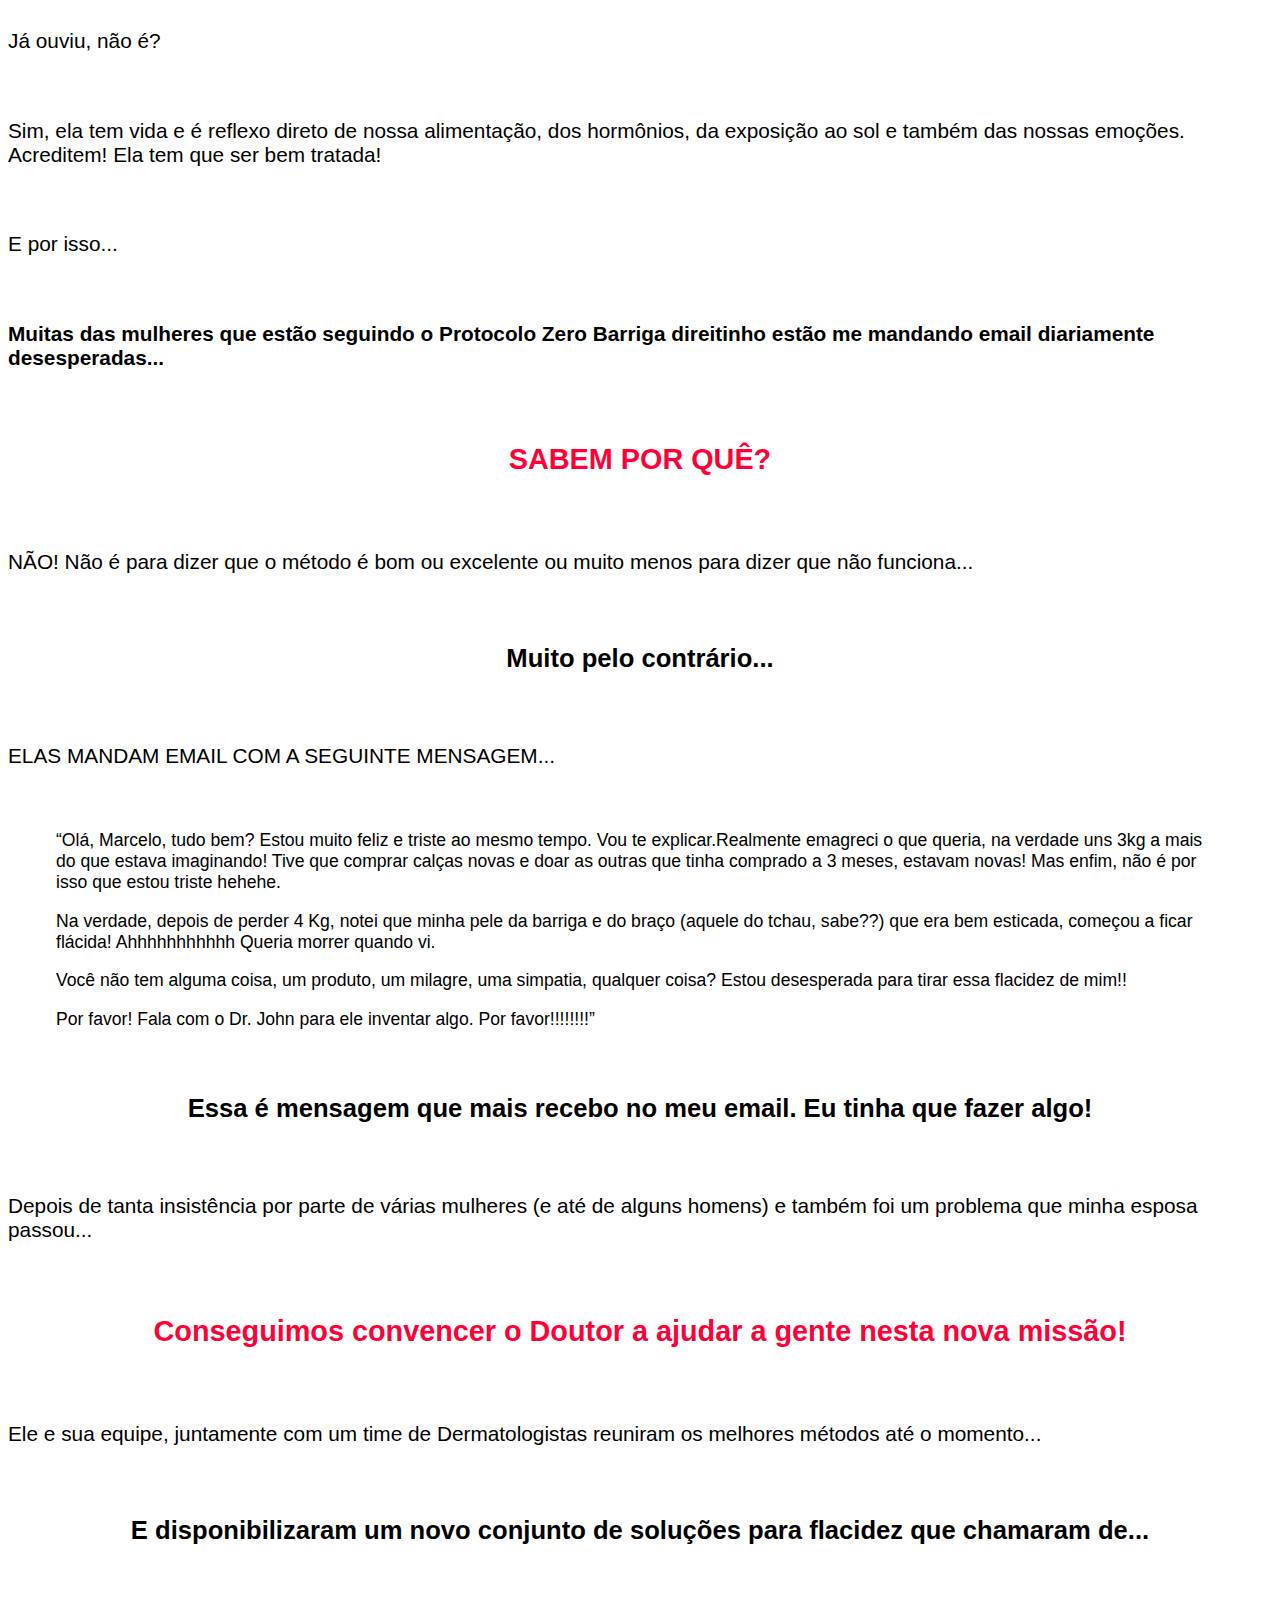
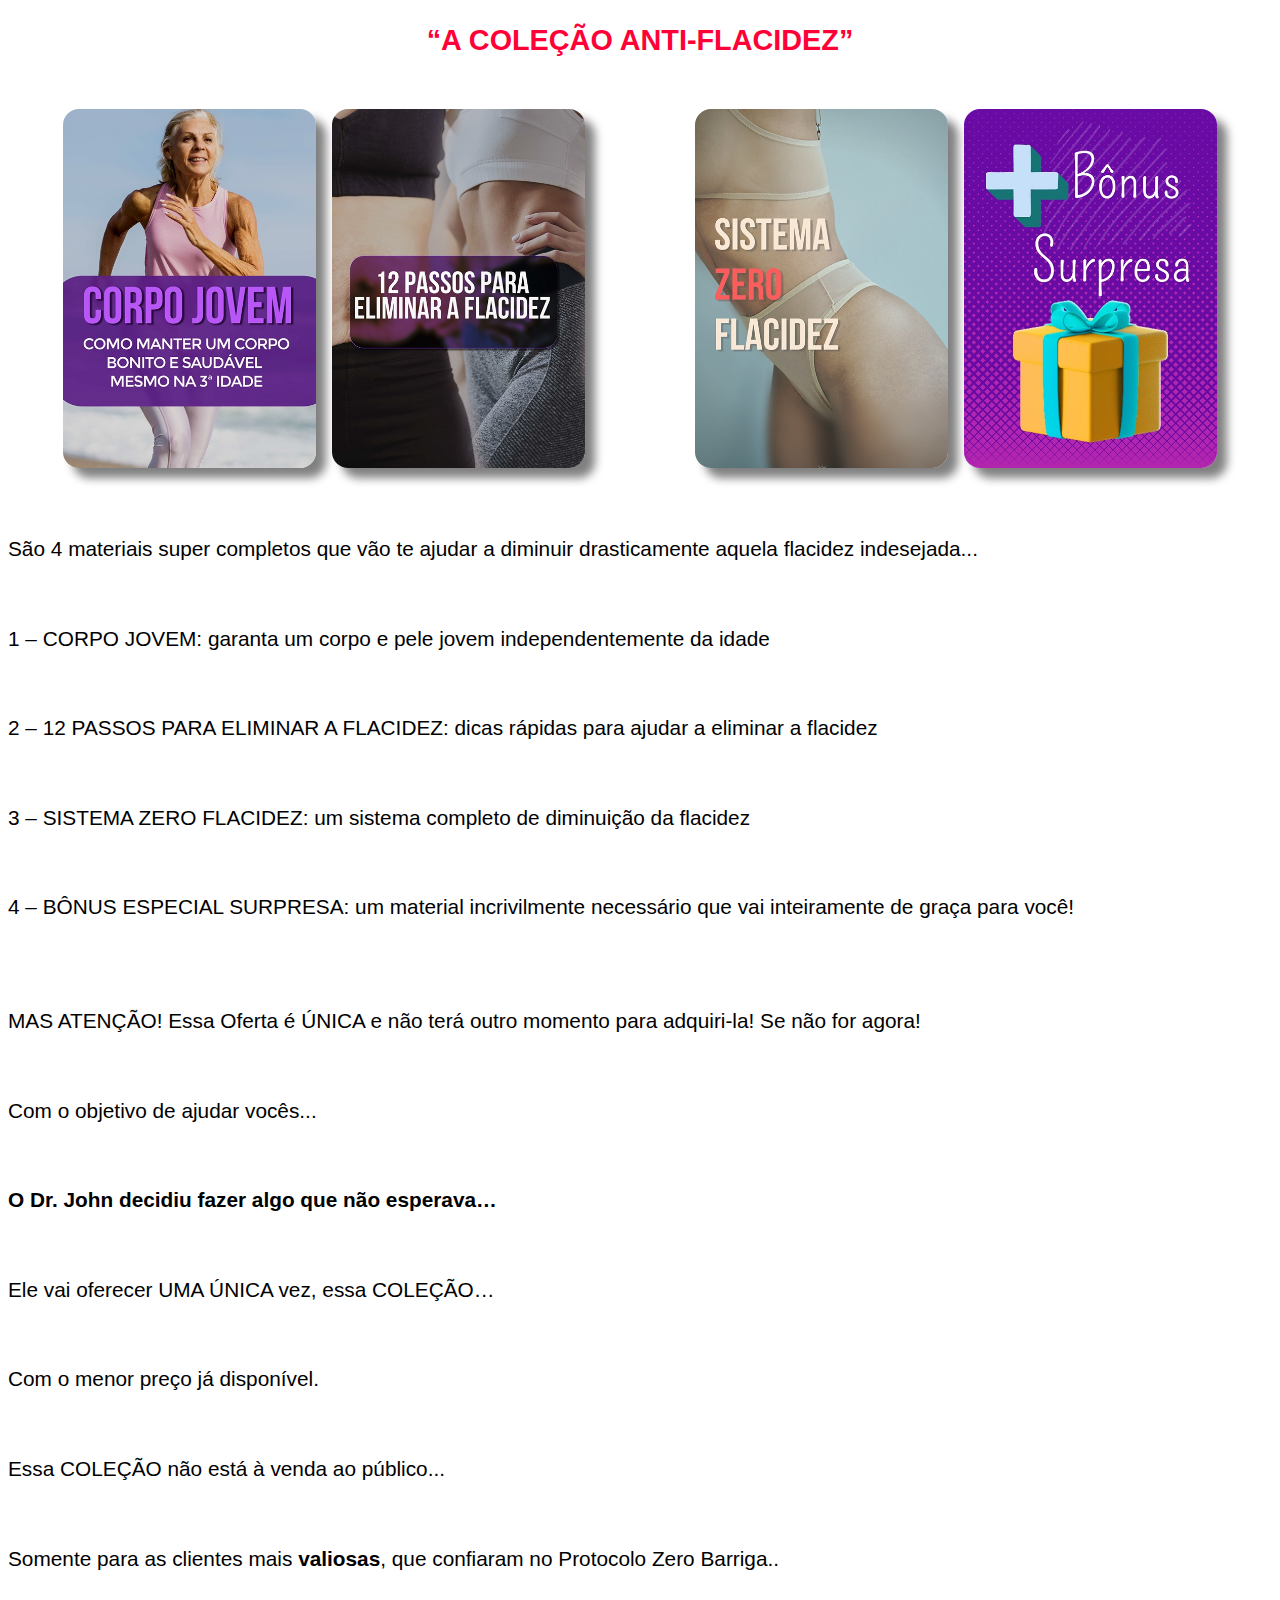
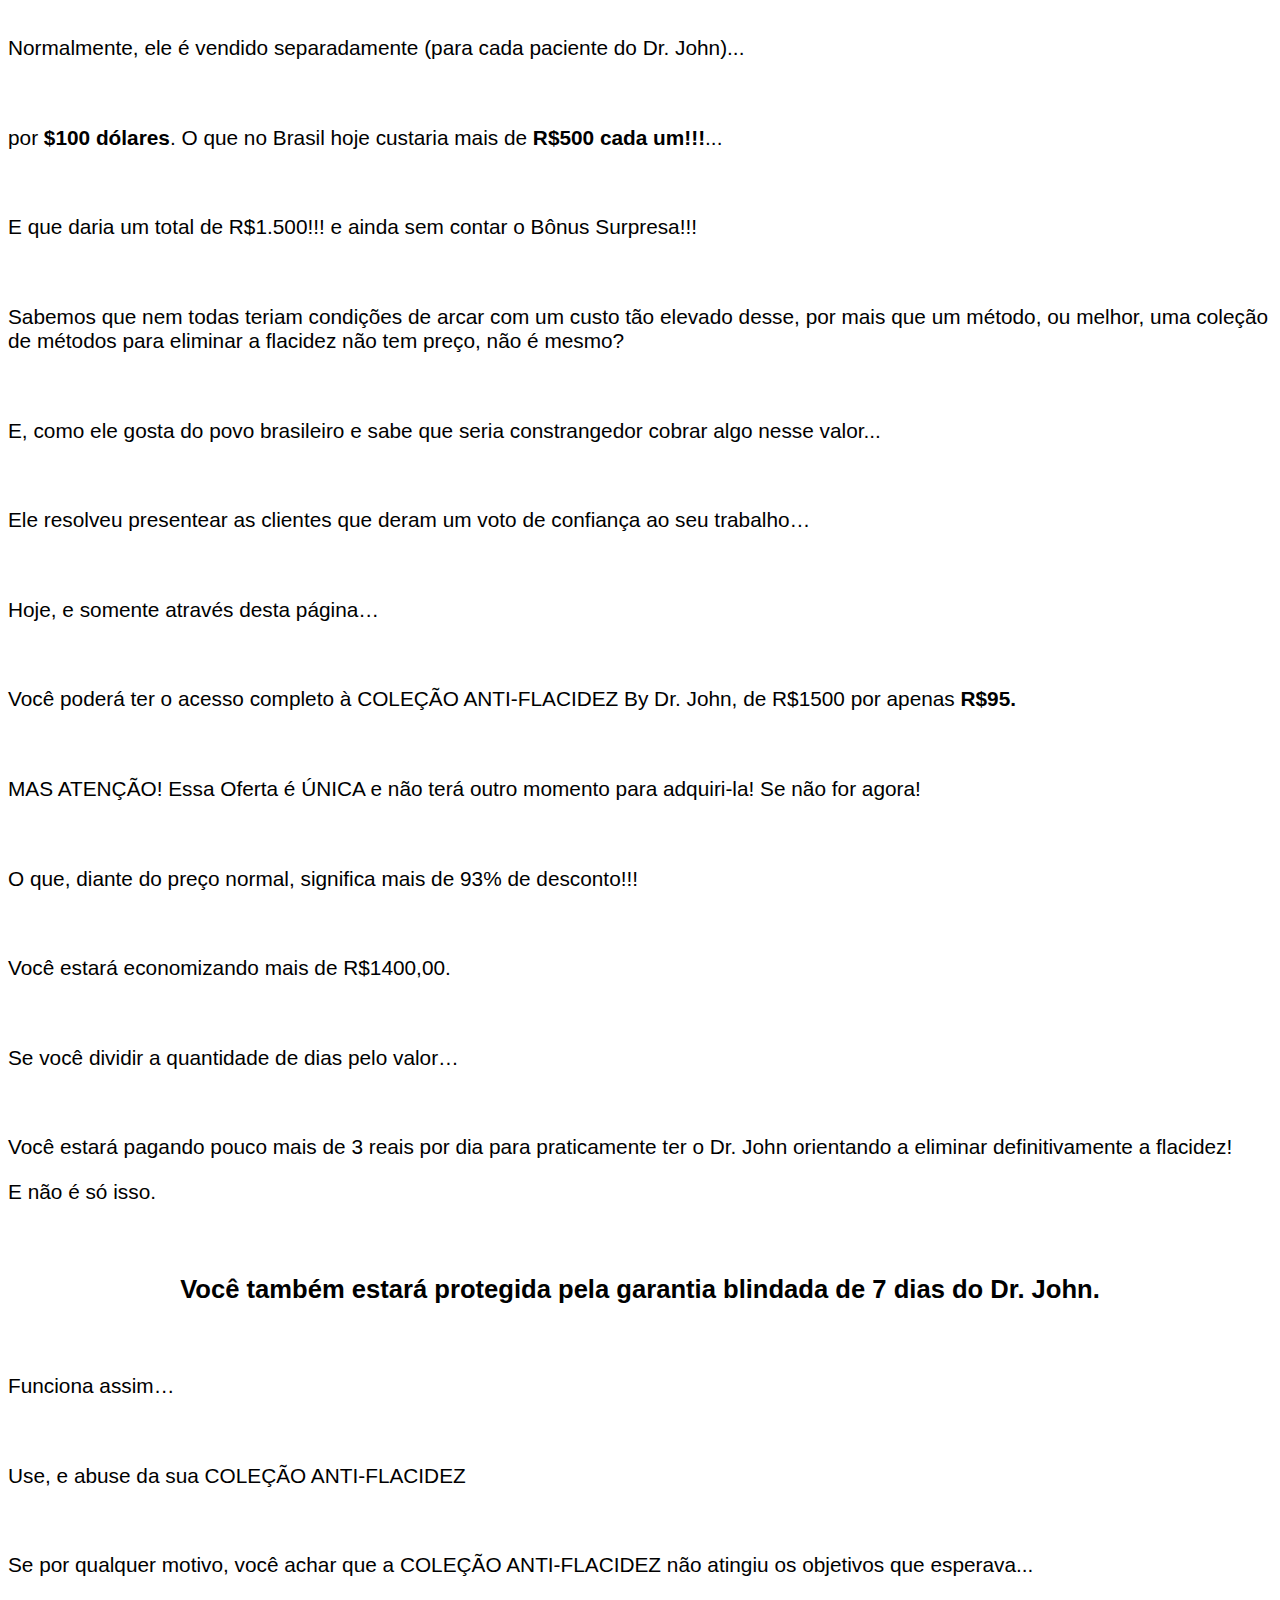
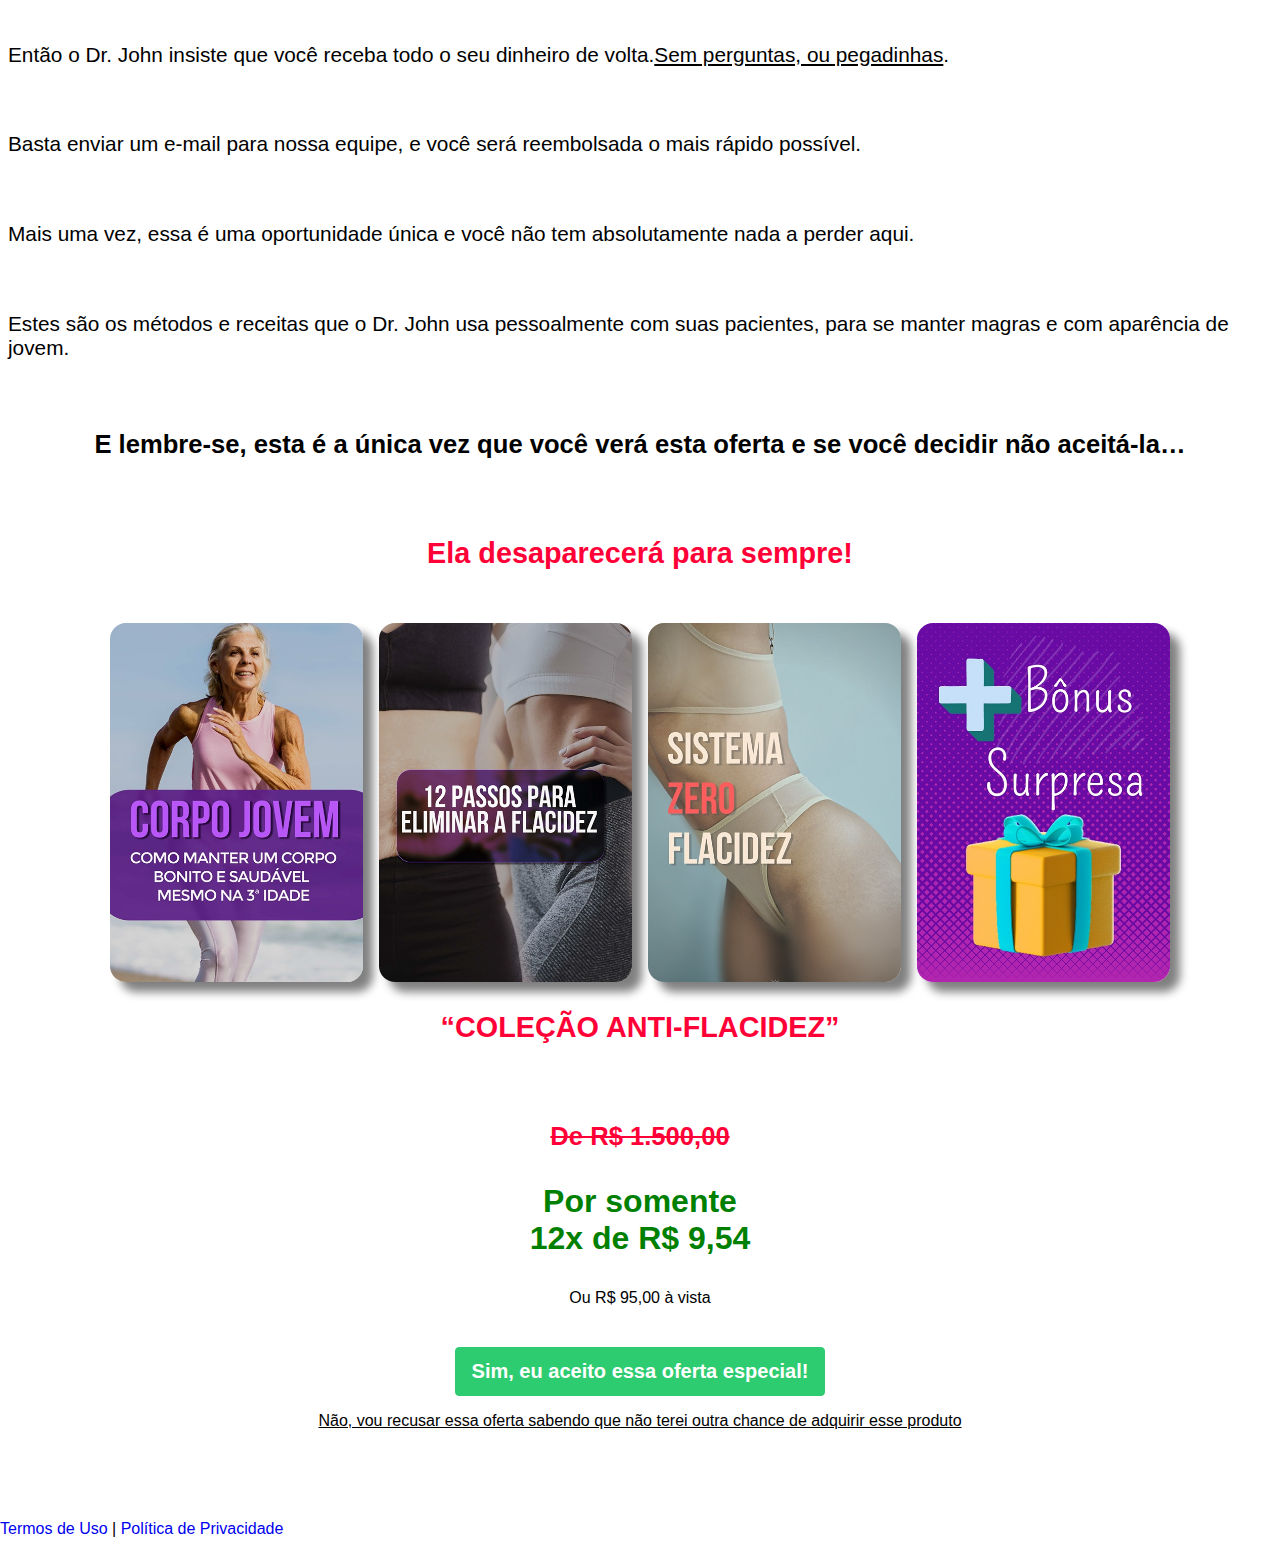
<file: up.html>
<!DOCTYPE html>
<html lang="pt-br">
<head>
    <meta http-equiv="content-type" content="text/html; charset=UTF-8">
    <meta name="viewport" content="width=device-width, initial-scale=1, shrink-to-fit=no">
    <link href="https://cdn.jsdelivr.net/npm/bootstrap@5.2.0/dist/css/bootstrap.min.css" rel="stylesheet" integrity="sha384-gH2yIJqKdNHPEq0n4Mqa/HGKIhSkIHeL5AyhkYV8i59U5AR6csBvApHHNl/vI1Bx" crossorigin="anonymous">
    <link rel="stylesheet" href="./css/up.style.css">
   <title>Aproveite!</title>
   <link rel="shortcut icon" href="img/icone.png" type="image/png">
</head>
<body>
    <nav class="navbar bg-red justify-content-center text-center pt-3" style="background-color: rgb(255, 0, 55);">
        <h6 style="font-weight: bold; color: white; font-size: 1.4rem;">
            <div>⚠️⚠️⚠️ ATENÇÃO: ⚠️⚠️⚠️ <br>NÃO clique no botão Voltar, pois causará ERROS no seu Pedido.  </div>
        </h6>
    </nav>
    <div class="container py-5" ;="" style="font-size: 1.3rem; padding-bottom: 0px!important;">
        <div class="row justify-content-center">
            <div class="col-lg-8">
                <p style="font-size: 1.6rem; text-align: center;">👇 CONTINUE até o final da página! 👇</p>
                <p class="destaquered"> ATENÇÃO, TEMOS UMA OPORTUNIDADE PARA VOCÊ!</p> 
                <p class="negrito"> Se quiser PERDER ESSA OPORTUNIDADE ÚNICA, só rolar a página até o final para acessar O PROTOCOLO ZERO BARRIGA!<br> _____  . . . _____ </p><br><br>
                <p>Primeiramente, <strong>PARABÉNS</strong> por ter tomado essa <u>inteligente</u>
                decisão de querer mudar sua vida para melhor por meio de todo
                conteúdo do <strong>PROTOCOLO ZERO BARRIGA!</strong></p><br>
                <p><u>Em poucos segundos você terá acesso a todo o conteúdo prometido
                    do Protocolo Zero Barriga juntamente com os Bônus na Área de
                Membros da plataforma.</u></p><br>
                <p>Todo o método foi formulado com base nas pesquisas do Dr. John que
                    contou e ainda conta com a ajuda de voluntárias para melhorar ainda
                    mais este sistema de emagrecimento, visando deixar cada vez mais
                    efetiva e fácil a perda de peso, descobrindo “atalhos
                genético-metabólicos”.</p><br>
                <p>Agora você sabe que para mudar de uma vez por todas e começar a
                    queimar a gordura branca é necessário gerar e ativar o seu TECIDO
                ANTI-GORDURA.</p><br>
                <p class="negrito">Você está pronta para iniciar a
                Jornada para ter um corpo mais magro, jovem e sexy?</p><br>
                <p>Preciso que você tenha total compromisso com o método, pois tenho
                certeza que terá mudanças muito boas nas primeiras semanas!</p><br>
                <p>Mas, nem tudo são “flores"...</p><br>
                <p>O teu corpo, ou melhor, a tua pele já se acostumou com os quilinhos
                    a mais por tantos anos que para ela se tornou “normal” estar
                esticada. Coitada!!!</p><br>
                <p>Vocês sabem que a pele é o maior órgão do nosso corpo?!</p><br>
                <p>E assim como outros órgãos como o coração, o fígado, os rins, entre
                outros, nós temos que cuidar dela.</p><br>
                <p>Nunca ouviu alguém dizer que nossa pele “respira”?</p><br>
                <p>Já ouviu, não é?</p><br>
                <p>Sim, ela tem vida e é reflexo direto de nossa alimentação,
                    dos hormônios, da exposição ao sol e também das nossas emoções.
                Acreditem! Ela tem que ser bem tratada!</p><br>
                <p>E por isso...</p><br>
                <p><strong>Muitas das mulheres que estão seguindo o Protocolo Zero
                    Barriga direitinho estão me mandando email diariamente
                desesperadas...</strong></p><br>
                <p class="destaquered">SABEM POR QUÊ?</p><br>
                <p>NÃO! Não é para dizer que o método é bom ou excelente ou muito
                menos para dizer que não funciona...</p><br>
                <p class="negrito">Muito pelo contrário...</p><br>
                <p>ELAS MANDAM EMAIL COM A SEGUINTE MENSAGEM...</p><br>
                <div style="font-size: 1.1rem; padding-left: 3rem;padding-right: 3rem;">
                    <p>“Olá, Marcelo, tudo bem? Estou muito feliz e triste ao mesmo tempo.
                        Vou te explicar.Realmente emagreci o que queria, na verdade uns 3kg a mais do
                        que estava imaginando! Tive que comprar calças novas e doar as outras que tinha comprado a
                    3 meses, estavam novas! Mas enfim, não é por isso que estou triste hehehe.</p>
                    <p>Na verdade, depois de perder 4 Kg, notei que minha pele da barriga
                        e do braço (aquele do tchau, sabe??) que era bem esticada, começou a
                    ficar flácida! Ahhhhhhhhhhh Queria morrer quando vi.</p>
                    <p>Você não tem alguma coisa, um produto, um milagre, uma simpatia,
                    qualquer coisa? Estou desesperada para tirar essa flacidez de mim!!</p>
                    <p>Por favor! Fala com o Dr. John para ele inventar algo. Por
                    favor!!!!!!!!”</p><br>
                </div>
                <p class="negrito">Essa é mensagem que mais recebo no meu email. Eu tinha que
                fazer algo!</p><br>
                <p>Depois de tanta insistência por parte de várias mulheres (e até de
                alguns homens) e também foi um problema que minha esposa passou...</p><br>
                <p class="destaquered">Conseguimos convencer o Doutor a ajudar a gente nesta nova missão!</p><br>
                <p>Ele e sua equipe, juntamente com um time de Dermatologistas
                reuniram os melhores métodos até o momento...</p><br>
                <p class="negrito">E disponibilizaram um novo conjunto de soluções para
                flacidez que chamaram de...</p><br>
                <p class="destaquered"> “A COLEÇÃO ANTI-FLACIDEZ”</p><br>
                <div class="row">
                    <div class="column">
                        <img src="./img/capa01.jpg" alt="capa01"; style="; width: 40%; border-radius: 1rem; box-shadow: 10px 10px 10px gray;">
                        <img src="./img/capa02.jpg" alt="capa02"; style="; width: 40%; border-radius: 1rem; box-shadow: 10px 10px 10px gray;">
                    </div>
                    <div class="column">
                        <img src="./img/capa03.jpg" alt="capa03"; style="; width: 40%; border-radius: 1rem; box-shadow: 10px 10px 10px gray;">
                        <img src="./img/bonus.jpg" alt="bonus"; style="; width: 40%; border-radius: 1rem; box-shadow: 10px 10px 10px gray;">
                    </div>
                </div>
                <br>
                <br>
                <p>São 4 materiais super completos que vão te ajudar a diminuir
                drasticamente aquela flacidez indesejada...</p><br>
                <p>1 – CORPO JOVEM: garanta um corpo e pele jovem independentemente da
                idade</p><br>
                <p>2 – 12 PASSOS PARA ELIMINAR A FLACIDEZ: dicas rápidas para ajudar a
                eliminar a flacidez</p><br>
                <p>3 – SISTEMA ZERO FLACIDEZ: um sistema completo de diminuição da
                flacidez</p><br>
                <p>4 – BÔNUS ESPECIAL SURPRESA: um material incrivilmente necessário que vai inteiramente de graça para você!</p><br><br>
                <p>MAS ATENÇÃO! Essa Oferta é ÚNICA e não terá outro momento para
                adquiri-la! Se não for agora!</p><br>
                <p>Com o objetivo de ajudar vocês...</p><br>
                <p><strong>O Dr. John decidiu fazer algo que não esperava…</strong></p><br>
                <p>Ele vai oferecer UMA ÚNICA vez, essa COLEÇÃO…</p><br>
                <p>Com o menor preço já disponível.</p><br>
                <p>Essa COLEÇÃO não está à venda ao público...</p><br>
                <p>Somente para as clientes mais <strong>valiosas</strong>, que
                confiaram no Protocolo Zero Barriga..</p><br>
                <p>Normalmente, ele é vendido separadamente (para cada paciente do Dr.
                John)...</p><br>
                <p>por<strong> $100 dólares</strong>. O que no Brasil hoje
                    custaria mais de <strong>R$500 cada um!!!</strong>...</p><br>
                <p>E que daria um total de R$1.500!!! e ainda sem contar o Bônus Surpresa!!!</p><br>
                <p>Sabemos que nem todas teriam condições de arcar com um custo tão
                    elevado desse, por mais que um método, ou melhor, uma coleção de
                métodos para eliminar a flacidez não tem preço, não é mesmo?</p><br>
                <p>E, como ele gosta do povo brasileiro e sabe que seria
                constrangedor cobrar algo nesse valor...</p><br>
                <p>Ele resolveu presentear as clientes que deram um voto de confiança
                ao seu trabalho…</p><br>
                <p>Hoje, e somente através desta página…</p><br>
                <p>Você poderá ter o acesso completo à COLEÇÃO ANTI-FLACIDEZ By Dr.
                    John, de R$1500 por apenas <strong>R$95.</strong></p><br>
                <p>MAS ATENÇÃO! Essa Oferta é ÚNICA e não terá outro momento para
                adquiri-la! Se não for agora!</p><br>
                <p>O que, diante do preço normal, significa mais de 93% de desconto!!!</p><br>
                <p>Você estará economizando mais de R$1400,00.</p><br>
                <p>Se você dividir a quantidade de dias pelo valor…</p><br>
                <p>Você estará pagando pouco mais de 3 reais por dia para praticamente
                ter o Dr. John orientando a eliminar definitivamente a flacidez!</p>
                <p>E não é só isso.</p><br>
                <p class="negrito">Você também estará protegida pela garantia blindada de 7 dias do Dr. John.</p><br>          
                <p>Funciona assim…</p><br>      
                <p>Use, e abuse da sua COLEÇÃO ANTI-FLACIDEZ</p><br>        
                <p>Se por qualquer motivo, você achar que a COLEÇÃO ANTI-FLACIDEZ não
                atingiu os objetivos que esperava...</p><br>        
                <p>Então o Dr. John insiste que você receba todo o seu dinheiro de
                volta.<u>Sem perguntas, ou pegadinhas</u>.</p><br>        
                <p>Basta enviar um e-mail para nossa equipe, e você será reembolsada o
                mais rápido possível.</p><br>
                <p>Mais uma vez, essa é uma oportunidade única e você não tem
                absolutamente nada a perder aqui.</p><br>
                <p>Estes são os métodos e receitas que o Dr. John usa pessoalmente com
                suas pacientes, para se manter magras e com aparência de jovem.</p><br>
                <p class="negrito">E lembre-se, esta é a única vez que você verá esta oferta e se
                você decidir não aceitá-la…</p><br>
                <p class="destaquered"> Ela desaparecerá para sempre!</p><br>
                
                <div class="row">
                    <div class="column">
                        <img src="./img/capa01.jpg" alt="capa01"; style="; width: 20%; border-radius: 1rem; box-shadow: 10px 10px 10px gray;">
                        <img src="./img/capa02.jpg" alt="capa02"; style="; width: 20%; border-radius: 1rem; box-shadow: 10px 10px 10px gray;">
                        <img src="./img/capa03.jpg" alt="capa03"; style="; width: 20%; border-radius: 1rem; box-shadow: 10px 10px 10px gray;">
                        <img src="./img/bonus.jpg" alt="bonus"; style="; width: 20%; border-radius: 1rem; box-shadow: 10px 10px 10px gray;">
                    </div>
                </div>
                <p class="destaquered"> “COLEÇÃO ANTI-FLACIDEZ”</p><br>

                <p class="pricered">De R$ 1.500,00</p>
                <p class="price">Por somente <br>12x de R$ 9,54 </p>
                <p style="text-align:center; font-size:1rem"> Ou R$ 95,00 à vista</p><br>


            <!-- BOTÃO KIWIFY -->

            <div style="text-align:center">
                <button id="kiwify-upsell-trigger-DHZC56N" style="background-color:#2ECC70;padding:12px 16px;cursor:pointer;color:#FFFFFF;font-weight:600;border-radius:4px;border:1px solid #2ECC70;font-size:20px;">Sim, eu aceito essa oferta especial!</button>
                <div id="kiwify-upsell-cancel-trigger" style="margin-top:1rem;cursor:pointer;font-size:16px;text-decoration:underline;font-family:sans-serif;">Não, vou recusar essa oferta sabendo que não terei outra chance de adquirir esse produto</div>
            </div>
            <script> 
            let nextUpsellURL = "";
            let nextDownsellURL = "https://wl-saude.online/ds";</script><script src="https://kiwify-snippets.netlify.app/upsell/upsell.min.js"></script>


            <!-- FINAL BOTÃO KIWIFY -->


            </div>
        </div>
    </div>

    <br><br><br><br><br>


    <footer class="flex-shrink-0 py-2 bg-dark text-white" style="width:100%; position:absolute;left: 0; right: 0; font-size: 1.0rem; padding-bottom: 10px!important;">
        <div class="container text-center"> <a class="text-white" href="termos.html">Termos de Uso</a> | <a class="text-white" href="privacidade.html">Política de Privacidade</a>
        </div>
    </footer>


    <script src="https://code.jquery.com/jquery-3.6.1.slim.min.js" integrity="sha256-w8CvhFs7iHNVUtnSP0YKEg00p9Ih13rlL9zGqvLdePA=" crossorigin="anonymous"></script>    
    <script src="https://cdn.jsdelivr.net/npm/bootstrap@5.2.0/dist/js/bootstrap.bundle.min.js" integrity="sha384-A3rJD856KowSb7dwlZdYEkO39Gagi7vIsF0jrRAoQmDKKtQBHUuLZ9AsSv4jD4Xa" crossorigin="anonymous"></script>

</body>
</html>
</file>
<file: css/bobra.style.css>
@font-face {
	font-family: "Segoe UI Historic", "Segoe UI", helvetica, arial, sans-serif;
	/*src: url("font.otf") format("opentype");*/
}

*, *::before, *::after {
	box-sizing: border-box;
	font-family: "Segoe UI Historic", "Segoe UI", helvetica, arial, sans-serif;
}

body {
	padding: 0;
	margin: 0;
	display: flex;
	flex-direction: column;
	justify-content: center;
	align-items: center;
	width: 100vw;
	height: 100vh;
	background: url("../img/bobra.png"); no-repeat fixed center;
	background-size:500px;
	background-position: center;
}

.container {
	width: 700px;
	max-width: 90%;
}

.black {
	background-color: rgba(255,255,255,0.8);
	background-blend-mode: darken;
	padding: 10px;
	text-align: center;
	border-radius: 20px;
	/*box-shadow: 0 0 10px 2px;*/
}

.answer {
	display: grid;
	grid-template-columns: repeat(1, auto);
	gap: 10px;
	font-weight: bold;
	letter-spacing: 2px;
}

.question {
	display: grid;
	grid-template-columns: repeat(1, auto);
	grid-gap: 2px;
	font-weight: bold;
	letter-spacing: 2px;
}

.btn {
	border-radius: 10px;
	padding: 5px 10px;
	font-size: 30px;
	background-color: #F06827;
	outline: none;
	color: white;
	text-decoration: blink;
}	

.black h1 {
	color: gold;
	font-size: 40px;
}

.black p {
	font-size: 18px;
	color: white;
}
</file>
<file: css/ds.style.css>
body {
    background-color: rgba(255, 255, 255, .9);
    background-attachment: fixed;
    background-position: center;
    background-repeat: no-repeat;
    background-size: cover;
    background-blend-mode: lighten;
    }
    * {
  font-family: "Segoe UI Historic", "Segoe UI", helvetica, arial, sans-serif;
    }
.lead {
    font-size: 1.4rem;
    }
.negrito{
    font-weight: bolder;
    }
.negcentro{
    font-size: 1.6rem;
    font-weight: bolder;
    text-align: center;
    }
.destaquered {
    font-size: 1.8rem;
    color: rgb(255, 0, 55);
    font-weight: bolder;
    text-align: center;
    }
.destaqueblack {
    font-size: 1.8rem;
    font-weight: bolder;
    text-align: center;
    }
.under {
    text-decoration: underline;
    }
.tachado {
    text-decoration: line-through;
    }
/* Three image containers (use 25% for four, and 50% for two, etc) */
.row {
    display: flex;
    grid-row-gap: 1rem;

    }
.column {
    display: flex;
    align-items: center;
    justify-content: center;
    margin:  auto;
    column-gap: 1rem;

    }
a, a:visited, a:hover, a:active {
        text-decoration: none;
} 
.pricered{
    font-weight: bolder;
    font-size: 1.6rem;
    text-decoration: line-through;
    color: rgb(255, 0, 55);
    text-align: center;
}
.price{
    font-weight: bolder;
    font-size: 2rem;
    color: green;
    text-align: center;
}
</file>
<file: css/ps.style.css>
@font-face {
	font-family: "Segoe UI Historic", "Segoe UI", helvetica, arial, sans-serif;
	/*src: url("font.otf") format("opentype");*/
}

*, *::before, *::after {
	box-sizing: border-box;
	font-family: "Segoe UI Historic", "Segoe UI", helvetica, arial, sans-serif;
}

body {
	padding: 0;
	margin: 0;
	display: flex;
	flex-direction: column;
	justify-content: center;
	align-items: center;
	width: 100vw;
	height: 100vh;
	background: url("../img/bg2.jpg"); no-repeat fixed center;
	background-size: cover;
}

.container {
	width: 700px;
	max-width: 90%;
}

.black {
	background-color: rgba(0,0,0,0.5);
	background-blend-mode: darken;
	padding: 10px;
	text-align: center;
	border-radius: 20px;
	box-shadow: 0 0 10px 2px;
}

.answer {
	display: grid;
	grid-template-columns: repeat(1, auto);
	gap: 10px;
	font-weight: bold;
	letter-spacing: 2px;
}

.question {
	display: grid;
	grid-template-columns: repeat(1, auto);
	grid-gap: 2px;
	font-weight: bold;
	letter-spacing: 2px;
}

.btn {
	border-radius: 10px;
	padding: 5px 10px;
	font-size: 30px;
	background-color: #9b20ba;
	outline: none;
	color: white;
	text-decoration: blink;
}	

.black h1 {
	color: gold;
	font-size: 40px;
}

.black p {
	font-size: 18px;
	color: white;
}
</file>
<file: css/up.style.css>
body {
    background-color: rgba(255, 255, 255, .9);
    background-attachment: fixed;
    background-position: center;
    background-repeat: no-repeat;
    background-size: cover;
    background-blend-mode: lighten;
    }
    * {
  font-family: "Segoe UI Historic", "Segoe UI", helvetica, arial, sans-serif;
    }
.lead {
    font-size: 1.4rem;
    }
.negrito{
    font-size: 1.6rem;
    font-weight: bolder;
    text-align: center;
    }
.destaquered {
    font-size: 1.8rem;
    color: rgb(255, 0, 55);
    font-weight: bolder;
    text-align: center;
    }
.destaqueblack {
    font-size: 1.8rem;
    font-weight: bolder;
    text-align: center;
    }
.under {
    text-decoration: underline;
    }
.tachado {
    text-decoration: line-through;
    }
/* Three image containers (use 25% for four, and 50% for two, etc) */
.row {
    display: flex;
    grid-row-gap: 1rem;

    }
.column {
    display: flex;
    align-items: center;
    justify-content: center;
    margin:  auto;
    column-gap: 1rem;
}
a, a:visited, a:hover, a:active {
        text-decoration: none;
} 

.pricered{
    font-weight: bolder;
    font-size: 1.6rem;
    text-decoration: line-through;
    color: rgb(255, 0, 55);
    text-align: center;
}
.price{
    font-weight: bolder;
    font-size: 2rem;
    color: green;
    text-align: center;
}
</file>
